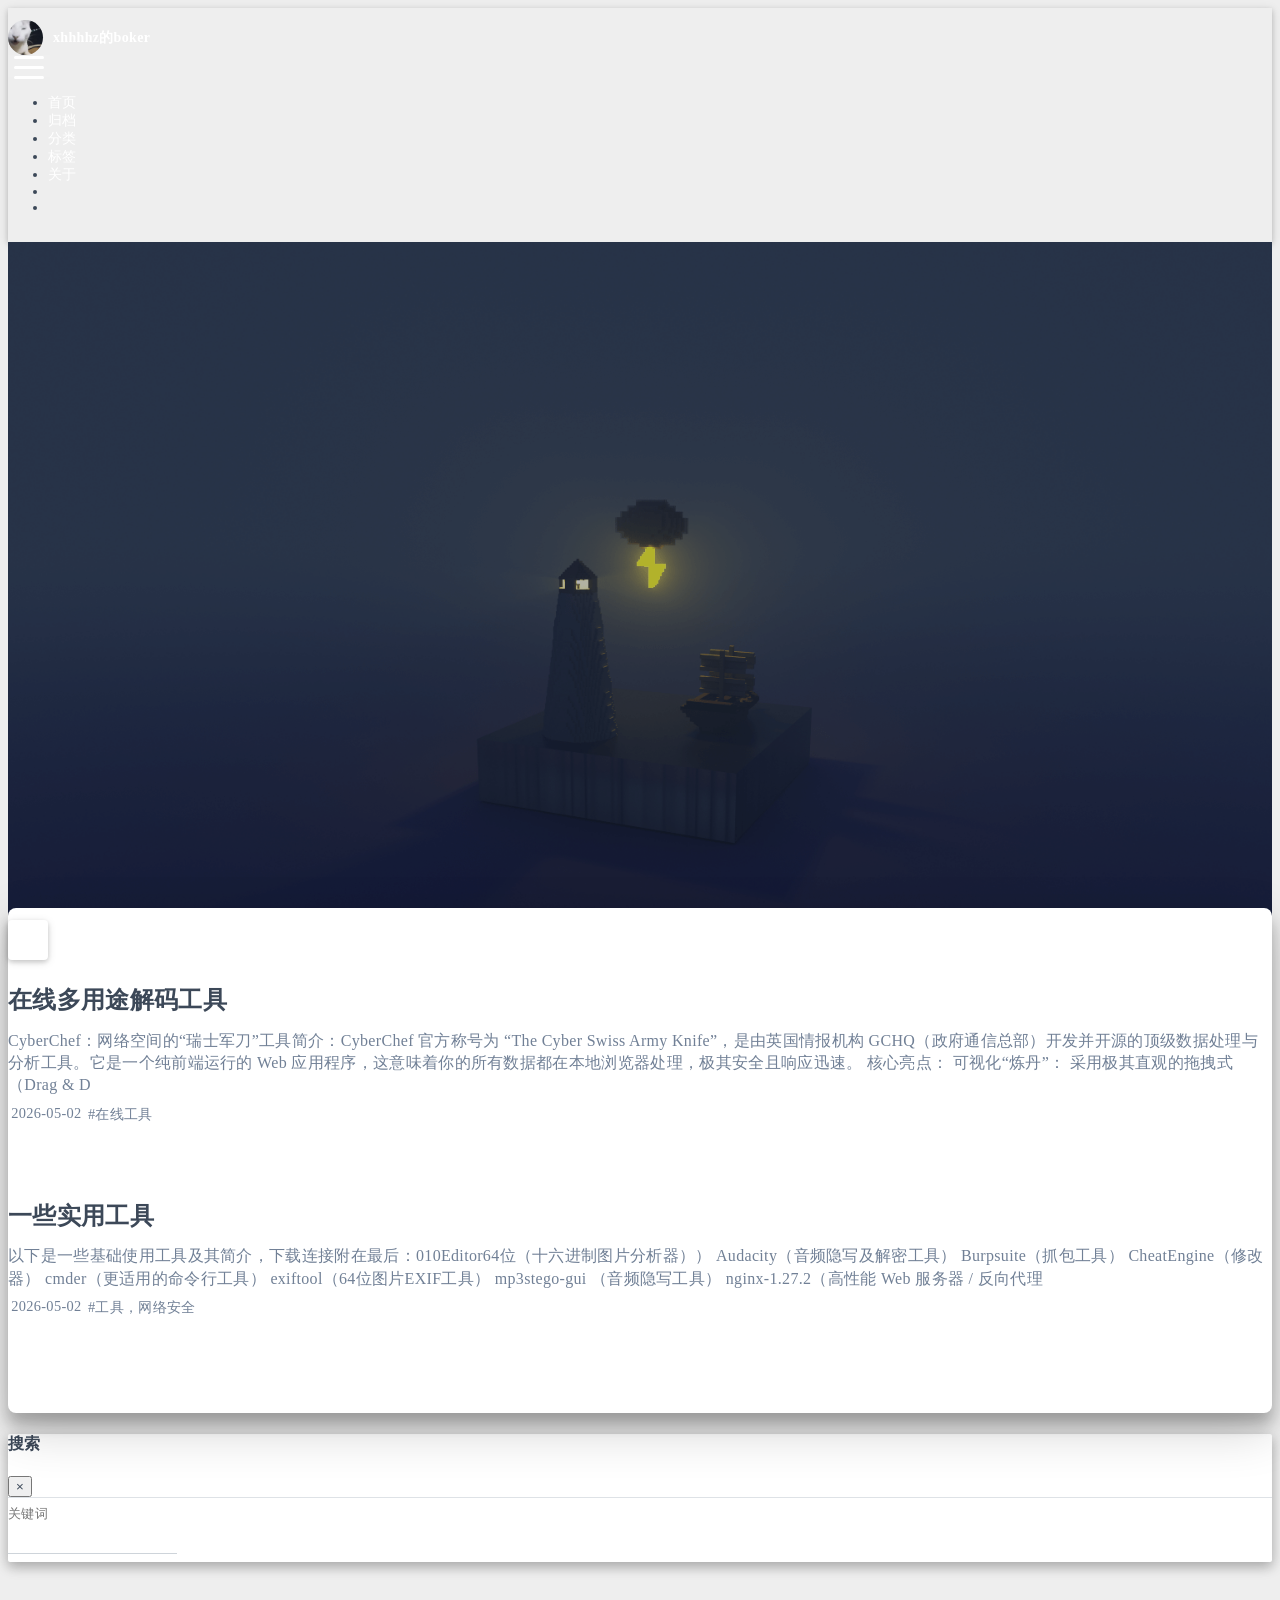
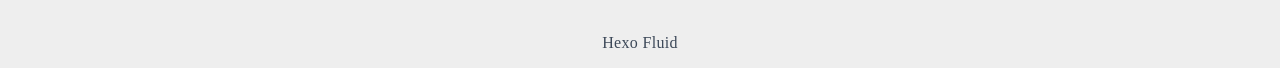
<file: index.html>
<!DOCTYPE html>
<html lang="zh-CN" data-default-color-scheme=auto>



<head>
  <meta charset="UTF-8">

  <link rel="apple-touch-icon" sizes="76x76" href="/img/fluid.png">
  <link rel="icon" href="/img/fluid.png">
  

  <meta name="viewport" content="width=device-width, initial-scale=1.0, maximum-scale=5.0, shrink-to-fit=no">
  <meta http-equiv="x-ua-compatible" content="ie=edge">
  
  <meta name="theme-color" content="#2f4154">
  <meta name="author" content="xhhhhz">
  <meta name="keywords" content="">
  
    <meta property="og:type" content="website">
<meta property="og:title" content="xhhhhz的boker">
<meta property="og:url" content="http://example.com/index.html">
<meta property="og:site_name" content="xhhhhz的boker">
<meta property="og:locale" content="zh_CN">
<meta property="article:author" content="xhhhhz">
<meta name="twitter:card" content="summary_large_image">
  
  
  
  <title>xhhhhz的boker</title>

  <link  rel="stylesheet" href="https://lib.baomitu.com/twitter-bootstrap/4.6.1/css/bootstrap.min.css" />





<!-- 主题依赖的图标库，不要自行修改 -->
<!-- Do not modify the link that theme dependent icons -->

<link rel="stylesheet" href="//at.alicdn.com/t/c/font_1749284_5i9bdhy70f8.css">



<link rel="stylesheet" href="//at.alicdn.com/t/c/font_1736178_k526ubmyhba.css">


<link  rel="stylesheet" href="/css/main.css" />


  <link id="highlight-css" rel="stylesheet" href="/css/highlight.css" />
  
    <link id="highlight-css-dark" rel="stylesheet" href="/css/highlight-dark.css" />
  



  
<link rel="stylesheet" href="/css/custom.css">



  <script id="fluid-configs">
    var Fluid = window.Fluid || {};
    Fluid.ctx = Object.assign({}, Fluid.ctx)
    var CONFIG = {"hostname":"example.com","root":"/","version":"1.9.9","typing":{"enable":true,"typeSpeed":70,"cursorChar":"_","loop":false,"scope":[]},"anchorjs":{"enable":true,"element":"h1,h2,h3,h4,h5,h6","placement":"left","visible":"hover","icon":""},"progressbar":{"enable":true,"height_px":3,"color":"#29d","options":{"showSpinner":false,"trickleSpeed":100}},"code_language":{"enable":true,"default":"TEXT"},"copy_btn":true,"image_caption":{"enable":true},"image_zoom":{"enable":true,"img_url_replace":["",""]},"toc":{"enable":true,"expand_all":true,"placement":"right","headingSelector":"h1,h2,h3,h4,h5,h6","collapseDepth":0},"lazyload":{"enable":true,"loading_img":"/img/loading.gif","onlypost":false,"offset_factor":2},"web_analytics":{"enable":false,"follow_dnt":true,"baidu":null,"google":{"measurement_id":null},"tencent":{"sid":null,"cid":null},"leancloud":{"app_id":null,"app_key":null,"server_url":null,"path":"window.location.pathname","ignore_local":false},"openkounter":{"server_url":"https://open-kounter.mintimate.cn","path":"window.location.pathname","ignore_local":false},"umami":{"src":null,"website_id":null,"domains":null,"start_time":"2024-01-01T00:00:00.000Z","token":null,"api_server":null}},"search_path":"/local-search.xml","include_content_in_search":true};

    if (CONFIG.web_analytics.follow_dnt) {
      var dntVal = navigator.doNotTrack || window.doNotTrack || navigator.msDoNotTrack;
      Fluid.ctx.dnt = dntVal && (dntVal.startsWith('1') || dntVal.startsWith('yes') || dntVal.startsWith('on'));
    }
  </script>
  <script  src="/js/utils.js" ></script>
  <script  src="/js/color-schema.js" ></script>
  


  
<meta name="generator" content="Hexo 7.3.0"></head>


<body>
  

  <header>
    

<div class="header-inner" style="height: 100vh;">
  <nav id="navbar" class="navbar fixed-top  navbar-expand-lg navbar-dark scrolling-navbar">
  <div class="container">
    <a class="navbar-brand" href="/">
      <strong>xhhhhz的boker</strong>
    </a>

    <button id="navbar-toggler-btn" class="navbar-toggler" type="button" data-toggle="collapse"
            data-target="#navbarSupportedContent"
            aria-controls="navbarSupportedContent" aria-expanded="false" aria-label="Toggle navigation">
      <div class="animated-icon"><span></span><span></span><span></span></div>
    </button>

    <!-- Collapsible content (desktop) -->
    <div class="collapse navbar-collapse" id="navbarSupportedContent">
      <ul class="navbar-nav ml-auto text-center">
        
          
          
          
          
            <li class="nav-item">
              <a class="nav-link" href="/" target="_self">
                <i class="iconfont icon-home-fill"></i>
                <span>首页</span>
              </a>
            </li>
          
        
          
          
          
          
            <li class="nav-item">
              <a class="nav-link" href="/archives/" target="_self">
                <i class="iconfont icon-archive-fill"></i>
                <span>归档</span>
              </a>
            </li>
          
        
          
          
          
          
            <li class="nav-item">
              <a class="nav-link" href="/categories/" target="_self">
                <i class="iconfont icon-category-fill"></i>
                <span>分类</span>
              </a>
            </li>
          
        
          
          
          
          
            <li class="nav-item">
              <a class="nav-link" href="/tags/" target="_self">
                <i class="iconfont icon-tags-fill"></i>
                <span>标签</span>
              </a>
            </li>
          
        
          
          
          
          
            <li class="nav-item">
              <a class="nav-link" href="/about/" target="_self">
                <i class="iconfont icon-user-fill"></i>
                <span>关于</span>
              </a>
            </li>
          
        
        
          <li class="nav-item" id="search-btn">
            <a class="nav-link" target="_self" href="javascript:;" data-toggle="modal" data-target="#modalSearch" aria-label="Search">
              <i class="iconfont icon-search"></i>
            </a>
          </li>
          
        
        
          <li class="nav-item" id="color-toggle-btn">
            <a class="nav-link" target="_self" href="javascript:;" aria-label="Color Toggle">
              <i class="iconfont icon-dark" id="color-toggle-icon"></i>
            </a>
          </li>
        
      </ul>
    </div>
  </div>
</nav>

<!-- Mobile grid menu overlay -->
<div id="mobile-grid-menu" class="d-lg-none">
  <div class="mobile-grid-menu-inner">
    <div class="container">
      <div class="row">
        
          
          
          
          
            <div class="col-4 mobile-grid-cell">
              <a href="/" target="_self">
                <div class="mobile-grid-item">
                  <i class="iconfont icon-home-fill"></i>
                  <span>首页</span>
                </div>
              </a>
            </div>
          
        
          
          
          
          
            <div class="col-4 mobile-grid-cell">
              <a href="/archives/" target="_self">
                <div class="mobile-grid-item">
                  <i class="iconfont icon-archive-fill"></i>
                  <span>归档</span>
                </div>
              </a>
            </div>
          
        
          
          
          
          
            <div class="col-4 mobile-grid-cell">
              <a href="/categories/" target="_self">
                <div class="mobile-grid-item">
                  <i class="iconfont icon-category-fill"></i>
                  <span>分类</span>
                </div>
              </a>
            </div>
          
        
          
          
          
          
            <div class="col-4 mobile-grid-cell">
              <a href="/tags/" target="_self">
                <div class="mobile-grid-item">
                  <i class="iconfont icon-tags-fill"></i>
                  <span>标签</span>
                </div>
              </a>
            </div>
          
        
          
          
          
          
            <div class="col-4 mobile-grid-cell">
              <a href="/about/" target="_self">
                <div class="mobile-grid-item">
                  <i class="iconfont icon-user-fill"></i>
                  <span>关于</span>
                </div>
              </a>
            </div>
          
        
        
          <div class="col-4 mobile-grid-cell" id="mobile-search-btn">
            <a href="javascript:;" data-toggle="modal" data-target="#modalSearch" aria-label="Search">
              <div class="mobile-grid-item">
                <i class="iconfont icon-search"></i>
                <span>搜索</span>
              </div>
            </a>
          </div>
        
        
          <div class="col-4 mobile-grid-cell" id="mobile-color-toggle-btn"
               data-label-light="开灯"
               data-label-dark="关灯">
            <a href="javascript:;" aria-label="Color Toggle">
              <div class="mobile-grid-item">
                <i class="iconfont icon-dark" id="mobile-color-toggle-icon"></i>
                <span id="mobile-color-toggle-label">关灯</span>
              </div>
            </a>
          </div>
        
      </div>
    </div>
  </div>
</div>

  

<div id="banner" class="banner" parallax=true
     style="background: url('/img/default.png') no-repeat center center; background-size: cover;">
  <div class="full-bg-img">
    <div class="mask flex-center" style="background-color: rgba(0, 0, 0, 0.3)">
      <div class="banner-text text-center fade-in-up">
        <div class="h2">
          
            <span id="subtitle" data-typed-text="Start now, no more hesitation."></span>
          
        </div>

        
      </div>

      
        <div class="scroll-down-bar">
          <i class="iconfont icon-arrowdown"></i>
        </div>
      
    </div>
  </div>
</div>



</div>

  </header>

  <main>
    
      <div class="container nopadding-x-md">
        <div id="board"
          style="margin-top: 0">
          
          <div class="container">
            <div class="row">
              <div class="col-12 col-md-10 m-auto">
                

<h1 style="display: none">xhhhhz的boker</h1>

  <div class="row mx-auto index-card">
    
    
    <article class="col-12 col-md-12 mx-auto index-info">
      <h2 class="index-header">
        
        <a href="/2026/05/02/%E5%9C%A8%E7%BA%BF%E5%A4%9A%E7%94%A8%E9%80%94%E8%A7%A3%E7%A0%81%E5%B7%A5%E5%85%B7/" target="_self">
          在线多用途解码工具
        </a>
      </h2>

      
      <a class="index-excerpt index-excerpt__noimg" href="/2026/05/02/%E5%9C%A8%E7%BA%BF%E5%A4%9A%E7%94%A8%E9%80%94%E8%A7%A3%E7%A0%81%E5%B7%A5%E5%85%B7/" target="_self">
        <div>
          CyberChef：网络空间的“瑞士军刀”工具简介：CyberChef 官方称号为 “The Cyber Swiss Army Knife”，是由英国情报机构 GCHQ（政府通信总部）开发并开源的顶级数据处理与分析工具。它是一个纯前端运行的 Web 应用程序，这意味着你的所有数据都在本地浏览器处理，极其安全且响应迅速。 核心亮点：  可视化“炼丹”： 采用极其直观的拖拽式（Drag &amp; D
        </div>
      </a>

      <div class="index-btm post-metas">
        
          <div class="post-meta mr-3">
            <i class="iconfont icon-date"></i>
            <time datetime="2026-05-02 19:48" pubdate>
              2026-05-02
            </time>
          </div>
        
        
        
          <div class="post-meta">
            <i class="iconfont icon-tags"></i>
            
              <a href="/tags/%E5%9C%A8%E7%BA%BF%E5%B7%A5%E5%85%B7/">#在线工具</a>
            
          </div>
        
      </div>
    </article>
  </div>

  <div class="row mx-auto index-card">
    
    
    <article class="col-12 col-md-12 mx-auto index-info">
      <h2 class="index-header">
        
        <a href="/2026/05/02/%E4%B8%80%E4%BA%9B%E5%AE%9E%E7%94%A8%E5%B7%A5%E5%85%B7/" target="_self">
          一些实用工具
        </a>
      </h2>

      
      <a class="index-excerpt index-excerpt__noimg" href="/2026/05/02/%E4%B8%80%E4%BA%9B%E5%AE%9E%E7%94%A8%E5%B7%A5%E5%85%B7/" target="_self">
        <div>
          以下是一些基础使用工具及其简介，下载连接附在最后：010Editor64位（十六进制图片分析器）） Audacity（音频隐写及解密工具） Burpsuite（抓包工具） CheatEngine（修改器） cmder（更适用的命令行工具） exiftool（64位图片EXIF工具） mp3stego-gui （音频隐写工具） nginx-1.27.2（高性能 Web 服务器 &#x2F; 反向代理
        </div>
      </a>

      <div class="index-btm post-metas">
        
          <div class="post-meta mr-3">
            <i class="iconfont icon-date"></i>
            <time datetime="2026-05-02 16:50" pubdate>
              2026-05-02
            </time>
          </div>
        
        
        
          <div class="post-meta">
            <i class="iconfont icon-tags"></i>
            
              <a href="/tags/%E5%B7%A5%E5%85%B7%EF%BC%8C%E7%BD%91%E7%BB%9C%E5%AE%89%E5%85%A8/">#工具，网络安全</a>
            
          </div>
        
      </div>
    </article>
  </div>





              </div>
            </div>
          </div>
        </div>
      </div>
    

    
      <a id="scroll-top-button" aria-label="TOP" href="#" role="button">
        <i class="iconfont icon-arrowup" aria-hidden="true"></i>
      </a>
    

    
      <div class="modal fade" id="modalSearch" tabindex="-1" role="dialog" aria-labelledby="ModalLabel"
     aria-hidden="true">
  <div class="modal-dialog modal-dialog-scrollable modal-lg" role="document">
    <div class="modal-content">
      <div class="modal-header text-center">
        <h4 class="modal-title w-100 font-weight-bold">搜索</h4>
        <button type="button" id="local-search-close" class="close" data-dismiss="modal" aria-label="Close">
          <span aria-hidden="true">&times;</span>
        </button>
      </div>
      <div class="modal-body mx-3">
        <div class="md-form mb-5">
          <input type="text" id="local-search-input" class="form-control validate">
          <label data-error="x" data-success="v" for="local-search-input">关键词</label>
        </div>
        <div class="list-group" id="local-search-result"></div>
      </div>
    </div>
  </div>
</div>

    

    
  </main>

  <footer>
    <div class="footer-inner">
  
    <div class="footer-content">
       <a href="https://hexo.io" target="_blank" rel="nofollow noopener"><span>Hexo</span></a> <i class="iconfont icon-love"></i> <a href="https://github.com/fluid-dev/hexo-theme-fluid" target="_blank" rel="nofollow noopener"><span>Fluid</span></a> 
    </div>
  
  
  
</div>

  </footer>

  <!-- Scripts -->
  
  <script  src="https://lib.baomitu.com/nprogress/0.2.0/nprogress.min.js" ></script>
  <link  rel="stylesheet" href="https://lib.baomitu.com/nprogress/0.2.0/nprogress.min.css" />

  <script>
    NProgress.configure({"showSpinner":false,"trickleSpeed":100})
    NProgress.start()
    window.addEventListener('load', function() {
      NProgress.done();
    })
  </script>


<script  src="https://lib.baomitu.com/jquery/3.6.4/jquery.min.js" ></script>
<script  src="https://lib.baomitu.com/twitter-bootstrap/4.6.1/js/bootstrap.min.js" ></script>
<script  src="/js/events.js" ></script>
<script  src="/js/plugins.js" ></script>


  <script  src="https://lib.baomitu.com/typed.js/2.0.12/typed.min.js" ></script>
  <script>
    (function (window, document) {
      var typing = Fluid.plugins.typing;
      var subtitle = document.getElementById('subtitle');
      if (!subtitle || !typing) {
        return;
      }
      var text = subtitle.getAttribute('data-typed-text');
      
        typing(text);
      
    })(window, document);
  </script>




  
    <script  src="/js/img-lazyload.js" ></script>
  




  <script  src="/js/local-search.js" ></script>





<!-- 主题的启动项，将它保持在最底部 -->
<!-- the boot of the theme, keep it at the bottom -->
<script  src="/js/boot.js" ></script>


  

  <noscript>
    <div class="noscript-warning">博客在允许 JavaScript 运行的环境下浏览效果更佳</div>
  </noscript>
</body>
</html>
</file>
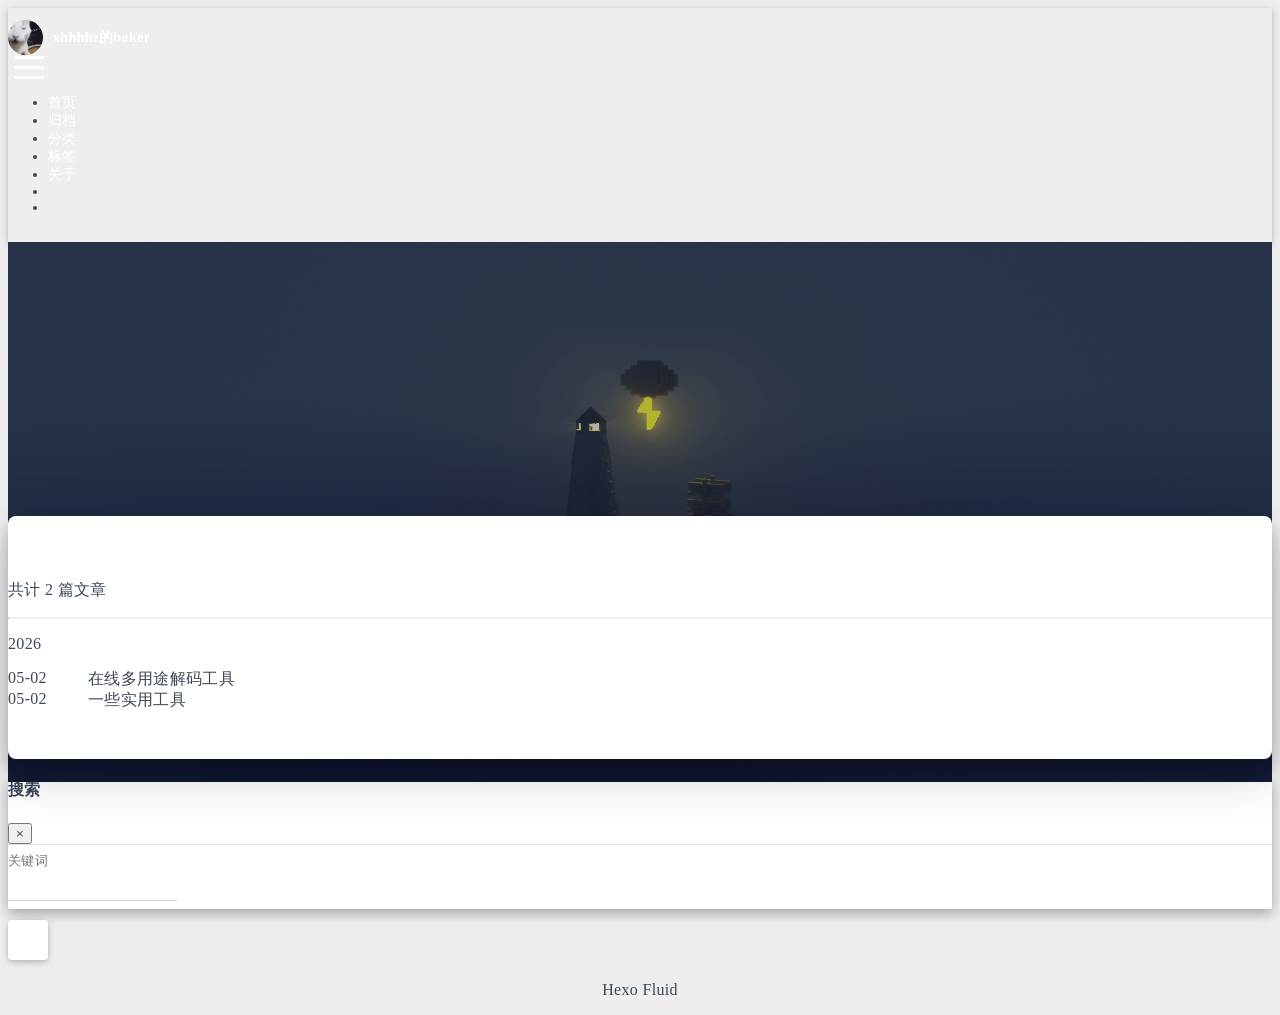
<file: archives/index.html>
<!DOCTYPE html>
<html lang="zh-CN" data-default-color-scheme=auto>



<head>
  <meta charset="UTF-8">

  <link rel="apple-touch-icon" sizes="76x76" href="/img/fluid.png">
  <link rel="icon" href="/img/fluid.png">
  

  <meta name="viewport" content="width=device-width, initial-scale=1.0, maximum-scale=5.0, shrink-to-fit=no">
  <meta http-equiv="x-ua-compatible" content="ie=edge">
  
  <meta name="theme-color" content="#2f4154">
  <meta name="author" content="xhhhhz">
  <meta name="keywords" content="">
  
    <meta property="og:type" content="website">
<meta property="og:title" content="归档">
<meta property="og:url" content="http://example.com/archives/index.html">
<meta property="og:site_name" content="xhhhhz的boker">
<meta property="og:locale" content="zh_CN">
<meta property="article:author" content="xhhhhz">
<meta name="twitter:card" content="summary_large_image">
  
  
  
  <title>归档 - xhhhhz的boker</title>

  <link  rel="stylesheet" href="https://lib.baomitu.com/twitter-bootstrap/4.6.1/css/bootstrap.min.css" />





<!-- 主题依赖的图标库，不要自行修改 -->
<!-- Do not modify the link that theme dependent icons -->

<link rel="stylesheet" href="//at.alicdn.com/t/c/font_1749284_5i9bdhy70f8.css">



<link rel="stylesheet" href="//at.alicdn.com/t/c/font_1736178_k526ubmyhba.css">


<link  rel="stylesheet" href="/css/main.css" />


  <link id="highlight-css" rel="stylesheet" href="/css/highlight.css" />
  
    <link id="highlight-css-dark" rel="stylesheet" href="/css/highlight-dark.css" />
  



  
<link rel="stylesheet" href="/css/custom.css">



  <script id="fluid-configs">
    var Fluid = window.Fluid || {};
    Fluid.ctx = Object.assign({}, Fluid.ctx)
    var CONFIG = {"hostname":"example.com","root":"/","version":"1.9.9","typing":{"enable":true,"typeSpeed":70,"cursorChar":"_","loop":false,"scope":[]},"anchorjs":{"enable":true,"element":"h1,h2,h3,h4,h5,h6","placement":"left","visible":"hover","icon":""},"progressbar":{"enable":true,"height_px":3,"color":"#29d","options":{"showSpinner":false,"trickleSpeed":100}},"code_language":{"enable":true,"default":"TEXT"},"copy_btn":true,"image_caption":{"enable":true},"image_zoom":{"enable":true,"img_url_replace":["",""]},"toc":{"enable":true,"expand_all":true,"placement":"right","headingSelector":"h1,h2,h3,h4,h5,h6","collapseDepth":0},"lazyload":{"enable":true,"loading_img":"/img/loading.gif","onlypost":false,"offset_factor":2},"web_analytics":{"enable":false,"follow_dnt":true,"baidu":null,"google":{"measurement_id":null},"tencent":{"sid":null,"cid":null},"leancloud":{"app_id":null,"app_key":null,"server_url":null,"path":"window.location.pathname","ignore_local":false},"openkounter":{"server_url":"https://open-kounter.mintimate.cn","path":"window.location.pathname","ignore_local":false},"umami":{"src":null,"website_id":null,"domains":null,"start_time":"2024-01-01T00:00:00.000Z","token":null,"api_server":null}},"search_path":"/local-search.xml","include_content_in_search":true};

    if (CONFIG.web_analytics.follow_dnt) {
      var dntVal = navigator.doNotTrack || window.doNotTrack || navigator.msDoNotTrack;
      Fluid.ctx.dnt = dntVal && (dntVal.startsWith('1') || dntVal.startsWith('yes') || dntVal.startsWith('on'));
    }
  </script>
  <script  src="/js/utils.js" ></script>
  <script  src="/js/color-schema.js" ></script>
  


  
<meta name="generator" content="Hexo 7.3.0"></head>


<body>
  

  <header>
    

<div class="header-inner" style="height: 60vh;">
  <nav id="navbar" class="navbar fixed-top  navbar-expand-lg navbar-dark scrolling-navbar">
  <div class="container">
    <a class="navbar-brand" href="/">
      <strong>xhhhhz的boker</strong>
    </a>

    <button id="navbar-toggler-btn" class="navbar-toggler" type="button" data-toggle="collapse"
            data-target="#navbarSupportedContent"
            aria-controls="navbarSupportedContent" aria-expanded="false" aria-label="Toggle navigation">
      <div class="animated-icon"><span></span><span></span><span></span></div>
    </button>

    <!-- Collapsible content (desktop) -->
    <div class="collapse navbar-collapse" id="navbarSupportedContent">
      <ul class="navbar-nav ml-auto text-center">
        
          
          
          
          
            <li class="nav-item">
              <a class="nav-link" href="/" target="_self">
                <i class="iconfont icon-home-fill"></i>
                <span>首页</span>
              </a>
            </li>
          
        
          
          
          
          
            <li class="nav-item">
              <a class="nav-link" href="/archives/" target="_self">
                <i class="iconfont icon-archive-fill"></i>
                <span>归档</span>
              </a>
            </li>
          
        
          
          
          
          
            <li class="nav-item">
              <a class="nav-link" href="/categories/" target="_self">
                <i class="iconfont icon-category-fill"></i>
                <span>分类</span>
              </a>
            </li>
          
        
          
          
          
          
            <li class="nav-item">
              <a class="nav-link" href="/tags/" target="_self">
                <i class="iconfont icon-tags-fill"></i>
                <span>标签</span>
              </a>
            </li>
          
        
          
          
          
          
            <li class="nav-item">
              <a class="nav-link" href="/about/" target="_self">
                <i class="iconfont icon-user-fill"></i>
                <span>关于</span>
              </a>
            </li>
          
        
        
          <li class="nav-item" id="search-btn">
            <a class="nav-link" target="_self" href="javascript:;" data-toggle="modal" data-target="#modalSearch" aria-label="Search">
              <i class="iconfont icon-search"></i>
            </a>
          </li>
          
        
        
          <li class="nav-item" id="color-toggle-btn">
            <a class="nav-link" target="_self" href="javascript:;" aria-label="Color Toggle">
              <i class="iconfont icon-dark" id="color-toggle-icon"></i>
            </a>
          </li>
        
      </ul>
    </div>
  </div>
</nav>

<!-- Mobile grid menu overlay -->
<div id="mobile-grid-menu" class="d-lg-none">
  <div class="mobile-grid-menu-inner">
    <div class="container">
      <div class="row">
        
          
          
          
          
            <div class="col-4 mobile-grid-cell">
              <a href="/" target="_self">
                <div class="mobile-grid-item">
                  <i class="iconfont icon-home-fill"></i>
                  <span>首页</span>
                </div>
              </a>
            </div>
          
        
          
          
          
          
            <div class="col-4 mobile-grid-cell">
              <a href="/archives/" target="_self">
                <div class="mobile-grid-item">
                  <i class="iconfont icon-archive-fill"></i>
                  <span>归档</span>
                </div>
              </a>
            </div>
          
        
          
          
          
          
            <div class="col-4 mobile-grid-cell">
              <a href="/categories/" target="_self">
                <div class="mobile-grid-item">
                  <i class="iconfont icon-category-fill"></i>
                  <span>分类</span>
                </div>
              </a>
            </div>
          
        
          
          
          
          
            <div class="col-4 mobile-grid-cell">
              <a href="/tags/" target="_self">
                <div class="mobile-grid-item">
                  <i class="iconfont icon-tags-fill"></i>
                  <span>标签</span>
                </div>
              </a>
            </div>
          
        
          
          
          
          
            <div class="col-4 mobile-grid-cell">
              <a href="/about/" target="_self">
                <div class="mobile-grid-item">
                  <i class="iconfont icon-user-fill"></i>
                  <span>关于</span>
                </div>
              </a>
            </div>
          
        
        
          <div class="col-4 mobile-grid-cell" id="mobile-search-btn">
            <a href="javascript:;" data-toggle="modal" data-target="#modalSearch" aria-label="Search">
              <div class="mobile-grid-item">
                <i class="iconfont icon-search"></i>
                <span>搜索</span>
              </div>
            </a>
          </div>
        
        
          <div class="col-4 mobile-grid-cell" id="mobile-color-toggle-btn"
               data-label-light="开灯"
               data-label-dark="关灯">
            <a href="javascript:;" aria-label="Color Toggle">
              <div class="mobile-grid-item">
                <i class="iconfont icon-dark" id="mobile-color-toggle-icon"></i>
                <span id="mobile-color-toggle-label">关灯</span>
              </div>
            </a>
          </div>
        
      </div>
    </div>
  </div>
</div>

  

<div id="banner" class="banner" parallax=true
     style="background: url('/img/default.png') no-repeat center center; background-size: cover;">
  <div class="full-bg-img">
    <div class="mask flex-center" style="background-color: rgba(0, 0, 0, 0.3)">
      <div class="banner-text text-center fade-in-up">
        <div class="h2">
          
            <span id="subtitle" data-typed-text="归档"></span>
          
        </div>

        
      </div>

      
    </div>
  </div>
</div>



</div>

  </header>

  <main>
    
      <div class="container nopadding-x-md">
        <div id="board"
          >
          
          <div class="container">
            <div class="row">
              <div class="col-12 col-md-10 m-auto">
                

<div class="list-group">
  <p class="h4">共计 2 篇文章</p>
  <hr>
  
  
    
      
      <p class="h5">2026</p>
    
    <a href="/2026/05/02/%E5%9C%A8%E7%BA%BF%E5%A4%9A%E7%94%A8%E9%80%94%E8%A7%A3%E7%A0%81%E5%B7%A5%E5%85%B7/" class="list-group-item list-group-item-action">
      <time>05-02</time>
      <div class="list-group-item-title">在线多用途解码工具</div>
    </a>
  
    
    <a href="/2026/05/02/%E4%B8%80%E4%BA%9B%E5%AE%9E%E7%94%A8%E5%B7%A5%E5%85%B7/" class="list-group-item list-group-item-action">
      <time>05-02</time>
      <div class="list-group-item-title">一些实用工具</div>
    </a>
  
</div>





              </div>
            </div>
          </div>
        </div>
      </div>
    

    
      <a id="scroll-top-button" aria-label="TOP" href="#" role="button">
        <i class="iconfont icon-arrowup" aria-hidden="true"></i>
      </a>
    

    
      <div class="modal fade" id="modalSearch" tabindex="-1" role="dialog" aria-labelledby="ModalLabel"
     aria-hidden="true">
  <div class="modal-dialog modal-dialog-scrollable modal-lg" role="document">
    <div class="modal-content">
      <div class="modal-header text-center">
        <h4 class="modal-title w-100 font-weight-bold">搜索</h4>
        <button type="button" id="local-search-close" class="close" data-dismiss="modal" aria-label="Close">
          <span aria-hidden="true">&times;</span>
        </button>
      </div>
      <div class="modal-body mx-3">
        <div class="md-form mb-5">
          <input type="text" id="local-search-input" class="form-control validate">
          <label data-error="x" data-success="v" for="local-search-input">关键词</label>
        </div>
        <div class="list-group" id="local-search-result"></div>
      </div>
    </div>
  </div>
</div>

    

    
  </main>

  <footer>
    <div class="footer-inner">
  
    <div class="footer-content">
       <a href="https://hexo.io" target="_blank" rel="nofollow noopener"><span>Hexo</span></a> <i class="iconfont icon-love"></i> <a href="https://github.com/fluid-dev/hexo-theme-fluid" target="_blank" rel="nofollow noopener"><span>Fluid</span></a> 
    </div>
  
  
  
</div>

  </footer>

  <!-- Scripts -->
  
  <script  src="https://lib.baomitu.com/nprogress/0.2.0/nprogress.min.js" ></script>
  <link  rel="stylesheet" href="https://lib.baomitu.com/nprogress/0.2.0/nprogress.min.css" />

  <script>
    NProgress.configure({"showSpinner":false,"trickleSpeed":100})
    NProgress.start()
    window.addEventListener('load', function() {
      NProgress.done();
    })
  </script>


<script  src="https://lib.baomitu.com/jquery/3.6.4/jquery.min.js" ></script>
<script  src="https://lib.baomitu.com/twitter-bootstrap/4.6.1/js/bootstrap.min.js" ></script>
<script  src="/js/events.js" ></script>
<script  src="/js/plugins.js" ></script>


  <script  src="https://lib.baomitu.com/typed.js/2.0.12/typed.min.js" ></script>
  <script>
    (function (window, document) {
      var typing = Fluid.plugins.typing;
      var subtitle = document.getElementById('subtitle');
      if (!subtitle || !typing) {
        return;
      }
      var text = subtitle.getAttribute('data-typed-text');
      
        typing(text);
      
    })(window, document);
  </script>




  
    <script  src="/js/img-lazyload.js" ></script>
  




  <script  src="/js/local-search.js" ></script>





<!-- 主题的启动项，将它保持在最底部 -->
<!-- the boot of the theme, keep it at the bottom -->
<script  src="/js/boot.js" ></script>


  

  <noscript>
    <div class="noscript-warning">博客在允许 JavaScript 运行的环境下浏览效果更佳</div>
  </noscript>
</body>
</html>
</file>
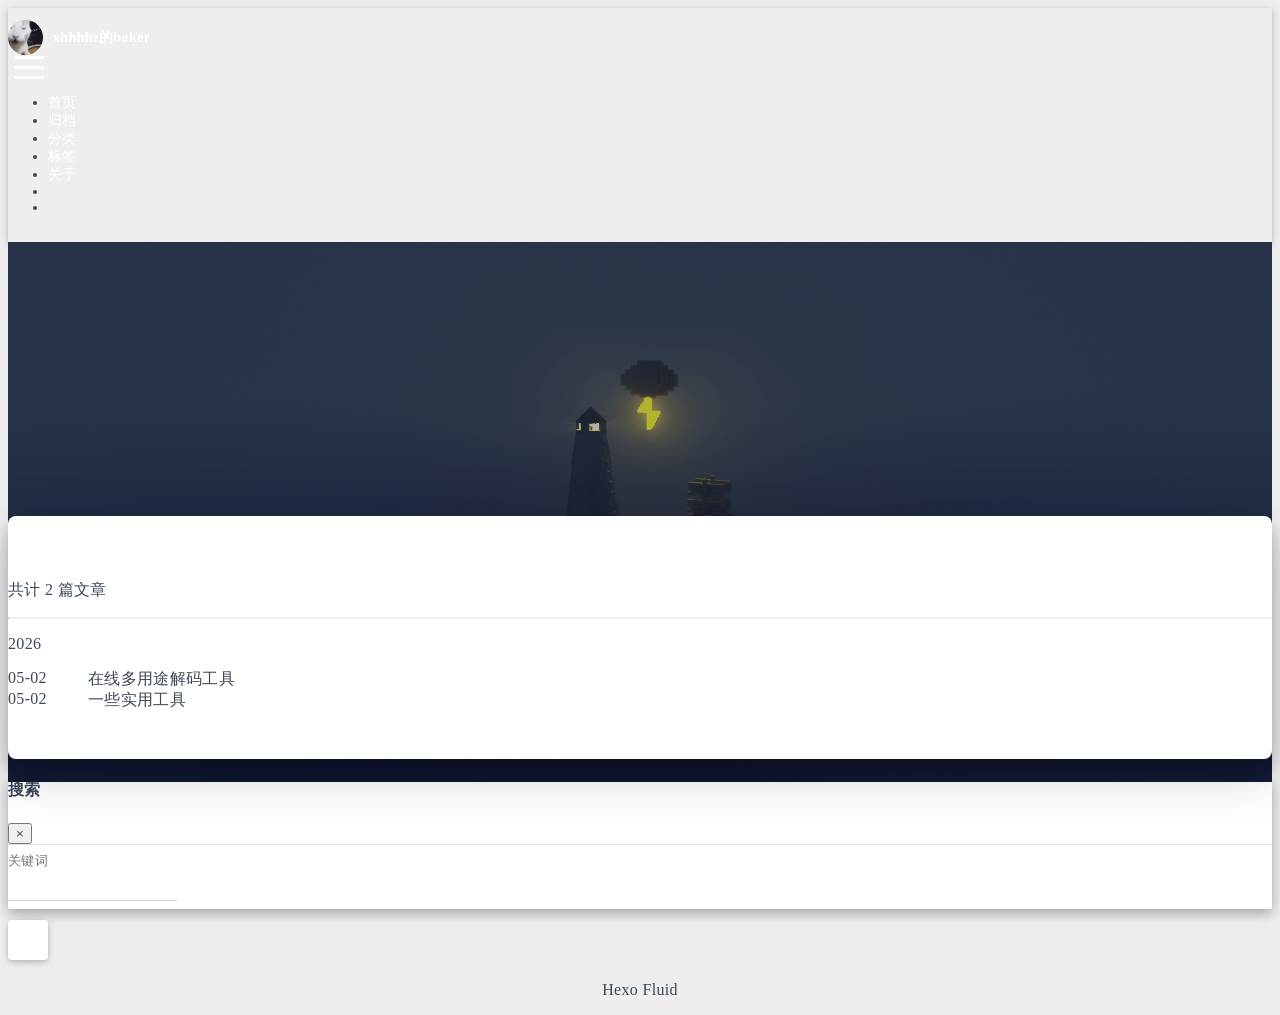
<file: archives/2026/index.html>
<!DOCTYPE html>
<html lang="zh-CN" data-default-color-scheme=auto>



<head>
  <meta charset="UTF-8">

  <link rel="apple-touch-icon" sizes="76x76" href="/img/fluid.png">
  <link rel="icon" href="/img/fluid.png">
  

  <meta name="viewport" content="width=device-width, initial-scale=1.0, maximum-scale=5.0, shrink-to-fit=no">
  <meta http-equiv="x-ua-compatible" content="ie=edge">
  
  <meta name="theme-color" content="#2f4154">
  <meta name="author" content="xhhhhz">
  <meta name="keywords" content="">
  
    <meta property="og:type" content="website">
<meta property="og:title" content="归档">
<meta property="og:url" content="http://example.com/archives/2026/index.html">
<meta property="og:site_name" content="xhhhhz的boker">
<meta property="og:locale" content="zh_CN">
<meta property="article:author" content="xhhhhz">
<meta name="twitter:card" content="summary_large_image">
  
  
  
  <title>归档 - xhhhhz的boker</title>

  <link  rel="stylesheet" href="https://lib.baomitu.com/twitter-bootstrap/4.6.1/css/bootstrap.min.css" />





<!-- 主题依赖的图标库，不要自行修改 -->
<!-- Do not modify the link that theme dependent icons -->

<link rel="stylesheet" href="//at.alicdn.com/t/c/font_1749284_5i9bdhy70f8.css">



<link rel="stylesheet" href="//at.alicdn.com/t/c/font_1736178_k526ubmyhba.css">


<link  rel="stylesheet" href="/css/main.css" />


  <link id="highlight-css" rel="stylesheet" href="/css/highlight.css" />
  
    <link id="highlight-css-dark" rel="stylesheet" href="/css/highlight-dark.css" />
  



  
<link rel="stylesheet" href="/css/custom.css">



  <script id="fluid-configs">
    var Fluid = window.Fluid || {};
    Fluid.ctx = Object.assign({}, Fluid.ctx)
    var CONFIG = {"hostname":"example.com","root":"/","version":"1.9.9","typing":{"enable":true,"typeSpeed":70,"cursorChar":"_","loop":false,"scope":[]},"anchorjs":{"enable":true,"element":"h1,h2,h3,h4,h5,h6","placement":"left","visible":"hover","icon":""},"progressbar":{"enable":true,"height_px":3,"color":"#29d","options":{"showSpinner":false,"trickleSpeed":100}},"code_language":{"enable":true,"default":"TEXT"},"copy_btn":true,"image_caption":{"enable":true},"image_zoom":{"enable":true,"img_url_replace":["",""]},"toc":{"enable":true,"expand_all":true,"placement":"right","headingSelector":"h1,h2,h3,h4,h5,h6","collapseDepth":0},"lazyload":{"enable":true,"loading_img":"/img/loading.gif","onlypost":false,"offset_factor":2},"web_analytics":{"enable":false,"follow_dnt":true,"baidu":null,"google":{"measurement_id":null},"tencent":{"sid":null,"cid":null},"leancloud":{"app_id":null,"app_key":null,"server_url":null,"path":"window.location.pathname","ignore_local":false},"openkounter":{"server_url":"https://open-kounter.mintimate.cn","path":"window.location.pathname","ignore_local":false},"umami":{"src":null,"website_id":null,"domains":null,"start_time":"2024-01-01T00:00:00.000Z","token":null,"api_server":null}},"search_path":"/local-search.xml","include_content_in_search":true};

    if (CONFIG.web_analytics.follow_dnt) {
      var dntVal = navigator.doNotTrack || window.doNotTrack || navigator.msDoNotTrack;
      Fluid.ctx.dnt = dntVal && (dntVal.startsWith('1') || dntVal.startsWith('yes') || dntVal.startsWith('on'));
    }
  </script>
  <script  src="/js/utils.js" ></script>
  <script  src="/js/color-schema.js" ></script>
  


  
<meta name="generator" content="Hexo 7.3.0"></head>


<body>
  

  <header>
    

<div class="header-inner" style="height: 60vh;">
  <nav id="navbar" class="navbar fixed-top  navbar-expand-lg navbar-dark scrolling-navbar">
  <div class="container">
    <a class="navbar-brand" href="/">
      <strong>xhhhhz的boker</strong>
    </a>

    <button id="navbar-toggler-btn" class="navbar-toggler" type="button" data-toggle="collapse"
            data-target="#navbarSupportedContent"
            aria-controls="navbarSupportedContent" aria-expanded="false" aria-label="Toggle navigation">
      <div class="animated-icon"><span></span><span></span><span></span></div>
    </button>

    <!-- Collapsible content (desktop) -->
    <div class="collapse navbar-collapse" id="navbarSupportedContent">
      <ul class="navbar-nav ml-auto text-center">
        
          
          
          
          
            <li class="nav-item">
              <a class="nav-link" href="/" target="_self">
                <i class="iconfont icon-home-fill"></i>
                <span>首页</span>
              </a>
            </li>
          
        
          
          
          
          
            <li class="nav-item">
              <a class="nav-link" href="/archives/" target="_self">
                <i class="iconfont icon-archive-fill"></i>
                <span>归档</span>
              </a>
            </li>
          
        
          
          
          
          
            <li class="nav-item">
              <a class="nav-link" href="/categories/" target="_self">
                <i class="iconfont icon-category-fill"></i>
                <span>分类</span>
              </a>
            </li>
          
        
          
          
          
          
            <li class="nav-item">
              <a class="nav-link" href="/tags/" target="_self">
                <i class="iconfont icon-tags-fill"></i>
                <span>标签</span>
              </a>
            </li>
          
        
          
          
          
          
            <li class="nav-item">
              <a class="nav-link" href="/about/" target="_self">
                <i class="iconfont icon-user-fill"></i>
                <span>关于</span>
              </a>
            </li>
          
        
        
          <li class="nav-item" id="search-btn">
            <a class="nav-link" target="_self" href="javascript:;" data-toggle="modal" data-target="#modalSearch" aria-label="Search">
              <i class="iconfont icon-search"></i>
            </a>
          </li>
          
        
        
          <li class="nav-item" id="color-toggle-btn">
            <a class="nav-link" target="_self" href="javascript:;" aria-label="Color Toggle">
              <i class="iconfont icon-dark" id="color-toggle-icon"></i>
            </a>
          </li>
        
      </ul>
    </div>
  </div>
</nav>

<!-- Mobile grid menu overlay -->
<div id="mobile-grid-menu" class="d-lg-none">
  <div class="mobile-grid-menu-inner">
    <div class="container">
      <div class="row">
        
          
          
          
          
            <div class="col-4 mobile-grid-cell">
              <a href="/" target="_self">
                <div class="mobile-grid-item">
                  <i class="iconfont icon-home-fill"></i>
                  <span>首页</span>
                </div>
              </a>
            </div>
          
        
          
          
          
          
            <div class="col-4 mobile-grid-cell">
              <a href="/archives/" target="_self">
                <div class="mobile-grid-item">
                  <i class="iconfont icon-archive-fill"></i>
                  <span>归档</span>
                </div>
              </a>
            </div>
          
        
          
          
          
          
            <div class="col-4 mobile-grid-cell">
              <a href="/categories/" target="_self">
                <div class="mobile-grid-item">
                  <i class="iconfont icon-category-fill"></i>
                  <span>分类</span>
                </div>
              </a>
            </div>
          
        
          
          
          
          
            <div class="col-4 mobile-grid-cell">
              <a href="/tags/" target="_self">
                <div class="mobile-grid-item">
                  <i class="iconfont icon-tags-fill"></i>
                  <span>标签</span>
                </div>
              </a>
            </div>
          
        
          
          
          
          
            <div class="col-4 mobile-grid-cell">
              <a href="/about/" target="_self">
                <div class="mobile-grid-item">
                  <i class="iconfont icon-user-fill"></i>
                  <span>关于</span>
                </div>
              </a>
            </div>
          
        
        
          <div class="col-4 mobile-grid-cell" id="mobile-search-btn">
            <a href="javascript:;" data-toggle="modal" data-target="#modalSearch" aria-label="Search">
              <div class="mobile-grid-item">
                <i class="iconfont icon-search"></i>
                <span>搜索</span>
              </div>
            </a>
          </div>
        
        
          <div class="col-4 mobile-grid-cell" id="mobile-color-toggle-btn"
               data-label-light="开灯"
               data-label-dark="关灯">
            <a href="javascript:;" aria-label="Color Toggle">
              <div class="mobile-grid-item">
                <i class="iconfont icon-dark" id="mobile-color-toggle-icon"></i>
                <span id="mobile-color-toggle-label">关灯</span>
              </div>
            </a>
          </div>
        
      </div>
    </div>
  </div>
</div>

  

<div id="banner" class="banner" parallax=true
     style="background: url('/img/default.png') no-repeat center center; background-size: cover;">
  <div class="full-bg-img">
    <div class="mask flex-center" style="background-color: rgba(0, 0, 0, 0.3)">
      <div class="banner-text text-center fade-in-up">
        <div class="h2">
          
            <span id="subtitle" data-typed-text="归档"></span>
          
        </div>

        
      </div>

      
    </div>
  </div>
</div>



</div>

  </header>

  <main>
    
      <div class="container nopadding-x-md">
        <div id="board"
          >
          
          <div class="container">
            <div class="row">
              <div class="col-12 col-md-10 m-auto">
                

<div class="list-group">
  <p class="h4">共计 2 篇文章</p>
  <hr>
  
  
    
      
      <p class="h5">2026</p>
    
    <a href="/2026/05/02/%E5%9C%A8%E7%BA%BF%E5%A4%9A%E7%94%A8%E9%80%94%E8%A7%A3%E7%A0%81%E5%B7%A5%E5%85%B7/" class="list-group-item list-group-item-action">
      <time>05-02</time>
      <div class="list-group-item-title">在线多用途解码工具</div>
    </a>
  
    
    <a href="/2026/05/02/%E4%B8%80%E4%BA%9B%E5%AE%9E%E7%94%A8%E5%B7%A5%E5%85%B7/" class="list-group-item list-group-item-action">
      <time>05-02</time>
      <div class="list-group-item-title">一些实用工具</div>
    </a>
  
</div>





              </div>
            </div>
          </div>
        </div>
      </div>
    

    
      <a id="scroll-top-button" aria-label="TOP" href="#" role="button">
        <i class="iconfont icon-arrowup" aria-hidden="true"></i>
      </a>
    

    
      <div class="modal fade" id="modalSearch" tabindex="-1" role="dialog" aria-labelledby="ModalLabel"
     aria-hidden="true">
  <div class="modal-dialog modal-dialog-scrollable modal-lg" role="document">
    <div class="modal-content">
      <div class="modal-header text-center">
        <h4 class="modal-title w-100 font-weight-bold">搜索</h4>
        <button type="button" id="local-search-close" class="close" data-dismiss="modal" aria-label="Close">
          <span aria-hidden="true">&times;</span>
        </button>
      </div>
      <div class="modal-body mx-3">
        <div class="md-form mb-5">
          <input type="text" id="local-search-input" class="form-control validate">
          <label data-error="x" data-success="v" for="local-search-input">关键词</label>
        </div>
        <div class="list-group" id="local-search-result"></div>
      </div>
    </div>
  </div>
</div>

    

    
  </main>

  <footer>
    <div class="footer-inner">
  
    <div class="footer-content">
       <a href="https://hexo.io" target="_blank" rel="nofollow noopener"><span>Hexo</span></a> <i class="iconfont icon-love"></i> <a href="https://github.com/fluid-dev/hexo-theme-fluid" target="_blank" rel="nofollow noopener"><span>Fluid</span></a> 
    </div>
  
  
  
</div>

  </footer>

  <!-- Scripts -->
  
  <script  src="https://lib.baomitu.com/nprogress/0.2.0/nprogress.min.js" ></script>
  <link  rel="stylesheet" href="https://lib.baomitu.com/nprogress/0.2.0/nprogress.min.css" />

  <script>
    NProgress.configure({"showSpinner":false,"trickleSpeed":100})
    NProgress.start()
    window.addEventListener('load', function() {
      NProgress.done();
    })
  </script>


<script  src="https://lib.baomitu.com/jquery/3.6.4/jquery.min.js" ></script>
<script  src="https://lib.baomitu.com/twitter-bootstrap/4.6.1/js/bootstrap.min.js" ></script>
<script  src="/js/events.js" ></script>
<script  src="/js/plugins.js" ></script>


  <script  src="https://lib.baomitu.com/typed.js/2.0.12/typed.min.js" ></script>
  <script>
    (function (window, document) {
      var typing = Fluid.plugins.typing;
      var subtitle = document.getElementById('subtitle');
      if (!subtitle || !typing) {
        return;
      }
      var text = subtitle.getAttribute('data-typed-text');
      
        typing(text);
      
    })(window, document);
  </script>




  
    <script  src="/js/img-lazyload.js" ></script>
  




  <script  src="/js/local-search.js" ></script>





<!-- 主题的启动项，将它保持在最底部 -->
<!-- the boot of the theme, keep it at the bottom -->
<script  src="/js/boot.js" ></script>


  

  <noscript>
    <div class="noscript-warning">博客在允许 JavaScript 运行的环境下浏览效果更佳</div>
  </noscript>
</body>
</html>
</file>
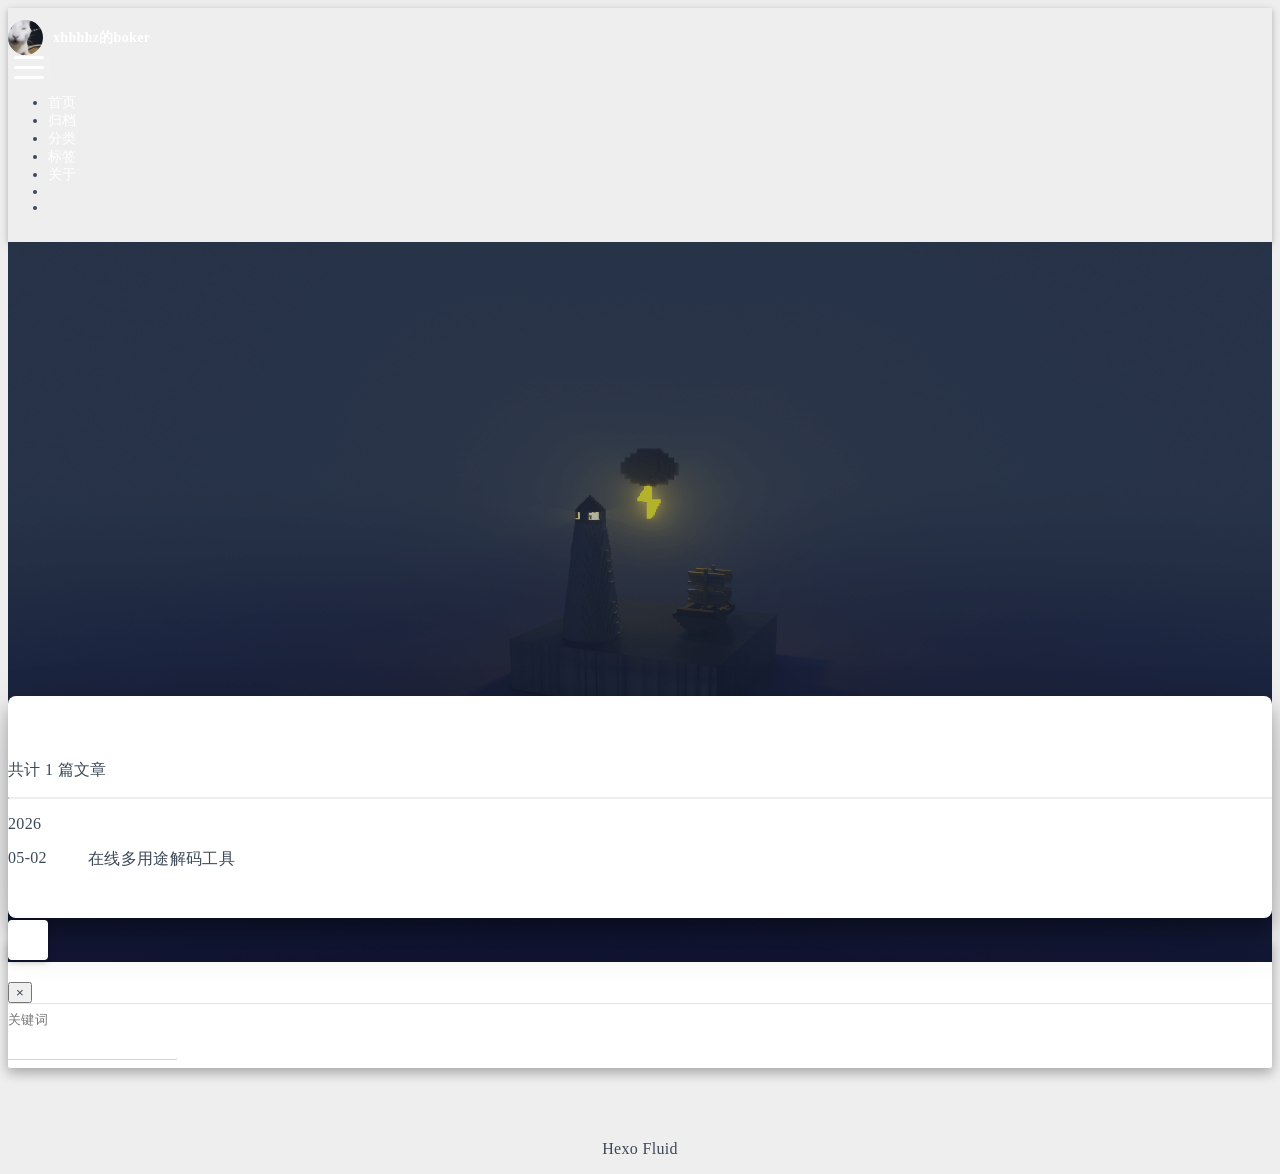
<file: tags/在线工具/index.html>
<!DOCTYPE html>
<html lang="zh-CN" data-default-color-scheme=auto>



<head>
  <meta charset="UTF-8">

  <link rel="apple-touch-icon" sizes="76x76" href="/img/fluid.png">
  <link rel="icon" href="/img/fluid.png">
  

  <meta name="viewport" content="width=device-width, initial-scale=1.0, maximum-scale=5.0, shrink-to-fit=no">
  <meta http-equiv="x-ua-compatible" content="ie=edge">
  
  <meta name="theme-color" content="#2f4154">
  <meta name="author" content="xhhhhz">
  <meta name="keywords" content="">
  
    <meta property="og:type" content="website">
<meta property="og:title" content="标签 - 在线工具">
<meta property="og:url" content="http://example.com/tags/%E5%9C%A8%E7%BA%BF%E5%B7%A5%E5%85%B7/index.html">
<meta property="og:site_name" content="xhhhhz的boker">
<meta property="og:locale" content="zh_CN">
<meta property="article:author" content="xhhhhz">
<meta name="twitter:card" content="summary_large_image">
  
  
  
  <title>标签 - 在线工具 - xhhhhz的boker</title>

  <link  rel="stylesheet" href="https://lib.baomitu.com/twitter-bootstrap/4.6.1/css/bootstrap.min.css" />





<!-- 主题依赖的图标库，不要自行修改 -->
<!-- Do not modify the link that theme dependent icons -->

<link rel="stylesheet" href="//at.alicdn.com/t/c/font_1749284_5i9bdhy70f8.css">



<link rel="stylesheet" href="//at.alicdn.com/t/c/font_1736178_k526ubmyhba.css">


<link  rel="stylesheet" href="/css/main.css" />


  <link id="highlight-css" rel="stylesheet" href="/css/highlight.css" />
  
    <link id="highlight-css-dark" rel="stylesheet" href="/css/highlight-dark.css" />
  



  
<link rel="stylesheet" href="/css/custom.css">



  <script id="fluid-configs">
    var Fluid = window.Fluid || {};
    Fluid.ctx = Object.assign({}, Fluid.ctx)
    var CONFIG = {"hostname":"example.com","root":"/","version":"1.9.9","typing":{"enable":true,"typeSpeed":70,"cursorChar":"_","loop":false,"scope":[]},"anchorjs":{"enable":true,"element":"h1,h2,h3,h4,h5,h6","placement":"left","visible":"hover","icon":""},"progressbar":{"enable":true,"height_px":3,"color":"#29d","options":{"showSpinner":false,"trickleSpeed":100}},"code_language":{"enable":true,"default":"TEXT"},"copy_btn":true,"image_caption":{"enable":true},"image_zoom":{"enable":true,"img_url_replace":["",""]},"toc":{"enable":true,"expand_all":true,"placement":"right","headingSelector":"h1,h2,h3,h4,h5,h6","collapseDepth":0},"lazyload":{"enable":true,"loading_img":"/img/loading.gif","onlypost":false,"offset_factor":2},"web_analytics":{"enable":false,"follow_dnt":true,"baidu":null,"google":{"measurement_id":null},"tencent":{"sid":null,"cid":null},"leancloud":{"app_id":null,"app_key":null,"server_url":null,"path":"window.location.pathname","ignore_local":false},"openkounter":{"server_url":"https://open-kounter.mintimate.cn","path":"window.location.pathname","ignore_local":false},"umami":{"src":null,"website_id":null,"domains":null,"start_time":"2024-01-01T00:00:00.000Z","token":null,"api_server":null}},"search_path":"/local-search.xml","include_content_in_search":true};

    if (CONFIG.web_analytics.follow_dnt) {
      var dntVal = navigator.doNotTrack || window.doNotTrack || navigator.msDoNotTrack;
      Fluid.ctx.dnt = dntVal && (dntVal.startsWith('1') || dntVal.startsWith('yes') || dntVal.startsWith('on'));
    }
  </script>
  <script  src="/js/utils.js" ></script>
  <script  src="/js/color-schema.js" ></script>
  


  
<meta name="generator" content="Hexo 7.3.0"></head>


<body>
  

  <header>
    

<div class="header-inner" style="height: 80vh;">
  <nav id="navbar" class="navbar fixed-top  navbar-expand-lg navbar-dark scrolling-navbar">
  <div class="container">
    <a class="navbar-brand" href="/">
      <strong>xhhhhz的boker</strong>
    </a>

    <button id="navbar-toggler-btn" class="navbar-toggler" type="button" data-toggle="collapse"
            data-target="#navbarSupportedContent"
            aria-controls="navbarSupportedContent" aria-expanded="false" aria-label="Toggle navigation">
      <div class="animated-icon"><span></span><span></span><span></span></div>
    </button>

    <!-- Collapsible content (desktop) -->
    <div class="collapse navbar-collapse" id="navbarSupportedContent">
      <ul class="navbar-nav ml-auto text-center">
        
          
          
          
          
            <li class="nav-item">
              <a class="nav-link" href="/" target="_self">
                <i class="iconfont icon-home-fill"></i>
                <span>首页</span>
              </a>
            </li>
          
        
          
          
          
          
            <li class="nav-item">
              <a class="nav-link" href="/archives/" target="_self">
                <i class="iconfont icon-archive-fill"></i>
                <span>归档</span>
              </a>
            </li>
          
        
          
          
          
          
            <li class="nav-item">
              <a class="nav-link" href="/categories/" target="_self">
                <i class="iconfont icon-category-fill"></i>
                <span>分类</span>
              </a>
            </li>
          
        
          
          
          
          
            <li class="nav-item">
              <a class="nav-link" href="/tags/" target="_self">
                <i class="iconfont icon-tags-fill"></i>
                <span>标签</span>
              </a>
            </li>
          
        
          
          
          
          
            <li class="nav-item">
              <a class="nav-link" href="/about/" target="_self">
                <i class="iconfont icon-user-fill"></i>
                <span>关于</span>
              </a>
            </li>
          
        
        
          <li class="nav-item" id="search-btn">
            <a class="nav-link" target="_self" href="javascript:;" data-toggle="modal" data-target="#modalSearch" aria-label="Search">
              <i class="iconfont icon-search"></i>
            </a>
          </li>
          
        
        
          <li class="nav-item" id="color-toggle-btn">
            <a class="nav-link" target="_self" href="javascript:;" aria-label="Color Toggle">
              <i class="iconfont icon-dark" id="color-toggle-icon"></i>
            </a>
          </li>
        
      </ul>
    </div>
  </div>
</nav>

<!-- Mobile grid menu overlay -->
<div id="mobile-grid-menu" class="d-lg-none">
  <div class="mobile-grid-menu-inner">
    <div class="container">
      <div class="row">
        
          
          
          
          
            <div class="col-4 mobile-grid-cell">
              <a href="/" target="_self">
                <div class="mobile-grid-item">
                  <i class="iconfont icon-home-fill"></i>
                  <span>首页</span>
                </div>
              </a>
            </div>
          
        
          
          
          
          
            <div class="col-4 mobile-grid-cell">
              <a href="/archives/" target="_self">
                <div class="mobile-grid-item">
                  <i class="iconfont icon-archive-fill"></i>
                  <span>归档</span>
                </div>
              </a>
            </div>
          
        
          
          
          
          
            <div class="col-4 mobile-grid-cell">
              <a href="/categories/" target="_self">
                <div class="mobile-grid-item">
                  <i class="iconfont icon-category-fill"></i>
                  <span>分类</span>
                </div>
              </a>
            </div>
          
        
          
          
          
          
            <div class="col-4 mobile-grid-cell">
              <a href="/tags/" target="_self">
                <div class="mobile-grid-item">
                  <i class="iconfont icon-tags-fill"></i>
                  <span>标签</span>
                </div>
              </a>
            </div>
          
        
          
          
          
          
            <div class="col-4 mobile-grid-cell">
              <a href="/about/" target="_self">
                <div class="mobile-grid-item">
                  <i class="iconfont icon-user-fill"></i>
                  <span>关于</span>
                </div>
              </a>
            </div>
          
        
        
          <div class="col-4 mobile-grid-cell" id="mobile-search-btn">
            <a href="javascript:;" data-toggle="modal" data-target="#modalSearch" aria-label="Search">
              <div class="mobile-grid-item">
                <i class="iconfont icon-search"></i>
                <span>搜索</span>
              </div>
            </a>
          </div>
        
        
          <div class="col-4 mobile-grid-cell" id="mobile-color-toggle-btn"
               data-label-light="开灯"
               data-label-dark="关灯">
            <a href="javascript:;" aria-label="Color Toggle">
              <div class="mobile-grid-item">
                <i class="iconfont icon-dark" id="mobile-color-toggle-icon"></i>
                <span id="mobile-color-toggle-label">关灯</span>
              </div>
            </a>
          </div>
        
      </div>
    </div>
  </div>
</div>

  

<div id="banner" class="banner" parallax=true
     style="background: url('/img/default.png') no-repeat center center; background-size: cover;">
  <div class="full-bg-img">
    <div class="mask flex-center" style="background-color: rgba(0, 0, 0, 0.3)">
      <div class="banner-text text-center fade-in-up">
        <div class="h2">
          
            <span id="subtitle" data-typed-text="标签 - 在线工具"></span>
          
        </div>

        
      </div>

      
        <div class="scroll-down-bar">
          <i class="iconfont icon-arrowdown"></i>
        </div>
      
    </div>
  </div>
</div>



</div>

  </header>

  <main>
    
      <div class="container nopadding-x-md">
        <div id="board"
          >
          
          <div class="container">
            <div class="row">
              <div class="col-12 col-md-10 m-auto">
                

<div class="list-group">
  <p class="h4">共计 1 篇文章</p>
  <hr>
  
  
    
      
      <p class="h5">2026</p>
    
    <a href="/2026/05/02/%E5%9C%A8%E7%BA%BF%E5%A4%9A%E7%94%A8%E9%80%94%E8%A7%A3%E7%A0%81%E5%B7%A5%E5%85%B7/" class="list-group-item list-group-item-action">
      <time>05-02</time>
      <div class="list-group-item-title">在线多用途解码工具</div>
    </a>
  
</div>





              </div>
            </div>
          </div>
        </div>
      </div>
    

    
      <a id="scroll-top-button" aria-label="TOP" href="#" role="button">
        <i class="iconfont icon-arrowup" aria-hidden="true"></i>
      </a>
    

    
      <div class="modal fade" id="modalSearch" tabindex="-1" role="dialog" aria-labelledby="ModalLabel"
     aria-hidden="true">
  <div class="modal-dialog modal-dialog-scrollable modal-lg" role="document">
    <div class="modal-content">
      <div class="modal-header text-center">
        <h4 class="modal-title w-100 font-weight-bold">搜索</h4>
        <button type="button" id="local-search-close" class="close" data-dismiss="modal" aria-label="Close">
          <span aria-hidden="true">&times;</span>
        </button>
      </div>
      <div class="modal-body mx-3">
        <div class="md-form mb-5">
          <input type="text" id="local-search-input" class="form-control validate">
          <label data-error="x" data-success="v" for="local-search-input">关键词</label>
        </div>
        <div class="list-group" id="local-search-result"></div>
      </div>
    </div>
  </div>
</div>

    

    
  </main>

  <footer>
    <div class="footer-inner">
  
    <div class="footer-content">
       <a href="https://hexo.io" target="_blank" rel="nofollow noopener"><span>Hexo</span></a> <i class="iconfont icon-love"></i> <a href="https://github.com/fluid-dev/hexo-theme-fluid" target="_blank" rel="nofollow noopener"><span>Fluid</span></a> 
    </div>
  
  
  
</div>

  </footer>

  <!-- Scripts -->
  
  <script  src="https://lib.baomitu.com/nprogress/0.2.0/nprogress.min.js" ></script>
  <link  rel="stylesheet" href="https://lib.baomitu.com/nprogress/0.2.0/nprogress.min.css" />

  <script>
    NProgress.configure({"showSpinner":false,"trickleSpeed":100})
    NProgress.start()
    window.addEventListener('load', function() {
      NProgress.done();
    })
  </script>


<script  src="https://lib.baomitu.com/jquery/3.6.4/jquery.min.js" ></script>
<script  src="https://lib.baomitu.com/twitter-bootstrap/4.6.1/js/bootstrap.min.js" ></script>
<script  src="/js/events.js" ></script>
<script  src="/js/plugins.js" ></script>


  <script  src="https://lib.baomitu.com/typed.js/2.0.12/typed.min.js" ></script>
  <script>
    (function (window, document) {
      var typing = Fluid.plugins.typing;
      var subtitle = document.getElementById('subtitle');
      if (!subtitle || !typing) {
        return;
      }
      var text = subtitle.getAttribute('data-typed-text');
      
        typing(text);
      
    })(window, document);
  </script>




  
    <script  src="/js/img-lazyload.js" ></script>
  




  <script  src="/js/local-search.js" ></script>





<!-- 主题的启动项，将它保持在最底部 -->
<!-- the boot of the theme, keep it at the bottom -->
<script  src="/js/boot.js" ></script>


  

  <noscript>
    <div class="noscript-warning">博客在允许 JavaScript 运行的环境下浏览效果更佳</div>
  </noscript>
</body>
</html>
</file>
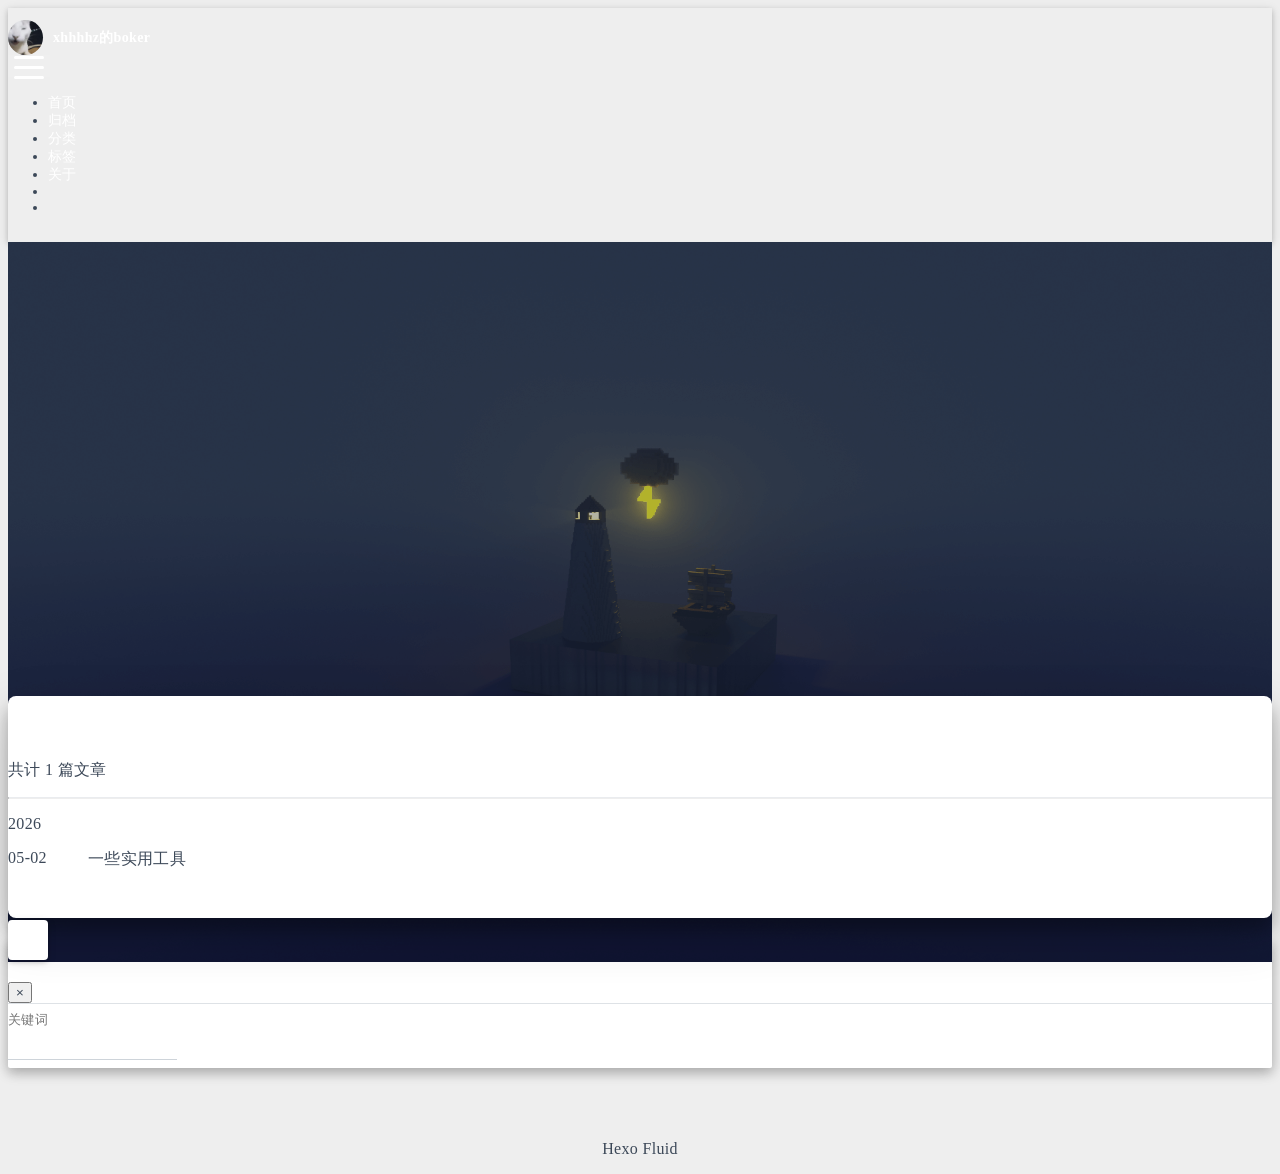
<file: tags/工具，网络安全/index.html>
<!DOCTYPE html>
<html lang="zh-CN" data-default-color-scheme=auto>



<head>
  <meta charset="UTF-8">

  <link rel="apple-touch-icon" sizes="76x76" href="/img/fluid.png">
  <link rel="icon" href="/img/fluid.png">
  

  <meta name="viewport" content="width=device-width, initial-scale=1.0, maximum-scale=5.0, shrink-to-fit=no">
  <meta http-equiv="x-ua-compatible" content="ie=edge">
  
  <meta name="theme-color" content="#2f4154">
  <meta name="author" content="xhhhhz">
  <meta name="keywords" content="">
  
    <meta property="og:type" content="website">
<meta property="og:title" content="标签 - 工具，网络安全">
<meta property="og:url" content="http://example.com/tags/%E5%B7%A5%E5%85%B7%EF%BC%8C%E7%BD%91%E7%BB%9C%E5%AE%89%E5%85%A8/index.html">
<meta property="og:site_name" content="xhhhhz的boker">
<meta property="og:locale" content="zh_CN">
<meta property="article:author" content="xhhhhz">
<meta name="twitter:card" content="summary_large_image">
  
  
  
  <title>标签 - 工具，网络安全 - xhhhhz的boker</title>

  <link  rel="stylesheet" href="https://lib.baomitu.com/twitter-bootstrap/4.6.1/css/bootstrap.min.css" />





<!-- 主题依赖的图标库，不要自行修改 -->
<!-- Do not modify the link that theme dependent icons -->

<link rel="stylesheet" href="//at.alicdn.com/t/c/font_1749284_5i9bdhy70f8.css">



<link rel="stylesheet" href="//at.alicdn.com/t/c/font_1736178_k526ubmyhba.css">


<link  rel="stylesheet" href="/css/main.css" />


  <link id="highlight-css" rel="stylesheet" href="/css/highlight.css" />
  
    <link id="highlight-css-dark" rel="stylesheet" href="/css/highlight-dark.css" />
  



  
<link rel="stylesheet" href="/css/custom.css">



  <script id="fluid-configs">
    var Fluid = window.Fluid || {};
    Fluid.ctx = Object.assign({}, Fluid.ctx)
    var CONFIG = {"hostname":"example.com","root":"/","version":"1.9.9","typing":{"enable":true,"typeSpeed":70,"cursorChar":"_","loop":false,"scope":[]},"anchorjs":{"enable":true,"element":"h1,h2,h3,h4,h5,h6","placement":"left","visible":"hover","icon":""},"progressbar":{"enable":true,"height_px":3,"color":"#29d","options":{"showSpinner":false,"trickleSpeed":100}},"code_language":{"enable":true,"default":"TEXT"},"copy_btn":true,"image_caption":{"enable":true},"image_zoom":{"enable":true,"img_url_replace":["",""]},"toc":{"enable":true,"expand_all":true,"placement":"right","headingSelector":"h1,h2,h3,h4,h5,h6","collapseDepth":0},"lazyload":{"enable":true,"loading_img":"/img/loading.gif","onlypost":false,"offset_factor":2},"web_analytics":{"enable":false,"follow_dnt":true,"baidu":null,"google":{"measurement_id":null},"tencent":{"sid":null,"cid":null},"leancloud":{"app_id":null,"app_key":null,"server_url":null,"path":"window.location.pathname","ignore_local":false},"openkounter":{"server_url":"https://open-kounter.mintimate.cn","path":"window.location.pathname","ignore_local":false},"umami":{"src":null,"website_id":null,"domains":null,"start_time":"2024-01-01T00:00:00.000Z","token":null,"api_server":null}},"search_path":"/local-search.xml","include_content_in_search":true};

    if (CONFIG.web_analytics.follow_dnt) {
      var dntVal = navigator.doNotTrack || window.doNotTrack || navigator.msDoNotTrack;
      Fluid.ctx.dnt = dntVal && (dntVal.startsWith('1') || dntVal.startsWith('yes') || dntVal.startsWith('on'));
    }
  </script>
  <script  src="/js/utils.js" ></script>
  <script  src="/js/color-schema.js" ></script>
  


  
<meta name="generator" content="Hexo 7.3.0"></head>


<body>
  

  <header>
    

<div class="header-inner" style="height: 80vh;">
  <nav id="navbar" class="navbar fixed-top  navbar-expand-lg navbar-dark scrolling-navbar">
  <div class="container">
    <a class="navbar-brand" href="/">
      <strong>xhhhhz的boker</strong>
    </a>

    <button id="navbar-toggler-btn" class="navbar-toggler" type="button" data-toggle="collapse"
            data-target="#navbarSupportedContent"
            aria-controls="navbarSupportedContent" aria-expanded="false" aria-label="Toggle navigation">
      <div class="animated-icon"><span></span><span></span><span></span></div>
    </button>

    <!-- Collapsible content (desktop) -->
    <div class="collapse navbar-collapse" id="navbarSupportedContent">
      <ul class="navbar-nav ml-auto text-center">
        
          
          
          
          
            <li class="nav-item">
              <a class="nav-link" href="/" target="_self">
                <i class="iconfont icon-home-fill"></i>
                <span>首页</span>
              </a>
            </li>
          
        
          
          
          
          
            <li class="nav-item">
              <a class="nav-link" href="/archives/" target="_self">
                <i class="iconfont icon-archive-fill"></i>
                <span>归档</span>
              </a>
            </li>
          
        
          
          
          
          
            <li class="nav-item">
              <a class="nav-link" href="/categories/" target="_self">
                <i class="iconfont icon-category-fill"></i>
                <span>分类</span>
              </a>
            </li>
          
        
          
          
          
          
            <li class="nav-item">
              <a class="nav-link" href="/tags/" target="_self">
                <i class="iconfont icon-tags-fill"></i>
                <span>标签</span>
              </a>
            </li>
          
        
          
          
          
          
            <li class="nav-item">
              <a class="nav-link" href="/about/" target="_self">
                <i class="iconfont icon-user-fill"></i>
                <span>关于</span>
              </a>
            </li>
          
        
        
          <li class="nav-item" id="search-btn">
            <a class="nav-link" target="_self" href="javascript:;" data-toggle="modal" data-target="#modalSearch" aria-label="Search">
              <i class="iconfont icon-search"></i>
            </a>
          </li>
          
        
        
          <li class="nav-item" id="color-toggle-btn">
            <a class="nav-link" target="_self" href="javascript:;" aria-label="Color Toggle">
              <i class="iconfont icon-dark" id="color-toggle-icon"></i>
            </a>
          </li>
        
      </ul>
    </div>
  </div>
</nav>

<!-- Mobile grid menu overlay -->
<div id="mobile-grid-menu" class="d-lg-none">
  <div class="mobile-grid-menu-inner">
    <div class="container">
      <div class="row">
        
          
          
          
          
            <div class="col-4 mobile-grid-cell">
              <a href="/" target="_self">
                <div class="mobile-grid-item">
                  <i class="iconfont icon-home-fill"></i>
                  <span>首页</span>
                </div>
              </a>
            </div>
          
        
          
          
          
          
            <div class="col-4 mobile-grid-cell">
              <a href="/archives/" target="_self">
                <div class="mobile-grid-item">
                  <i class="iconfont icon-archive-fill"></i>
                  <span>归档</span>
                </div>
              </a>
            </div>
          
        
          
          
          
          
            <div class="col-4 mobile-grid-cell">
              <a href="/categories/" target="_self">
                <div class="mobile-grid-item">
                  <i class="iconfont icon-category-fill"></i>
                  <span>分类</span>
                </div>
              </a>
            </div>
          
        
          
          
          
          
            <div class="col-4 mobile-grid-cell">
              <a href="/tags/" target="_self">
                <div class="mobile-grid-item">
                  <i class="iconfont icon-tags-fill"></i>
                  <span>标签</span>
                </div>
              </a>
            </div>
          
        
          
          
          
          
            <div class="col-4 mobile-grid-cell">
              <a href="/about/" target="_self">
                <div class="mobile-grid-item">
                  <i class="iconfont icon-user-fill"></i>
                  <span>关于</span>
                </div>
              </a>
            </div>
          
        
        
          <div class="col-4 mobile-grid-cell" id="mobile-search-btn">
            <a href="javascript:;" data-toggle="modal" data-target="#modalSearch" aria-label="Search">
              <div class="mobile-grid-item">
                <i class="iconfont icon-search"></i>
                <span>搜索</span>
              </div>
            </a>
          </div>
        
        
          <div class="col-4 mobile-grid-cell" id="mobile-color-toggle-btn"
               data-label-light="开灯"
               data-label-dark="关灯">
            <a href="javascript:;" aria-label="Color Toggle">
              <div class="mobile-grid-item">
                <i class="iconfont icon-dark" id="mobile-color-toggle-icon"></i>
                <span id="mobile-color-toggle-label">关灯</span>
              </div>
            </a>
          </div>
        
      </div>
    </div>
  </div>
</div>

  

<div id="banner" class="banner" parallax=true
     style="background: url('/img/default.png') no-repeat center center; background-size: cover;">
  <div class="full-bg-img">
    <div class="mask flex-center" style="background-color: rgba(0, 0, 0, 0.3)">
      <div class="banner-text text-center fade-in-up">
        <div class="h2">
          
            <span id="subtitle" data-typed-text="标签 - 工具，网络安全"></span>
          
        </div>

        
      </div>

      
        <div class="scroll-down-bar">
          <i class="iconfont icon-arrowdown"></i>
        </div>
      
    </div>
  </div>
</div>



</div>

  </header>

  <main>
    
      <div class="container nopadding-x-md">
        <div id="board"
          >
          
          <div class="container">
            <div class="row">
              <div class="col-12 col-md-10 m-auto">
                

<div class="list-group">
  <p class="h4">共计 1 篇文章</p>
  <hr>
  
  
    
      
      <p class="h5">2026</p>
    
    <a href="/2026/05/02/%E4%B8%80%E4%BA%9B%E5%AE%9E%E7%94%A8%E5%B7%A5%E5%85%B7/" class="list-group-item list-group-item-action">
      <time>05-02</time>
      <div class="list-group-item-title">一些实用工具</div>
    </a>
  
</div>





              </div>
            </div>
          </div>
        </div>
      </div>
    

    
      <a id="scroll-top-button" aria-label="TOP" href="#" role="button">
        <i class="iconfont icon-arrowup" aria-hidden="true"></i>
      </a>
    

    
      <div class="modal fade" id="modalSearch" tabindex="-1" role="dialog" aria-labelledby="ModalLabel"
     aria-hidden="true">
  <div class="modal-dialog modal-dialog-scrollable modal-lg" role="document">
    <div class="modal-content">
      <div class="modal-header text-center">
        <h4 class="modal-title w-100 font-weight-bold">搜索</h4>
        <button type="button" id="local-search-close" class="close" data-dismiss="modal" aria-label="Close">
          <span aria-hidden="true">&times;</span>
        </button>
      </div>
      <div class="modal-body mx-3">
        <div class="md-form mb-5">
          <input type="text" id="local-search-input" class="form-control validate">
          <label data-error="x" data-success="v" for="local-search-input">关键词</label>
        </div>
        <div class="list-group" id="local-search-result"></div>
      </div>
    </div>
  </div>
</div>

    

    
  </main>

  <footer>
    <div class="footer-inner">
  
    <div class="footer-content">
       <a href="https://hexo.io" target="_blank" rel="nofollow noopener"><span>Hexo</span></a> <i class="iconfont icon-love"></i> <a href="https://github.com/fluid-dev/hexo-theme-fluid" target="_blank" rel="nofollow noopener"><span>Fluid</span></a> 
    </div>
  
  
  
</div>

  </footer>

  <!-- Scripts -->
  
  <script  src="https://lib.baomitu.com/nprogress/0.2.0/nprogress.min.js" ></script>
  <link  rel="stylesheet" href="https://lib.baomitu.com/nprogress/0.2.0/nprogress.min.css" />

  <script>
    NProgress.configure({"showSpinner":false,"trickleSpeed":100})
    NProgress.start()
    window.addEventListener('load', function() {
      NProgress.done();
    })
  </script>


<script  src="https://lib.baomitu.com/jquery/3.6.4/jquery.min.js" ></script>
<script  src="https://lib.baomitu.com/twitter-bootstrap/4.6.1/js/bootstrap.min.js" ></script>
<script  src="/js/events.js" ></script>
<script  src="/js/plugins.js" ></script>


  <script  src="https://lib.baomitu.com/typed.js/2.0.12/typed.min.js" ></script>
  <script>
    (function (window, document) {
      var typing = Fluid.plugins.typing;
      var subtitle = document.getElementById('subtitle');
      if (!subtitle || !typing) {
        return;
      }
      var text = subtitle.getAttribute('data-typed-text');
      
        typing(text);
      
    })(window, document);
  </script>




  
    <script  src="/js/img-lazyload.js" ></script>
  




  <script  src="/js/local-search.js" ></script>





<!-- 主题的启动项，将它保持在最底部 -->
<!-- the boot of the theme, keep it at the bottom -->
<script  src="/js/boot.js" ></script>


  

  <noscript>
    <div class="noscript-warning">博客在允许 JavaScript 运行的环境下浏览效果更佳</div>
  </noscript>
</body>
</html>
</file>
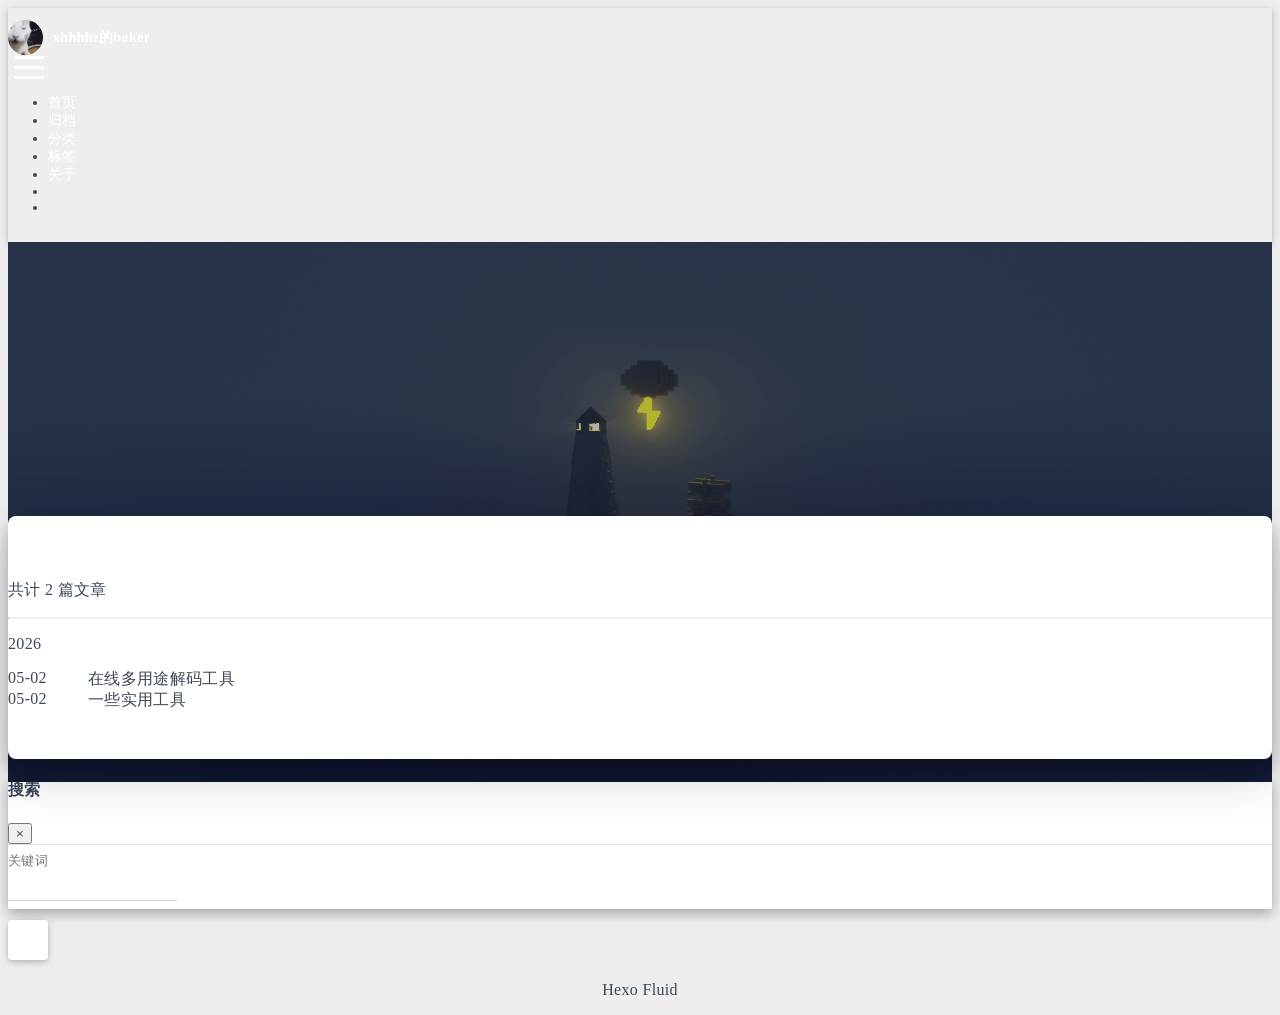
<file: archives/2026/05/index.html>
<!DOCTYPE html>
<html lang="zh-CN" data-default-color-scheme=auto>



<head>
  <meta charset="UTF-8">

  <link rel="apple-touch-icon" sizes="76x76" href="/img/fluid.png">
  <link rel="icon" href="/img/fluid.png">
  

  <meta name="viewport" content="width=device-width, initial-scale=1.0, maximum-scale=5.0, shrink-to-fit=no">
  <meta http-equiv="x-ua-compatible" content="ie=edge">
  
  <meta name="theme-color" content="#2f4154">
  <meta name="author" content="xhhhhz">
  <meta name="keywords" content="">
  
    <meta property="og:type" content="website">
<meta property="og:title" content="归档">
<meta property="og:url" content="http://example.com/archives/2026/05/index.html">
<meta property="og:site_name" content="xhhhhz的boker">
<meta property="og:locale" content="zh_CN">
<meta property="article:author" content="xhhhhz">
<meta name="twitter:card" content="summary_large_image">
  
  
  
  <title>归档 - xhhhhz的boker</title>

  <link  rel="stylesheet" href="https://lib.baomitu.com/twitter-bootstrap/4.6.1/css/bootstrap.min.css" />





<!-- 主题依赖的图标库，不要自行修改 -->
<!-- Do not modify the link that theme dependent icons -->

<link rel="stylesheet" href="//at.alicdn.com/t/c/font_1749284_5i9bdhy70f8.css">



<link rel="stylesheet" href="//at.alicdn.com/t/c/font_1736178_k526ubmyhba.css">


<link  rel="stylesheet" href="/css/main.css" />


  <link id="highlight-css" rel="stylesheet" href="/css/highlight.css" />
  
    <link id="highlight-css-dark" rel="stylesheet" href="/css/highlight-dark.css" />
  



  
<link rel="stylesheet" href="/css/custom.css">



  <script id="fluid-configs">
    var Fluid = window.Fluid || {};
    Fluid.ctx = Object.assign({}, Fluid.ctx)
    var CONFIG = {"hostname":"example.com","root":"/","version":"1.9.9","typing":{"enable":true,"typeSpeed":70,"cursorChar":"_","loop":false,"scope":[]},"anchorjs":{"enable":true,"element":"h1,h2,h3,h4,h5,h6","placement":"left","visible":"hover","icon":""},"progressbar":{"enable":true,"height_px":3,"color":"#29d","options":{"showSpinner":false,"trickleSpeed":100}},"code_language":{"enable":true,"default":"TEXT"},"copy_btn":true,"image_caption":{"enable":true},"image_zoom":{"enable":true,"img_url_replace":["",""]},"toc":{"enable":true,"expand_all":true,"placement":"right","headingSelector":"h1,h2,h3,h4,h5,h6","collapseDepth":0},"lazyload":{"enable":true,"loading_img":"/img/loading.gif","onlypost":false,"offset_factor":2},"web_analytics":{"enable":false,"follow_dnt":true,"baidu":null,"google":{"measurement_id":null},"tencent":{"sid":null,"cid":null},"leancloud":{"app_id":null,"app_key":null,"server_url":null,"path":"window.location.pathname","ignore_local":false},"openkounter":{"server_url":"https://open-kounter.mintimate.cn","path":"window.location.pathname","ignore_local":false},"umami":{"src":null,"website_id":null,"domains":null,"start_time":"2024-01-01T00:00:00.000Z","token":null,"api_server":null}},"search_path":"/local-search.xml","include_content_in_search":true};

    if (CONFIG.web_analytics.follow_dnt) {
      var dntVal = navigator.doNotTrack || window.doNotTrack || navigator.msDoNotTrack;
      Fluid.ctx.dnt = dntVal && (dntVal.startsWith('1') || dntVal.startsWith('yes') || dntVal.startsWith('on'));
    }
  </script>
  <script  src="/js/utils.js" ></script>
  <script  src="/js/color-schema.js" ></script>
  


  
<meta name="generator" content="Hexo 7.3.0"></head>


<body>
  

  <header>
    

<div class="header-inner" style="height: 60vh;">
  <nav id="navbar" class="navbar fixed-top  navbar-expand-lg navbar-dark scrolling-navbar">
  <div class="container">
    <a class="navbar-brand" href="/">
      <strong>xhhhhz的boker</strong>
    </a>

    <button id="navbar-toggler-btn" class="navbar-toggler" type="button" data-toggle="collapse"
            data-target="#navbarSupportedContent"
            aria-controls="navbarSupportedContent" aria-expanded="false" aria-label="Toggle navigation">
      <div class="animated-icon"><span></span><span></span><span></span></div>
    </button>

    <!-- Collapsible content (desktop) -->
    <div class="collapse navbar-collapse" id="navbarSupportedContent">
      <ul class="navbar-nav ml-auto text-center">
        
          
          
          
          
            <li class="nav-item">
              <a class="nav-link" href="/" target="_self">
                <i class="iconfont icon-home-fill"></i>
                <span>首页</span>
              </a>
            </li>
          
        
          
          
          
          
            <li class="nav-item">
              <a class="nav-link" href="/archives/" target="_self">
                <i class="iconfont icon-archive-fill"></i>
                <span>归档</span>
              </a>
            </li>
          
        
          
          
          
          
            <li class="nav-item">
              <a class="nav-link" href="/categories/" target="_self">
                <i class="iconfont icon-category-fill"></i>
                <span>分类</span>
              </a>
            </li>
          
        
          
          
          
          
            <li class="nav-item">
              <a class="nav-link" href="/tags/" target="_self">
                <i class="iconfont icon-tags-fill"></i>
                <span>标签</span>
              </a>
            </li>
          
        
          
          
          
          
            <li class="nav-item">
              <a class="nav-link" href="/about/" target="_self">
                <i class="iconfont icon-user-fill"></i>
                <span>关于</span>
              </a>
            </li>
          
        
        
          <li class="nav-item" id="search-btn">
            <a class="nav-link" target="_self" href="javascript:;" data-toggle="modal" data-target="#modalSearch" aria-label="Search">
              <i class="iconfont icon-search"></i>
            </a>
          </li>
          
        
        
          <li class="nav-item" id="color-toggle-btn">
            <a class="nav-link" target="_self" href="javascript:;" aria-label="Color Toggle">
              <i class="iconfont icon-dark" id="color-toggle-icon"></i>
            </a>
          </li>
        
      </ul>
    </div>
  </div>
</nav>

<!-- Mobile grid menu overlay -->
<div id="mobile-grid-menu" class="d-lg-none">
  <div class="mobile-grid-menu-inner">
    <div class="container">
      <div class="row">
        
          
          
          
          
            <div class="col-4 mobile-grid-cell">
              <a href="/" target="_self">
                <div class="mobile-grid-item">
                  <i class="iconfont icon-home-fill"></i>
                  <span>首页</span>
                </div>
              </a>
            </div>
          
        
          
          
          
          
            <div class="col-4 mobile-grid-cell">
              <a href="/archives/" target="_self">
                <div class="mobile-grid-item">
                  <i class="iconfont icon-archive-fill"></i>
                  <span>归档</span>
                </div>
              </a>
            </div>
          
        
          
          
          
          
            <div class="col-4 mobile-grid-cell">
              <a href="/categories/" target="_self">
                <div class="mobile-grid-item">
                  <i class="iconfont icon-category-fill"></i>
                  <span>分类</span>
                </div>
              </a>
            </div>
          
        
          
          
          
          
            <div class="col-4 mobile-grid-cell">
              <a href="/tags/" target="_self">
                <div class="mobile-grid-item">
                  <i class="iconfont icon-tags-fill"></i>
                  <span>标签</span>
                </div>
              </a>
            </div>
          
        
          
          
          
          
            <div class="col-4 mobile-grid-cell">
              <a href="/about/" target="_self">
                <div class="mobile-grid-item">
                  <i class="iconfont icon-user-fill"></i>
                  <span>关于</span>
                </div>
              </a>
            </div>
          
        
        
          <div class="col-4 mobile-grid-cell" id="mobile-search-btn">
            <a href="javascript:;" data-toggle="modal" data-target="#modalSearch" aria-label="Search">
              <div class="mobile-grid-item">
                <i class="iconfont icon-search"></i>
                <span>搜索</span>
              </div>
            </a>
          </div>
        
        
          <div class="col-4 mobile-grid-cell" id="mobile-color-toggle-btn"
               data-label-light="开灯"
               data-label-dark="关灯">
            <a href="javascript:;" aria-label="Color Toggle">
              <div class="mobile-grid-item">
                <i class="iconfont icon-dark" id="mobile-color-toggle-icon"></i>
                <span id="mobile-color-toggle-label">关灯</span>
              </div>
            </a>
          </div>
        
      </div>
    </div>
  </div>
</div>

  

<div id="banner" class="banner" parallax=true
     style="background: url('/img/default.png') no-repeat center center; background-size: cover;">
  <div class="full-bg-img">
    <div class="mask flex-center" style="background-color: rgba(0, 0, 0, 0.3)">
      <div class="banner-text text-center fade-in-up">
        <div class="h2">
          
            <span id="subtitle" data-typed-text="归档"></span>
          
        </div>

        
      </div>

      
    </div>
  </div>
</div>



</div>

  </header>

  <main>
    
      <div class="container nopadding-x-md">
        <div id="board"
          >
          
          <div class="container">
            <div class="row">
              <div class="col-12 col-md-10 m-auto">
                

<div class="list-group">
  <p class="h4">共计 2 篇文章</p>
  <hr>
  
  
    
      
      <p class="h5">2026</p>
    
    <a href="/2026/05/02/%E5%9C%A8%E7%BA%BF%E5%A4%9A%E7%94%A8%E9%80%94%E8%A7%A3%E7%A0%81%E5%B7%A5%E5%85%B7/" class="list-group-item list-group-item-action">
      <time>05-02</time>
      <div class="list-group-item-title">在线多用途解码工具</div>
    </a>
  
    
    <a href="/2026/05/02/%E4%B8%80%E4%BA%9B%E5%AE%9E%E7%94%A8%E5%B7%A5%E5%85%B7/" class="list-group-item list-group-item-action">
      <time>05-02</time>
      <div class="list-group-item-title">一些实用工具</div>
    </a>
  
</div>





              </div>
            </div>
          </div>
        </div>
      </div>
    

    
      <a id="scroll-top-button" aria-label="TOP" href="#" role="button">
        <i class="iconfont icon-arrowup" aria-hidden="true"></i>
      </a>
    

    
      <div class="modal fade" id="modalSearch" tabindex="-1" role="dialog" aria-labelledby="ModalLabel"
     aria-hidden="true">
  <div class="modal-dialog modal-dialog-scrollable modal-lg" role="document">
    <div class="modal-content">
      <div class="modal-header text-center">
        <h4 class="modal-title w-100 font-weight-bold">搜索</h4>
        <button type="button" id="local-search-close" class="close" data-dismiss="modal" aria-label="Close">
          <span aria-hidden="true">&times;</span>
        </button>
      </div>
      <div class="modal-body mx-3">
        <div class="md-form mb-5">
          <input type="text" id="local-search-input" class="form-control validate">
          <label data-error="x" data-success="v" for="local-search-input">关键词</label>
        </div>
        <div class="list-group" id="local-search-result"></div>
      </div>
    </div>
  </div>
</div>

    

    
  </main>

  <footer>
    <div class="footer-inner">
  
    <div class="footer-content">
       <a href="https://hexo.io" target="_blank" rel="nofollow noopener"><span>Hexo</span></a> <i class="iconfont icon-love"></i> <a href="https://github.com/fluid-dev/hexo-theme-fluid" target="_blank" rel="nofollow noopener"><span>Fluid</span></a> 
    </div>
  
  
  
</div>

  </footer>

  <!-- Scripts -->
  
  <script  src="https://lib.baomitu.com/nprogress/0.2.0/nprogress.min.js" ></script>
  <link  rel="stylesheet" href="https://lib.baomitu.com/nprogress/0.2.0/nprogress.min.css" />

  <script>
    NProgress.configure({"showSpinner":false,"trickleSpeed":100})
    NProgress.start()
    window.addEventListener('load', function() {
      NProgress.done();
    })
  </script>


<script  src="https://lib.baomitu.com/jquery/3.6.4/jquery.min.js" ></script>
<script  src="https://lib.baomitu.com/twitter-bootstrap/4.6.1/js/bootstrap.min.js" ></script>
<script  src="/js/events.js" ></script>
<script  src="/js/plugins.js" ></script>


  <script  src="https://lib.baomitu.com/typed.js/2.0.12/typed.min.js" ></script>
  <script>
    (function (window, document) {
      var typing = Fluid.plugins.typing;
      var subtitle = document.getElementById('subtitle');
      if (!subtitle || !typing) {
        return;
      }
      var text = subtitle.getAttribute('data-typed-text');
      
        typing(text);
      
    })(window, document);
  </script>




  
    <script  src="/js/img-lazyload.js" ></script>
  




  <script  src="/js/local-search.js" ></script>





<!-- 主题的启动项，将它保持在最底部 -->
<!-- the boot of the theme, keep it at the bottom -->
<script  src="/js/boot.js" ></script>


  

  <noscript>
    <div class="noscript-warning">博客在允许 JavaScript 运行的环境下浏览效果更佳</div>
  </noscript>
</body>
</html>
</file>
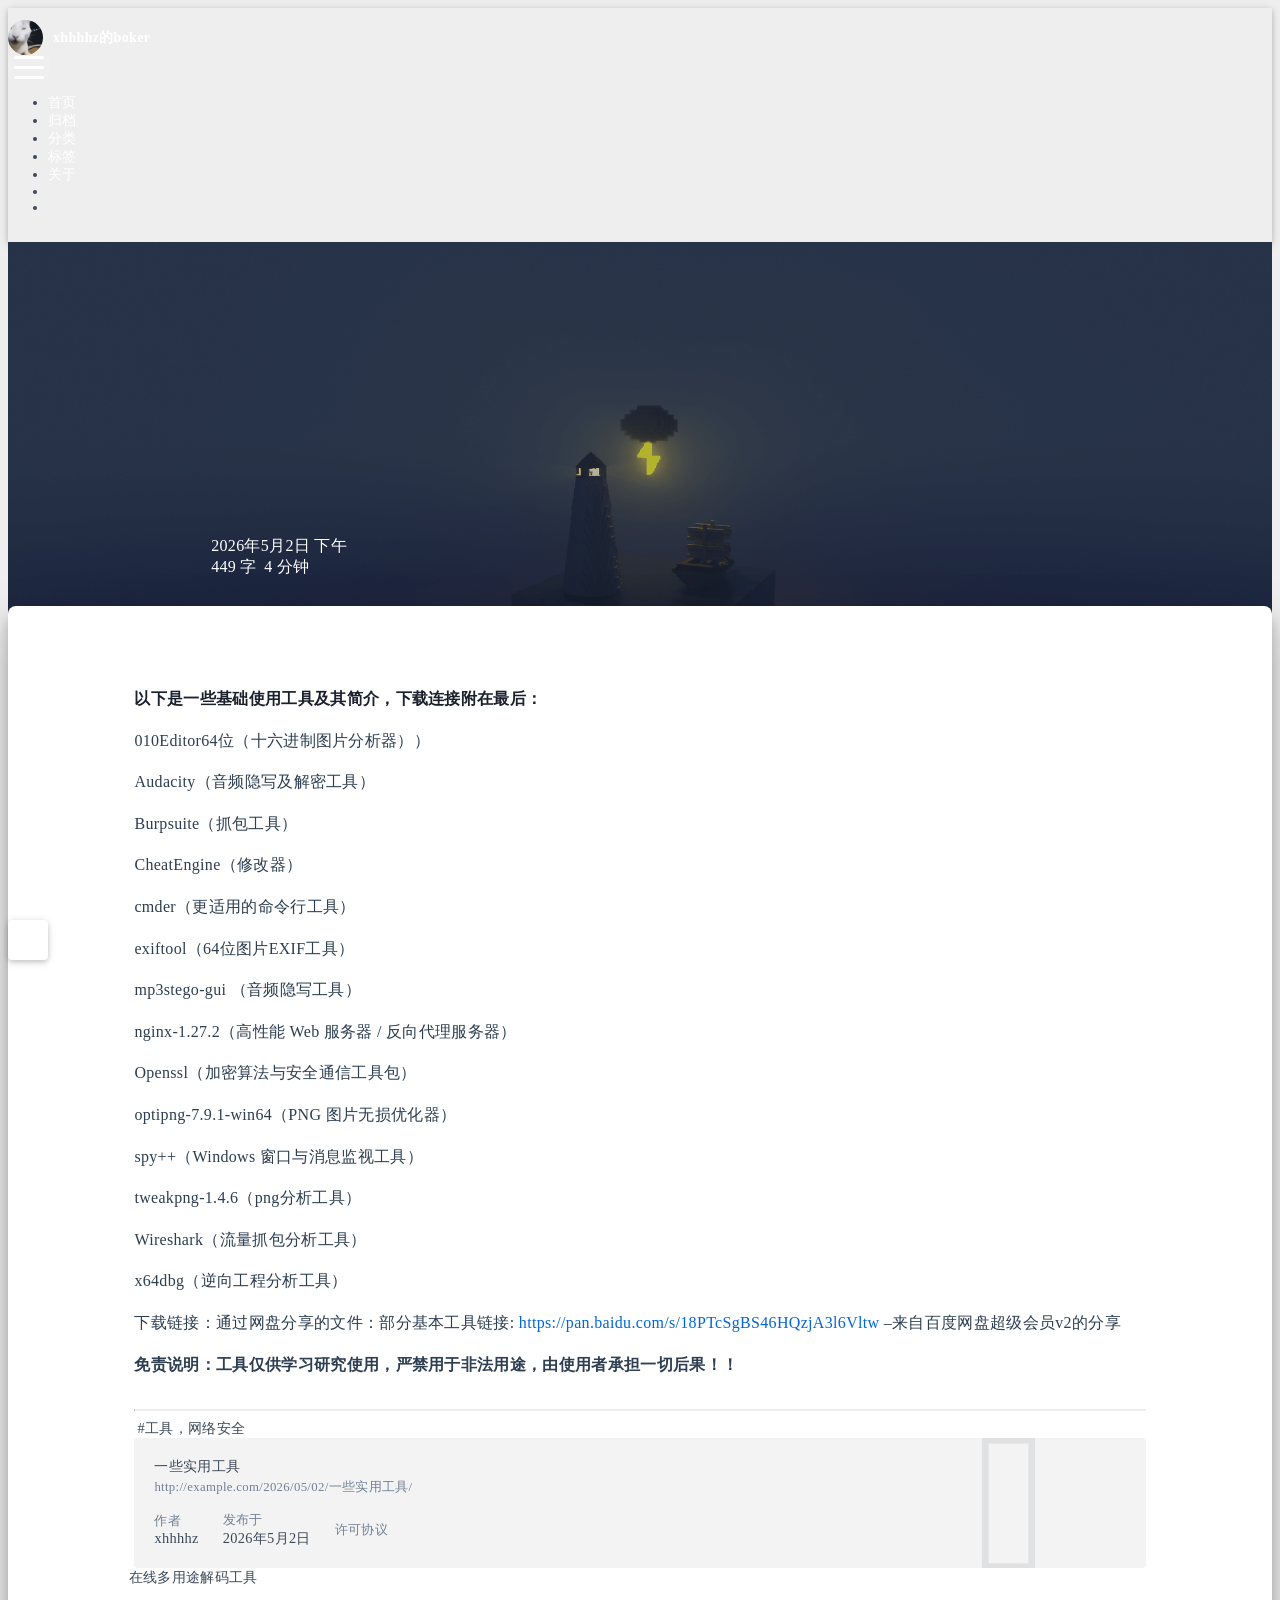
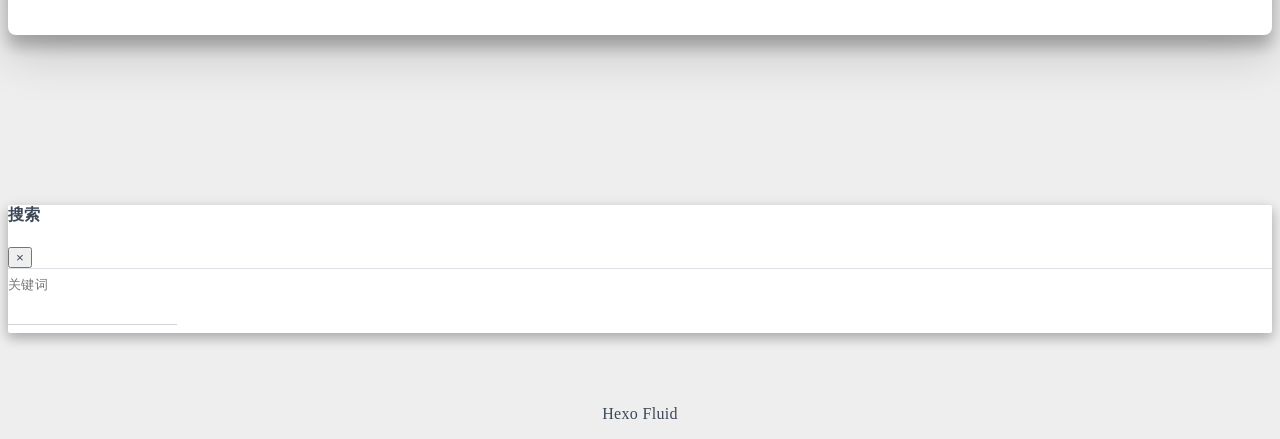
<file: 2026/05/02/一些实用工具/index.html>
<!DOCTYPE html>
<html lang="zh-CN" data-default-color-scheme=auto>



<head>
  <meta charset="UTF-8">

  <link rel="apple-touch-icon" sizes="76x76" href="/img/fluid.png">
  <link rel="icon" href="/img/fluid.png">
  

  <meta name="viewport" content="width=device-width, initial-scale=1.0, maximum-scale=5.0, shrink-to-fit=no">
  <meta http-equiv="x-ua-compatible" content="ie=edge">
  
  <meta name="theme-color" content="#2f4154">
  <meta name="author" content="xhhhhz">
  <meta name="keywords" content="">
  
    <meta name="description" content="以下是一些基础使用工具及其简介，下载连接附在最后：010Editor64位（十六进制图片分析器）） Audacity（音频隐写及解密工具） Burpsuite（抓包工具） CheatEngine（修改器） cmder（更适用的命令行工具） exiftool（64位图片EXIF工具） mp3stego-gui （音频隐写工具） nginx-1.27.2（高性能 Web 服务器 &#x2F; 反向代理">
<meta property="og:type" content="article">
<meta property="og:title" content="一些实用工具">
<meta property="og:url" content="http://example.com/2026/05/02/%E4%B8%80%E4%BA%9B%E5%AE%9E%E7%94%A8%E5%B7%A5%E5%85%B7/index.html">
<meta property="og:site_name" content="xhhhhz的boker">
<meta property="og:description" content="以下是一些基础使用工具及其简介，下载连接附在最后：010Editor64位（十六进制图片分析器）） Audacity（音频隐写及解密工具） Burpsuite（抓包工具） CheatEngine（修改器） cmder（更适用的命令行工具） exiftool（64位图片EXIF工具） mp3stego-gui （音频隐写工具） nginx-1.27.2（高性能 Web 服务器 &#x2F; 反向代理">
<meta property="og:locale" content="zh_CN">
<meta property="article:published_time" content="2026-05-02T08:50:50.000Z">
<meta property="article:modified_time" content="2026-05-02T11:33:07.603Z">
<meta property="article:author" content="xhhhhz">
<meta property="article:tag" content="工具，网络安全">
<meta name="twitter:card" content="summary_large_image">
  
  
  
  <title>一些实用工具 - xhhhhz的boker</title>

  <link  rel="stylesheet" href="https://lib.baomitu.com/twitter-bootstrap/4.6.1/css/bootstrap.min.css" />



  <link  rel="stylesheet" href="https://lib.baomitu.com/github-markdown-css/4.0.0/github-markdown.min.css" />

  <link  rel="stylesheet" href="https://lib.baomitu.com/hint.css/2.7.0/hint.min.css" />

  <link  rel="stylesheet" href="https://lib.baomitu.com/fancybox/3.5.7/jquery.fancybox.min.css" />



<!-- 主题依赖的图标库，不要自行修改 -->
<!-- Do not modify the link that theme dependent icons -->

<link rel="stylesheet" href="//at.alicdn.com/t/c/font_1749284_5i9bdhy70f8.css">



<link rel="stylesheet" href="//at.alicdn.com/t/c/font_1736178_k526ubmyhba.css">


<link  rel="stylesheet" href="/css/main.css" />


  <link id="highlight-css" rel="stylesheet" href="/css/highlight.css" />
  
    <link id="highlight-css-dark" rel="stylesheet" href="/css/highlight-dark.css" />
  



  
<link rel="stylesheet" href="/css/custom.css">



  <script id="fluid-configs">
    var Fluid = window.Fluid || {};
    Fluid.ctx = Object.assign({}, Fluid.ctx)
    var CONFIG = {"hostname":"example.com","root":"/","version":"1.9.9","typing":{"enable":true,"typeSpeed":70,"cursorChar":"_","loop":false,"scope":[]},"anchorjs":{"enable":true,"element":"h1,h2,h3,h4,h5,h6","placement":"left","visible":"hover","icon":""},"progressbar":{"enable":true,"height_px":3,"color":"#29d","options":{"showSpinner":false,"trickleSpeed":100}},"code_language":{"enable":true,"default":"TEXT"},"copy_btn":true,"image_caption":{"enable":true},"image_zoom":{"enable":true,"img_url_replace":["",""]},"toc":{"enable":true,"expand_all":true,"placement":"right","headingSelector":"h1,h2,h3,h4,h5,h6","collapseDepth":0},"lazyload":{"enable":true,"loading_img":"/img/loading.gif","onlypost":false,"offset_factor":2},"web_analytics":{"enable":false,"follow_dnt":true,"baidu":null,"google":{"measurement_id":null},"tencent":{"sid":null,"cid":null},"leancloud":{"app_id":null,"app_key":null,"server_url":null,"path":"window.location.pathname","ignore_local":false},"openkounter":{"server_url":"https://open-kounter.mintimate.cn","path":"window.location.pathname","ignore_local":false},"umami":{"src":null,"website_id":null,"domains":null,"start_time":"2024-01-01T00:00:00.000Z","token":null,"api_server":null}},"search_path":"/local-search.xml","include_content_in_search":true};

    if (CONFIG.web_analytics.follow_dnt) {
      var dntVal = navigator.doNotTrack || window.doNotTrack || navigator.msDoNotTrack;
      Fluid.ctx.dnt = dntVal && (dntVal.startsWith('1') || dntVal.startsWith('yes') || dntVal.startsWith('on'));
    }
  </script>
  <script  src="/js/utils.js" ></script>
  <script  src="/js/color-schema.js" ></script>
  


  
<meta name="generator" content="Hexo 7.3.0"></head>


<body>
  

  <header>
    

<div class="header-inner" style="height: 70vh;">
  <nav id="navbar" class="navbar fixed-top  navbar-expand-lg navbar-dark scrolling-navbar">
  <div class="container">
    <a class="navbar-brand" href="/">
      <strong>xhhhhz的boker</strong>
    </a>

    <button id="navbar-toggler-btn" class="navbar-toggler" type="button" data-toggle="collapse"
            data-target="#navbarSupportedContent"
            aria-controls="navbarSupportedContent" aria-expanded="false" aria-label="Toggle navigation">
      <div class="animated-icon"><span></span><span></span><span></span></div>
    </button>

    <!-- Collapsible content (desktop) -->
    <div class="collapse navbar-collapse" id="navbarSupportedContent">
      <ul class="navbar-nav ml-auto text-center">
        
          
          
          
          
            <li class="nav-item">
              <a class="nav-link" href="/" target="_self">
                <i class="iconfont icon-home-fill"></i>
                <span>首页</span>
              </a>
            </li>
          
        
          
          
          
          
            <li class="nav-item">
              <a class="nav-link" href="/archives/" target="_self">
                <i class="iconfont icon-archive-fill"></i>
                <span>归档</span>
              </a>
            </li>
          
        
          
          
          
          
            <li class="nav-item">
              <a class="nav-link" href="/categories/" target="_self">
                <i class="iconfont icon-category-fill"></i>
                <span>分类</span>
              </a>
            </li>
          
        
          
          
          
          
            <li class="nav-item">
              <a class="nav-link" href="/tags/" target="_self">
                <i class="iconfont icon-tags-fill"></i>
                <span>标签</span>
              </a>
            </li>
          
        
          
          
          
          
            <li class="nav-item">
              <a class="nav-link" href="/about/" target="_self">
                <i class="iconfont icon-user-fill"></i>
                <span>关于</span>
              </a>
            </li>
          
        
        
          <li class="nav-item" id="search-btn">
            <a class="nav-link" target="_self" href="javascript:;" data-toggle="modal" data-target="#modalSearch" aria-label="Search">
              <i class="iconfont icon-search"></i>
            </a>
          </li>
          
        
        
          <li class="nav-item" id="color-toggle-btn">
            <a class="nav-link" target="_self" href="javascript:;" aria-label="Color Toggle">
              <i class="iconfont icon-dark" id="color-toggle-icon"></i>
            </a>
          </li>
        
      </ul>
    </div>
  </div>
</nav>

<!-- Mobile grid menu overlay -->
<div id="mobile-grid-menu" class="d-lg-none">
  <div class="mobile-grid-menu-inner">
    <div class="container">
      <div class="row">
        
          
          
          
          
            <div class="col-4 mobile-grid-cell">
              <a href="/" target="_self">
                <div class="mobile-grid-item">
                  <i class="iconfont icon-home-fill"></i>
                  <span>首页</span>
                </div>
              </a>
            </div>
          
        
          
          
          
          
            <div class="col-4 mobile-grid-cell">
              <a href="/archives/" target="_self">
                <div class="mobile-grid-item">
                  <i class="iconfont icon-archive-fill"></i>
                  <span>归档</span>
                </div>
              </a>
            </div>
          
        
          
          
          
          
            <div class="col-4 mobile-grid-cell">
              <a href="/categories/" target="_self">
                <div class="mobile-grid-item">
                  <i class="iconfont icon-category-fill"></i>
                  <span>分类</span>
                </div>
              </a>
            </div>
          
        
          
          
          
          
            <div class="col-4 mobile-grid-cell">
              <a href="/tags/" target="_self">
                <div class="mobile-grid-item">
                  <i class="iconfont icon-tags-fill"></i>
                  <span>标签</span>
                </div>
              </a>
            </div>
          
        
          
          
          
          
            <div class="col-4 mobile-grid-cell">
              <a href="/about/" target="_self">
                <div class="mobile-grid-item">
                  <i class="iconfont icon-user-fill"></i>
                  <span>关于</span>
                </div>
              </a>
            </div>
          
        
        
          <div class="col-4 mobile-grid-cell" id="mobile-search-btn">
            <a href="javascript:;" data-toggle="modal" data-target="#modalSearch" aria-label="Search">
              <div class="mobile-grid-item">
                <i class="iconfont icon-search"></i>
                <span>搜索</span>
              </div>
            </a>
          </div>
        
        
          <div class="col-4 mobile-grid-cell" id="mobile-color-toggle-btn"
               data-label-light="开灯"
               data-label-dark="关灯">
            <a href="javascript:;" aria-label="Color Toggle">
              <div class="mobile-grid-item">
                <i class="iconfont icon-dark" id="mobile-color-toggle-icon"></i>
                <span id="mobile-color-toggle-label">关灯</span>
              </div>
            </a>
          </div>
        
      </div>
    </div>
  </div>
</div>

  

<div id="banner" class="banner" parallax=true
     style="background: url('/img/default.png') no-repeat center center; background-size: cover;">
  <div class="full-bg-img">
    <div class="mask flex-center" style="background-color: rgba(0, 0, 0, 0.3)">
      <div class="banner-text text-center fade-in-up">
        <div class="h2">
          
            <span id="subtitle" data-typed-text="一些实用工具"></span>
          
        </div>

        
          
  <div class="mt-3">
    
    
      <span class="post-meta">
        <i class="iconfont icon-date-fill" aria-hidden="true"></i>
        <time datetime="2026-05-02 16:50" pubdate>
          2026年5月2日 下午
        </time>
      </span>
    
  </div>

  <div class="mt-1">
    
      <span class="post-meta mr-2">
        <i class="iconfont icon-chart"></i>
        
          449 字
        
      </span>
    

    
      <span class="post-meta mr-2">
        <i class="iconfont icon-clock-fill"></i>
        
        
        
          4 分钟
        
      </span>
    

    
    
  </div>


        
      </div>

      
    </div>
  </div>
</div>



</div>

  </header>

  <main>
    
      

<div class="container-fluid nopadding-x">
  <div class="row nomargin-x">
    <div class="side-col d-none d-lg-block col-lg-2">
      

    </div>

    <div class="col-lg-8 nopadding-x-md">
      <div class="container nopadding-x-md" id="board-ctn">
        <div id="board">
          <article class="post-content mx-auto">
            <h1 id="seo-header">一些实用工具</h1>
            
            
              <div class="markdown-body">
                
                <h4 id="以下是一些基础使用工具及其简介，下载连接附在最后："><a href="#以下是一些基础使用工具及其简介，下载连接附在最后：" class="headerlink" title="以下是一些基础使用工具及其简介，下载连接附在最后："></a>以下是一些基础使用工具及其简介，下载连接附在最后：</h4><p>010Editor64位（十六进制图片分析器））</p>
<p>Audacity（音频隐写及解密工具）</p>
<p>Burpsuite（抓包工具）</p>
<p>CheatEngine（修改器）</p>
<p>cmder（更适用的命令行工具）</p>
<p>exiftool（64位图片EXIF工具）</p>
<p>mp3stego-gui （音频隐写工具）</p>
<p>nginx-1.27.2（高性能 Web 服务器 &#x2F; 反向代理服务器）</p>
<p>Openssl（加密算法与安全通信工具包）</p>
<p>optipng-7.9.1-win64（PNG 图片无损优化器）</p>
<p>spy++（Windows 窗口与消息监视工具）</p>
<p>tweakpng-1.4.6（png分析工具）</p>
<p>Wireshark（流量抓包分析工具）</p>
<p>x64dbg（逆向工程分析工具）</p>
<p>下载链接：通过网盘分享的文件：部分基本工具链接: <a target="_blank" rel="noopener" href="https://pan.baidu.com/s/18PTcSgBS46HQzjA3l6Vltw">https://pan.baidu.com/s/18PTcSgBS46HQzjA3l6Vltw</a> –来自百度网盘超级会员v2的分享</p>
<p><strong>免责说明：工具仅供学习研究使用，严禁用于非法用途，由使用者承担一切后果！！</strong></p>

                
              </div>
            
            <hr/>
            <div>
              <div class="post-metas my-3">
  
  
    <div class="post-meta">
      <i class="iconfont icon-tags"></i>
      
        <a href="/tags/%E5%B7%A5%E5%85%B7%EF%BC%8C%E7%BD%91%E7%BB%9C%E5%AE%89%E5%85%A8/" class="print-no-link">#工具，网络安全</a>
      
    </div>
  
</div>


              
  

  <div class="license-box my-3">
    <div class="license-title">
      <div>一些实用工具</div>
      <div>http://example.com/2026/05/02/一些实用工具/</div>
    </div>
    <div class="license-meta">
      
        <div class="license-meta-item">
          <div>作者</div>
          <div>xhhhhz</div>
        </div>
      
      
        <div class="license-meta-item license-meta-date">
          <div>发布于</div>
          <div>2026年5月2日</div>
        </div>
      
      
      
        <div class="license-meta-item">
          <div>许可协议</div>
          <div>
            
              
              
                <a class="print-no-link" target="_blank" href="https://creativecommons.org/licenses/by/4.0/">
                  <span class="hint--top hint--rounded" aria-label="BY - 署名">
                    <i class="iconfont icon-cc-by"></i>
                  </span>
                </a>
              
            
          </div>
        </div>
      
    </div>
    <div class="license-icon iconfont"></div>
  </div>



              
                <div class="post-prevnext my-3">
                  <article class="post-prev col-6">
                    
                    
                      <a href="/2026/05/02/%E5%9C%A8%E7%BA%BF%E5%A4%9A%E7%94%A8%E9%80%94%E8%A7%A3%E7%A0%81%E5%B7%A5%E5%85%B7/" title="在线多用途解码工具">
                        <i class="iconfont icon-arrowleft"></i>
                        <span class="hidden-mobile">在线多用途解码工具</span>
                        <span class="visible-mobile">上一篇</span>
                      </a>
                    
                  </article>
                  <article class="post-next col-6">
                    
                    
                  </article>
                </div>
              
            </div>

            
          </article>
        </div>
      </div>
    </div>

    <div class="side-col d-none d-lg-block col-lg-2">
      
  <aside class="sidebar" style="margin-left: -1rem">
    <div id="toc">
  <p class="toc-header">
    <i class="iconfont icon-list"></i>
    <span>目录</span>
  </p>
  <div class="toc-body" id="toc-body"></div>
</div>



  </aside>


    </div>
  </div>
</div>





  



  



  



  



  







    

    
      <a id="scroll-top-button" aria-label="TOP" href="#" role="button">
        <i class="iconfont icon-arrowup" aria-hidden="true"></i>
      </a>
    

    
      <div class="modal fade" id="modalSearch" tabindex="-1" role="dialog" aria-labelledby="ModalLabel"
     aria-hidden="true">
  <div class="modal-dialog modal-dialog-scrollable modal-lg" role="document">
    <div class="modal-content">
      <div class="modal-header text-center">
        <h4 class="modal-title w-100 font-weight-bold">搜索</h4>
        <button type="button" id="local-search-close" class="close" data-dismiss="modal" aria-label="Close">
          <span aria-hidden="true">&times;</span>
        </button>
      </div>
      <div class="modal-body mx-3">
        <div class="md-form mb-5">
          <input type="text" id="local-search-input" class="form-control validate">
          <label data-error="x" data-success="v" for="local-search-input">关键词</label>
        </div>
        <div class="list-group" id="local-search-result"></div>
      </div>
    </div>
  </div>
</div>

    

    
  </main>

  <footer>
    <div class="footer-inner">
  
    <div class="footer-content">
       <a href="https://hexo.io" target="_blank" rel="nofollow noopener"><span>Hexo</span></a> <i class="iconfont icon-love"></i> <a href="https://github.com/fluid-dev/hexo-theme-fluid" target="_blank" rel="nofollow noopener"><span>Fluid</span></a> 
    </div>
  
  
  
</div>

  </footer>

  <!-- Scripts -->
  
  <script  src="https://lib.baomitu.com/nprogress/0.2.0/nprogress.min.js" ></script>
  <link  rel="stylesheet" href="https://lib.baomitu.com/nprogress/0.2.0/nprogress.min.css" />

  <script>
    NProgress.configure({"showSpinner":false,"trickleSpeed":100})
    NProgress.start()
    window.addEventListener('load', function() {
      NProgress.done();
    })
  </script>


<script  src="https://lib.baomitu.com/jquery/3.6.4/jquery.min.js" ></script>
<script  src="https://lib.baomitu.com/twitter-bootstrap/4.6.1/js/bootstrap.min.js" ></script>
<script  src="/js/events.js" ></script>
<script  src="/js/plugins.js" ></script>


  <script  src="https://lib.baomitu.com/typed.js/2.0.12/typed.min.js" ></script>
  <script>
    (function (window, document) {
      var typing = Fluid.plugins.typing;
      var subtitle = document.getElementById('subtitle');
      if (!subtitle || !typing) {
        return;
      }
      var text = subtitle.getAttribute('data-typed-text');
      
        typing(text);
      
    })(window, document);
  </script>




  
    <script  src="/js/img-lazyload.js" ></script>
  




  
<script>
  Fluid.utils.createScript('https://lib.baomitu.com/tocbot/4.20.1/tocbot.min.js', function() {
    var toc = jQuery('#toc');
    if (toc.length === 0 || !window.tocbot) { return; }
    var boardCtn = jQuery('#board-ctn');
    var boardTop = boardCtn.offset().top;

    function isExpandAllEnabled() {
      return CONFIG.toc && CONFIG.toc.expand_all === true;
    }
    function expandAllToc() {
      if (!isExpandAllEnabled()) { return; }
      jQuery('#toc-body .tocbot-is-collapsed').removeClass('tocbot-is-collapsed');
    }
    function updateTocToggle($li, $childList) {
      var $toggle = $li.children('.toc-toggle');
      if ($toggle.length === 0) { return; }
      var collapsed = $childList.hasClass('tocbot-is-collapsed');
      $toggle
        .toggleClass('toc-toggle-collapsed', collapsed)
        .toggleClass('toc-toggle-expanded', !collapsed);
    }
    function bindTocToggle() {
      if (!isExpandAllEnabled()) { return; }
      jQuery('#toc-body .toc-list-item').each(function() {
        var $li = jQuery(this);
        var $childList = $li.children('ol');
        if ($childList.length === 0) {
          if ($li.children('.toc-toggle').length === 0) {
            $li.prepend('<span class="toc-toggle toc-toggle-placeholder" aria-hidden="true">›</span>');
          }
          return;
        }

        if ($li.children('.toc-toggle').length === 0) {
          $li.prepend('<span class="toc-toggle toc-toggle-expanded" aria-hidden="true">›</span>');
        }
        updateTocToggle($li, $childList);
      });
      jQuery('#toc-body').off('click.tocToggle').on('click.tocToggle', '.toc-toggle', function(e) {
        e.preventDefault();
        e.stopPropagation();
        var $li = jQuery(this).parent('.toc-list-item');
        var $childList = $li.children('ol');
        if ($childList.length === 0) { return; }
        $childList.toggleClass('tocbot-is-collapsed');
        updateTocToggle($li, $childList);
      });
      if (!window.__tocToggleObserver) {
        window.__tocToggleObserver = new MutationObserver(function(mutations) {
          mutations.forEach(function(mutation) {
            if (mutation.type !== 'attributes' || mutation.attributeName !== 'class') { return; }
            var $list = jQuery(mutation.target);
            var $li = $list.parent('.toc-list-item');
            if ($li.length === 0) { return; }
            updateTocToggle($li, $list);
          });
        });
        jQuery('#toc-body ol').each(function() {
          window.__tocToggleObserver.observe(this, { attributes: true });
        });
      }
    }
    var tocConfig = Object.assign({
      tocSelector     : '#toc-body',
      contentSelector : '.markdown-body',
      linkClass       : 'tocbot-link',
      activeLinkClass : 'tocbot-active-link',
      listClass       : 'tocbot-list',
      isCollapsedClass: 'tocbot-is-collapsed',
      collapsibleClass: 'tocbot-is-collapsible',
      scrollSmooth    : true,
      includeTitleTags: true,
      headingsOffset  : -boardTop,
    }, CONFIG.toc);
    if (isExpandAllEnabled()) {
      tocConfig.collapseDepth = 6;
    }
    window.tocbot.init(tocConfig);
    if (toc.find('.toc-list-item').length > 0) {
      toc.css('visibility', 'visible');
    }
    expandAllToc();
    bindTocToggle();

    Fluid.events.registerRefreshCallback(function() {
      if ('tocbot' in window) {
        tocbot.refresh();
        var toc = jQuery('#toc');
        if (toc.length === 0 || !tocbot) {
          return;
        }
        if (toc.find('.toc-list-item').length > 0) {
          toc.css('visibility', 'visible');
        }
        expandAllToc();
        bindTocToggle();
      }
    });
  });
</script>


  <script src=https://lib.baomitu.com/clipboard.js/2.0.11/clipboard.min.js></script>

  <script>Fluid.plugins.codeWidget();</script>


  
<script>
  Fluid.utils.createScript('https://lib.baomitu.com/anchor-js/5.0.0/anchor.min.js', function() {
    window.anchors.options = {
      placement: CONFIG.anchorjs.placement,
      visible  : CONFIG.anchorjs.visible
    };
    if (CONFIG.anchorjs.icon) {
      window.anchors.options.icon = CONFIG.anchorjs.icon;
    }
    var el = (CONFIG.anchorjs.element || 'h1,h2,h3,h4,h5,h6').split(',');
    var res = [];
    for (var item of el) {
      res.push('.markdown-body > ' + item.trim());
    }
    if (CONFIG.anchorjs.placement === 'left') {
      window.anchors.options.class = 'anchorjs-link-left';
    }
    window.anchors.add(res.join(', '));

    Fluid.events.registerRefreshCallback(function() {
      if ('anchors' in window) {
        anchors.removeAll();
        var el = (CONFIG.anchorjs.element || 'h1,h2,h3,h4,h5,h6').split(',');
        var res = [];
        for (var item of el) {
          res.push('.markdown-body > ' + item.trim());
        }
        if (CONFIG.anchorjs.placement === 'left') {
          anchors.options.class = 'anchorjs-link-left';
        }
        anchors.add(res.join(', '));
      }
    });
  });
</script>


  
<script>
  Fluid.utils.createScript('https://lib.baomitu.com/fancybox/3.5.7/jquery.fancybox.min.js', function() {
    Fluid.plugins.fancyBox();
  });
</script>


  <script>Fluid.plugins.imageCaption();</script>

  <script  src="/js/local-search.js" ></script>





<!-- 主题的启动项，将它保持在最底部 -->
<!-- the boot of the theme, keep it at the bottom -->
<script  src="/js/boot.js" ></script>


  

  <noscript>
    <div class="noscript-warning">博客在允许 JavaScript 运行的环境下浏览效果更佳</div>
  </noscript>
</body>
</html>
</file>
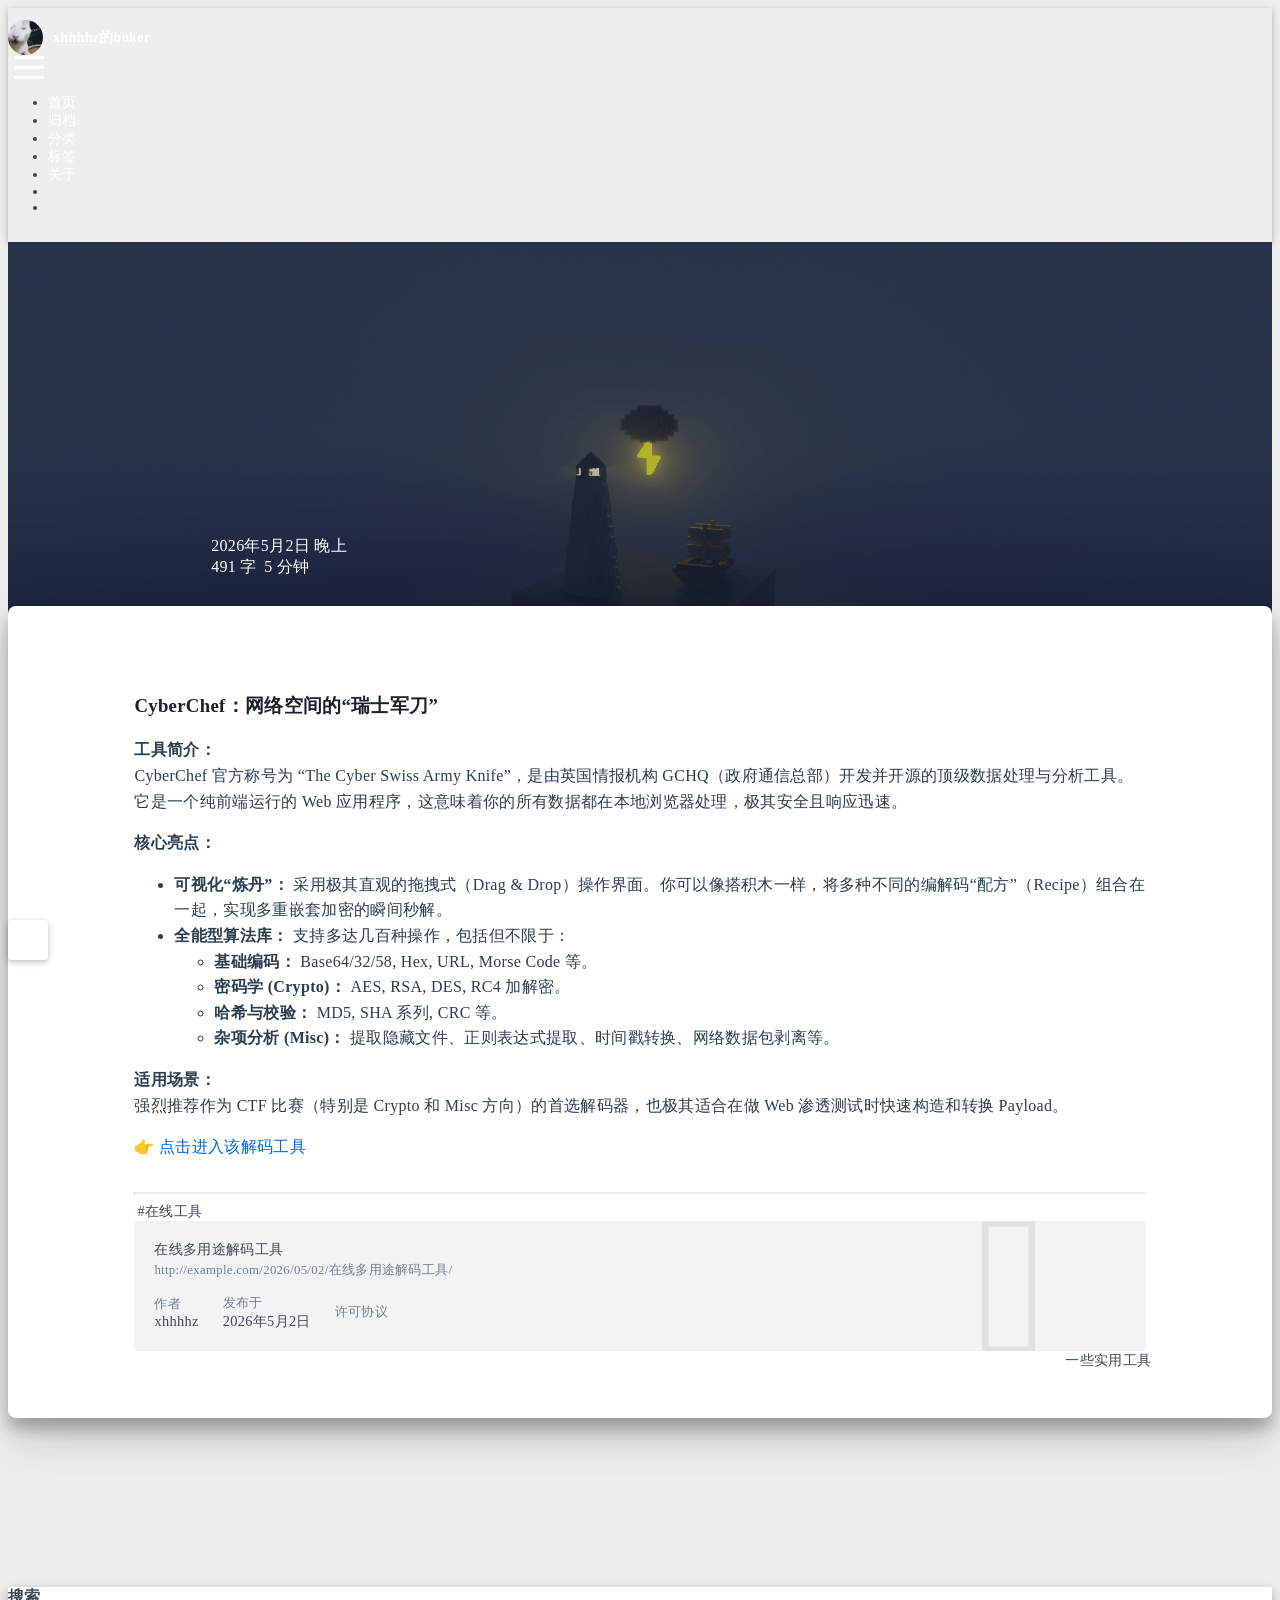
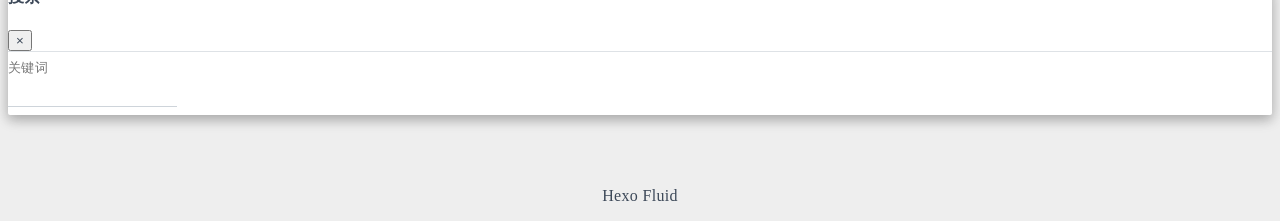
<file: 2026/05/02/在线多用途解码工具/index.html>
<!DOCTYPE html>
<html lang="zh-CN" data-default-color-scheme=auto>



<head>
  <meta charset="UTF-8">

  <link rel="apple-touch-icon" sizes="76x76" href="/img/fluid.png">
  <link rel="icon" href="/img/fluid.png">
  

  <meta name="viewport" content="width=device-width, initial-scale=1.0, maximum-scale=5.0, shrink-to-fit=no">
  <meta http-equiv="x-ua-compatible" content="ie=edge">
  
  <meta name="theme-color" content="#2f4154">
  <meta name="author" content="xhhhhz">
  <meta name="keywords" content="">
  
    <meta name="description" content="CyberChef：网络空间的“瑞士军刀”工具简介：CyberChef 官方称号为 “The Cyber Swiss Army Knife”，是由英国情报机构 GCHQ（政府通信总部）开发并开源的顶级数据处理与分析工具。它是一个纯前端运行的 Web 应用程序，这意味着你的所有数据都在本地浏览器处理，极其安全且响应迅速。 核心亮点：  可视化“炼丹”： 采用极其直观的拖拽式（Drag &amp; D">
<meta property="og:type" content="article">
<meta property="og:title" content="在线多用途解码工具">
<meta property="og:url" content="http://example.com/2026/05/02/%E5%9C%A8%E7%BA%BF%E5%A4%9A%E7%94%A8%E9%80%94%E8%A7%A3%E7%A0%81%E5%B7%A5%E5%85%B7/index.html">
<meta property="og:site_name" content="xhhhhz的boker">
<meta property="og:description" content="CyberChef：网络空间的“瑞士军刀”工具简介：CyberChef 官方称号为 “The Cyber Swiss Army Knife”，是由英国情报机构 GCHQ（政府通信总部）开发并开源的顶级数据处理与分析工具。它是一个纯前端运行的 Web 应用程序，这意味着你的所有数据都在本地浏览器处理，极其安全且响应迅速。 核心亮点：  可视化“炼丹”： 采用极其直观的拖拽式（Drag &amp; D">
<meta property="og:locale" content="zh_CN">
<meta property="article:published_time" content="2026-05-02T11:48:43.000Z">
<meta property="article:modified_time" content="2026-05-02T12:11:52.811Z">
<meta property="article:author" content="xhhhhz">
<meta property="article:tag" content="在线工具">
<meta name="twitter:card" content="summary_large_image">
  
  
  
  <title>在线多用途解码工具 - xhhhhz的boker</title>

  <link  rel="stylesheet" href="https://lib.baomitu.com/twitter-bootstrap/4.6.1/css/bootstrap.min.css" />



  <link  rel="stylesheet" href="https://lib.baomitu.com/github-markdown-css/4.0.0/github-markdown.min.css" />

  <link  rel="stylesheet" href="https://lib.baomitu.com/hint.css/2.7.0/hint.min.css" />

  <link  rel="stylesheet" href="https://lib.baomitu.com/fancybox/3.5.7/jquery.fancybox.min.css" />



<!-- 主题依赖的图标库，不要自行修改 -->
<!-- Do not modify the link that theme dependent icons -->

<link rel="stylesheet" href="//at.alicdn.com/t/c/font_1749284_5i9bdhy70f8.css">



<link rel="stylesheet" href="//at.alicdn.com/t/c/font_1736178_k526ubmyhba.css">


<link  rel="stylesheet" href="/css/main.css" />


  <link id="highlight-css" rel="stylesheet" href="/css/highlight.css" />
  
    <link id="highlight-css-dark" rel="stylesheet" href="/css/highlight-dark.css" />
  



  
<link rel="stylesheet" href="/css/custom.css">



  <script id="fluid-configs">
    var Fluid = window.Fluid || {};
    Fluid.ctx = Object.assign({}, Fluid.ctx)
    var CONFIG = {"hostname":"example.com","root":"/","version":"1.9.9","typing":{"enable":true,"typeSpeed":70,"cursorChar":"_","loop":false,"scope":[]},"anchorjs":{"enable":true,"element":"h1,h2,h3,h4,h5,h6","placement":"left","visible":"hover","icon":""},"progressbar":{"enable":true,"height_px":3,"color":"#29d","options":{"showSpinner":false,"trickleSpeed":100}},"code_language":{"enable":true,"default":"TEXT"},"copy_btn":true,"image_caption":{"enable":true},"image_zoom":{"enable":true,"img_url_replace":["",""]},"toc":{"enable":true,"expand_all":true,"placement":"right","headingSelector":"h1,h2,h3,h4,h5,h6","collapseDepth":0},"lazyload":{"enable":true,"loading_img":"/img/loading.gif","onlypost":false,"offset_factor":2},"web_analytics":{"enable":false,"follow_dnt":true,"baidu":null,"google":{"measurement_id":null},"tencent":{"sid":null,"cid":null},"leancloud":{"app_id":null,"app_key":null,"server_url":null,"path":"window.location.pathname","ignore_local":false},"openkounter":{"server_url":"https://open-kounter.mintimate.cn","path":"window.location.pathname","ignore_local":false},"umami":{"src":null,"website_id":null,"domains":null,"start_time":"2024-01-01T00:00:00.000Z","token":null,"api_server":null}},"search_path":"/local-search.xml","include_content_in_search":true};

    if (CONFIG.web_analytics.follow_dnt) {
      var dntVal = navigator.doNotTrack || window.doNotTrack || navigator.msDoNotTrack;
      Fluid.ctx.dnt = dntVal && (dntVal.startsWith('1') || dntVal.startsWith('yes') || dntVal.startsWith('on'));
    }
  </script>
  <script  src="/js/utils.js" ></script>
  <script  src="/js/color-schema.js" ></script>
  


  
<meta name="generator" content="Hexo 7.3.0"></head>


<body>
  

  <header>
    

<div class="header-inner" style="height: 70vh;">
  <nav id="navbar" class="navbar fixed-top  navbar-expand-lg navbar-dark scrolling-navbar">
  <div class="container">
    <a class="navbar-brand" href="/">
      <strong>xhhhhz的boker</strong>
    </a>

    <button id="navbar-toggler-btn" class="navbar-toggler" type="button" data-toggle="collapse"
            data-target="#navbarSupportedContent"
            aria-controls="navbarSupportedContent" aria-expanded="false" aria-label="Toggle navigation">
      <div class="animated-icon"><span></span><span></span><span></span></div>
    </button>

    <!-- Collapsible content (desktop) -->
    <div class="collapse navbar-collapse" id="navbarSupportedContent">
      <ul class="navbar-nav ml-auto text-center">
        
          
          
          
          
            <li class="nav-item">
              <a class="nav-link" href="/" target="_self">
                <i class="iconfont icon-home-fill"></i>
                <span>首页</span>
              </a>
            </li>
          
        
          
          
          
          
            <li class="nav-item">
              <a class="nav-link" href="/archives/" target="_self">
                <i class="iconfont icon-archive-fill"></i>
                <span>归档</span>
              </a>
            </li>
          
        
          
          
          
          
            <li class="nav-item">
              <a class="nav-link" href="/categories/" target="_self">
                <i class="iconfont icon-category-fill"></i>
                <span>分类</span>
              </a>
            </li>
          
        
          
          
          
          
            <li class="nav-item">
              <a class="nav-link" href="/tags/" target="_self">
                <i class="iconfont icon-tags-fill"></i>
                <span>标签</span>
              </a>
            </li>
          
        
          
          
          
          
            <li class="nav-item">
              <a class="nav-link" href="/about/" target="_self">
                <i class="iconfont icon-user-fill"></i>
                <span>关于</span>
              </a>
            </li>
          
        
        
          <li class="nav-item" id="search-btn">
            <a class="nav-link" target="_self" href="javascript:;" data-toggle="modal" data-target="#modalSearch" aria-label="Search">
              <i class="iconfont icon-search"></i>
            </a>
          </li>
          
        
        
          <li class="nav-item" id="color-toggle-btn">
            <a class="nav-link" target="_self" href="javascript:;" aria-label="Color Toggle">
              <i class="iconfont icon-dark" id="color-toggle-icon"></i>
            </a>
          </li>
        
      </ul>
    </div>
  </div>
</nav>

<!-- Mobile grid menu overlay -->
<div id="mobile-grid-menu" class="d-lg-none">
  <div class="mobile-grid-menu-inner">
    <div class="container">
      <div class="row">
        
          
          
          
          
            <div class="col-4 mobile-grid-cell">
              <a href="/" target="_self">
                <div class="mobile-grid-item">
                  <i class="iconfont icon-home-fill"></i>
                  <span>首页</span>
                </div>
              </a>
            </div>
          
        
          
          
          
          
            <div class="col-4 mobile-grid-cell">
              <a href="/archives/" target="_self">
                <div class="mobile-grid-item">
                  <i class="iconfont icon-archive-fill"></i>
                  <span>归档</span>
                </div>
              </a>
            </div>
          
        
          
          
          
          
            <div class="col-4 mobile-grid-cell">
              <a href="/categories/" target="_self">
                <div class="mobile-grid-item">
                  <i class="iconfont icon-category-fill"></i>
                  <span>分类</span>
                </div>
              </a>
            </div>
          
        
          
          
          
          
            <div class="col-4 mobile-grid-cell">
              <a href="/tags/" target="_self">
                <div class="mobile-grid-item">
                  <i class="iconfont icon-tags-fill"></i>
                  <span>标签</span>
                </div>
              </a>
            </div>
          
        
          
          
          
          
            <div class="col-4 mobile-grid-cell">
              <a href="/about/" target="_self">
                <div class="mobile-grid-item">
                  <i class="iconfont icon-user-fill"></i>
                  <span>关于</span>
                </div>
              </a>
            </div>
          
        
        
          <div class="col-4 mobile-grid-cell" id="mobile-search-btn">
            <a href="javascript:;" data-toggle="modal" data-target="#modalSearch" aria-label="Search">
              <div class="mobile-grid-item">
                <i class="iconfont icon-search"></i>
                <span>搜索</span>
              </div>
            </a>
          </div>
        
        
          <div class="col-4 mobile-grid-cell" id="mobile-color-toggle-btn"
               data-label-light="开灯"
               data-label-dark="关灯">
            <a href="javascript:;" aria-label="Color Toggle">
              <div class="mobile-grid-item">
                <i class="iconfont icon-dark" id="mobile-color-toggle-icon"></i>
                <span id="mobile-color-toggle-label">关灯</span>
              </div>
            </a>
          </div>
        
      </div>
    </div>
  </div>
</div>

  

<div id="banner" class="banner" parallax=true
     style="background: url('/img/default.png') no-repeat center center; background-size: cover;">
  <div class="full-bg-img">
    <div class="mask flex-center" style="background-color: rgba(0, 0, 0, 0.3)">
      <div class="banner-text text-center fade-in-up">
        <div class="h2">
          
            <span id="subtitle" data-typed-text="在线多用途解码工具"></span>
          
        </div>

        
          
  <div class="mt-3">
    
    
      <span class="post-meta">
        <i class="iconfont icon-date-fill" aria-hidden="true"></i>
        <time datetime="2026-05-02 19:48" pubdate>
          2026年5月2日 晚上
        </time>
      </span>
    
  </div>

  <div class="mt-1">
    
      <span class="post-meta mr-2">
        <i class="iconfont icon-chart"></i>
        
          491 字
        
      </span>
    

    
      <span class="post-meta mr-2">
        <i class="iconfont icon-clock-fill"></i>
        
        
        
          5 分钟
        
      </span>
    

    
    
  </div>


        
      </div>

      
    </div>
  </div>
</div>



</div>

  </header>

  <main>
    
      

<div class="container-fluid nopadding-x">
  <div class="row nomargin-x">
    <div class="side-col d-none d-lg-block col-lg-2">
      

    </div>

    <div class="col-lg-8 nopadding-x-md">
      <div class="container nopadding-x-md" id="board-ctn">
        <div id="board">
          <article class="post-content mx-auto">
            <h1 id="seo-header">在线多用途解码工具</h1>
            
            
              <div class="markdown-body">
                
                <h3 id="CyberChef：网络空间的“瑞士军刀”"><a href="#CyberChef：网络空间的“瑞士军刀”" class="headerlink" title="CyberChef：网络空间的“瑞士军刀”"></a>CyberChef：网络空间的“瑞士军刀”</h3><p><strong>工具简介：</strong><br>CyberChef 官方称号为 “The Cyber Swiss Army Knife”，是由英国情报机构 GCHQ（政府通信总部）开发并开源的顶级数据处理与分析工具。它是一个纯前端运行的 Web 应用程序，这意味着你的所有数据都在本地浏览器处理，极其安全且响应迅速。</p>
<p><strong>核心亮点：</strong></p>
<ul>
<li><strong>可视化“炼丹”：</strong> 采用极其直观的拖拽式（Drag &amp; Drop）操作界面。你可以像搭积木一样，将多种不同的编解码“配方”（Recipe）组合在一起，实现多重嵌套加密的瞬间秒解。</li>
<li><strong>全能型算法库：</strong> 支持多达几百种操作，包括但不限于：<ul>
<li><strong>基础编码：</strong> Base64&#x2F;32&#x2F;58, Hex, URL, Morse Code 等。</li>
<li><strong>密码学 (Crypto)：</strong> AES, RSA, DES, RC4 加解密。</li>
<li><strong>哈希与校验：</strong> MD5, SHA 系列, CRC 等。</li>
<li><strong>杂项分析 (Misc)：</strong> 提取隐藏文件、正则表达式提取、时间戳转换、网络数据包剥离等。</li>
</ul>
</li>
</ul>
<p><strong>适用场景：</strong><br>强烈推荐作为 CTF 比赛（特别是 Crypto 和 Misc 方向）的首选解码器，也极其适合在做 Web 渗透测试时快速构造和转换 Payload。</p>
<p>👉 <a href="/tools/decoder/CyberChef_v9.39.1%E5%A4%9A%E7%A7%8D%E7%BC%96%E7%A0%81%E5%88%86%E6%9E%90%E5%B7%A5%E5%85%B7/CyberChef_v9.39.1.html">点击进入该解码工具</a></p>

                
              </div>
            
            <hr/>
            <div>
              <div class="post-metas my-3">
  
  
    <div class="post-meta">
      <i class="iconfont icon-tags"></i>
      
        <a href="/tags/%E5%9C%A8%E7%BA%BF%E5%B7%A5%E5%85%B7/" class="print-no-link">#在线工具</a>
      
    </div>
  
</div>


              
  

  <div class="license-box my-3">
    <div class="license-title">
      <div>在线多用途解码工具</div>
      <div>http://example.com/2026/05/02/在线多用途解码工具/</div>
    </div>
    <div class="license-meta">
      
        <div class="license-meta-item">
          <div>作者</div>
          <div>xhhhhz</div>
        </div>
      
      
        <div class="license-meta-item license-meta-date">
          <div>发布于</div>
          <div>2026年5月2日</div>
        </div>
      
      
      
        <div class="license-meta-item">
          <div>许可协议</div>
          <div>
            
              
              
                <a class="print-no-link" target="_blank" href="https://creativecommons.org/licenses/by/4.0/">
                  <span class="hint--top hint--rounded" aria-label="BY - 署名">
                    <i class="iconfont icon-cc-by"></i>
                  </span>
                </a>
              
            
          </div>
        </div>
      
    </div>
    <div class="license-icon iconfont"></div>
  </div>



              
                <div class="post-prevnext my-3">
                  <article class="post-prev col-6">
                    
                    
                  </article>
                  <article class="post-next col-6">
                    
                    
                      <a href="/2026/05/02/%E4%B8%80%E4%BA%9B%E5%AE%9E%E7%94%A8%E5%B7%A5%E5%85%B7/" title="一些实用工具">
                        <span class="hidden-mobile">一些实用工具</span>
                        <span class="visible-mobile">下一篇</span>
                        <i class="iconfont icon-arrowright"></i>
                      </a>
                    
                  </article>
                </div>
              
            </div>

            
          </article>
        </div>
      </div>
    </div>

    <div class="side-col d-none d-lg-block col-lg-2">
      
  <aside class="sidebar" style="margin-left: -1rem">
    <div id="toc">
  <p class="toc-header">
    <i class="iconfont icon-list"></i>
    <span>目录</span>
  </p>
  <div class="toc-body" id="toc-body"></div>
</div>



  </aside>


    </div>
  </div>
</div>





  



  



  



  



  







    

    
      <a id="scroll-top-button" aria-label="TOP" href="#" role="button">
        <i class="iconfont icon-arrowup" aria-hidden="true"></i>
      </a>
    

    
      <div class="modal fade" id="modalSearch" tabindex="-1" role="dialog" aria-labelledby="ModalLabel"
     aria-hidden="true">
  <div class="modal-dialog modal-dialog-scrollable modal-lg" role="document">
    <div class="modal-content">
      <div class="modal-header text-center">
        <h4 class="modal-title w-100 font-weight-bold">搜索</h4>
        <button type="button" id="local-search-close" class="close" data-dismiss="modal" aria-label="Close">
          <span aria-hidden="true">&times;</span>
        </button>
      </div>
      <div class="modal-body mx-3">
        <div class="md-form mb-5">
          <input type="text" id="local-search-input" class="form-control validate">
          <label data-error="x" data-success="v" for="local-search-input">关键词</label>
        </div>
        <div class="list-group" id="local-search-result"></div>
      </div>
    </div>
  </div>
</div>

    

    
  </main>

  <footer>
    <div class="footer-inner">
  
    <div class="footer-content">
       <a href="https://hexo.io" target="_blank" rel="nofollow noopener"><span>Hexo</span></a> <i class="iconfont icon-love"></i> <a href="https://github.com/fluid-dev/hexo-theme-fluid" target="_blank" rel="nofollow noopener"><span>Fluid</span></a> 
    </div>
  
  
  
</div>

  </footer>

  <!-- Scripts -->
  
  <script  src="https://lib.baomitu.com/nprogress/0.2.0/nprogress.min.js" ></script>
  <link  rel="stylesheet" href="https://lib.baomitu.com/nprogress/0.2.0/nprogress.min.css" />

  <script>
    NProgress.configure({"showSpinner":false,"trickleSpeed":100})
    NProgress.start()
    window.addEventListener('load', function() {
      NProgress.done();
    })
  </script>


<script  src="https://lib.baomitu.com/jquery/3.6.4/jquery.min.js" ></script>
<script  src="https://lib.baomitu.com/twitter-bootstrap/4.6.1/js/bootstrap.min.js" ></script>
<script  src="/js/events.js" ></script>
<script  src="/js/plugins.js" ></script>


  <script  src="https://lib.baomitu.com/typed.js/2.0.12/typed.min.js" ></script>
  <script>
    (function (window, document) {
      var typing = Fluid.plugins.typing;
      var subtitle = document.getElementById('subtitle');
      if (!subtitle || !typing) {
        return;
      }
      var text = subtitle.getAttribute('data-typed-text');
      
        typing(text);
      
    })(window, document);
  </script>




  
    <script  src="/js/img-lazyload.js" ></script>
  




  
<script>
  Fluid.utils.createScript('https://lib.baomitu.com/tocbot/4.20.1/tocbot.min.js', function() {
    var toc = jQuery('#toc');
    if (toc.length === 0 || !window.tocbot) { return; }
    var boardCtn = jQuery('#board-ctn');
    var boardTop = boardCtn.offset().top;

    function isExpandAllEnabled() {
      return CONFIG.toc && CONFIG.toc.expand_all === true;
    }
    function expandAllToc() {
      if (!isExpandAllEnabled()) { return; }
      jQuery('#toc-body .tocbot-is-collapsed').removeClass('tocbot-is-collapsed');
    }
    function updateTocToggle($li, $childList) {
      var $toggle = $li.children('.toc-toggle');
      if ($toggle.length === 0) { return; }
      var collapsed = $childList.hasClass('tocbot-is-collapsed');
      $toggle
        .toggleClass('toc-toggle-collapsed', collapsed)
        .toggleClass('toc-toggle-expanded', !collapsed);
    }
    function bindTocToggle() {
      if (!isExpandAllEnabled()) { return; }
      jQuery('#toc-body .toc-list-item').each(function() {
        var $li = jQuery(this);
        var $childList = $li.children('ol');
        if ($childList.length === 0) {
          if ($li.children('.toc-toggle').length === 0) {
            $li.prepend('<span class="toc-toggle toc-toggle-placeholder" aria-hidden="true">›</span>');
          }
          return;
        }

        if ($li.children('.toc-toggle').length === 0) {
          $li.prepend('<span class="toc-toggle toc-toggle-expanded" aria-hidden="true">›</span>');
        }
        updateTocToggle($li, $childList);
      });
      jQuery('#toc-body').off('click.tocToggle').on('click.tocToggle', '.toc-toggle', function(e) {
        e.preventDefault();
        e.stopPropagation();
        var $li = jQuery(this).parent('.toc-list-item');
        var $childList = $li.children('ol');
        if ($childList.length === 0) { return; }
        $childList.toggleClass('tocbot-is-collapsed');
        updateTocToggle($li, $childList);
      });
      if (!window.__tocToggleObserver) {
        window.__tocToggleObserver = new MutationObserver(function(mutations) {
          mutations.forEach(function(mutation) {
            if (mutation.type !== 'attributes' || mutation.attributeName !== 'class') { return; }
            var $list = jQuery(mutation.target);
            var $li = $list.parent('.toc-list-item');
            if ($li.length === 0) { return; }
            updateTocToggle($li, $list);
          });
        });
        jQuery('#toc-body ol').each(function() {
          window.__tocToggleObserver.observe(this, { attributes: true });
        });
      }
    }
    var tocConfig = Object.assign({
      tocSelector     : '#toc-body',
      contentSelector : '.markdown-body',
      linkClass       : 'tocbot-link',
      activeLinkClass : 'tocbot-active-link',
      listClass       : 'tocbot-list',
      isCollapsedClass: 'tocbot-is-collapsed',
      collapsibleClass: 'tocbot-is-collapsible',
      scrollSmooth    : true,
      includeTitleTags: true,
      headingsOffset  : -boardTop,
    }, CONFIG.toc);
    if (isExpandAllEnabled()) {
      tocConfig.collapseDepth = 6;
    }
    window.tocbot.init(tocConfig);
    if (toc.find('.toc-list-item').length > 0) {
      toc.css('visibility', 'visible');
    }
    expandAllToc();
    bindTocToggle();

    Fluid.events.registerRefreshCallback(function() {
      if ('tocbot' in window) {
        tocbot.refresh();
        var toc = jQuery('#toc');
        if (toc.length === 0 || !tocbot) {
          return;
        }
        if (toc.find('.toc-list-item').length > 0) {
          toc.css('visibility', 'visible');
        }
        expandAllToc();
        bindTocToggle();
      }
    });
  });
</script>


  <script src=https://lib.baomitu.com/clipboard.js/2.0.11/clipboard.min.js></script>

  <script>Fluid.plugins.codeWidget();</script>


  
<script>
  Fluid.utils.createScript('https://lib.baomitu.com/anchor-js/5.0.0/anchor.min.js', function() {
    window.anchors.options = {
      placement: CONFIG.anchorjs.placement,
      visible  : CONFIG.anchorjs.visible
    };
    if (CONFIG.anchorjs.icon) {
      window.anchors.options.icon = CONFIG.anchorjs.icon;
    }
    var el = (CONFIG.anchorjs.element || 'h1,h2,h3,h4,h5,h6').split(',');
    var res = [];
    for (var item of el) {
      res.push('.markdown-body > ' + item.trim());
    }
    if (CONFIG.anchorjs.placement === 'left') {
      window.anchors.options.class = 'anchorjs-link-left';
    }
    window.anchors.add(res.join(', '));

    Fluid.events.registerRefreshCallback(function() {
      if ('anchors' in window) {
        anchors.removeAll();
        var el = (CONFIG.anchorjs.element || 'h1,h2,h3,h4,h5,h6').split(',');
        var res = [];
        for (var item of el) {
          res.push('.markdown-body > ' + item.trim());
        }
        if (CONFIG.anchorjs.placement === 'left') {
          anchors.options.class = 'anchorjs-link-left';
        }
        anchors.add(res.join(', '));
      }
    });
  });
</script>


  
<script>
  Fluid.utils.createScript('https://lib.baomitu.com/fancybox/3.5.7/jquery.fancybox.min.js', function() {
    Fluid.plugins.fancyBox();
  });
</script>


  <script>Fluid.plugins.imageCaption();</script>

  <script  src="/js/local-search.js" ></script>





<!-- 主题的启动项，将它保持在最底部 -->
<!-- the boot of the theme, keep it at the bottom -->
<script  src="/js/boot.js" ></script>


  

  <noscript>
    <div class="noscript-warning">博客在允许 JavaScript 运行的环境下浏览效果更佳</div>
  </noscript>
</body>
</html>
</file>
<file: css/main.css>
.anchorjs-link {
  text-decoration: none !important;
  transition: opacity 0.2s ease-in-out;
}
.markdown-body h1:hover > .anchorjs-link,
h2:hover > .anchorjs-link,
h3:hover > .anchorjs-link,
h4:hover > .anchorjs-link,
h5:hover > .anchorjs-link,
h6:hover > .anchorjs-link {
  opacity: 1;
}
.banner {
  height: 100%;
  position: relative;
  overflow: hidden;
  cursor: default;
}
.banner .mask {
  position: absolute;
  width: 100%;
  height: 100%;
  background-color: rgba(0,0,0,0.3);
}
.banner[parallax="true"] {
  will-change: transform;
  -webkit-transform-style: preserve-3d;
  -webkit-backface-visibility: hidden;
  transition: transform 0.05s ease-out;
}
@media (max-width: 100vh) {
  .header-inner {
    max-height: 100vw;
  }
  #board {
    margin-top: -1rem !important;
  }
}
@media (max-width: 79.99vh) {
  .scroll-down-bar {
    display: none;
  }
}
#board {
  position: relative;
  margin-top: -2rem;
  padding: 3rem 0;
  background-color: var(--board-bg-color);
  transition: background-color 0.2s ease-in-out;
  border-radius: 0.5rem;
  z-index: 3;
  -webkit-box-shadow: 0 12px 15px 0 rgba(0,0,0,0.24), 0 17px 50px 0 rgba(0,0,0,0.19);
  box-shadow: 0 12px 15px 0 rgba(0,0,0,0.24), 0 17px 50px 0 rgba(0,0,0,0.19);
}
.code-widget {
  display: inline-block;
  background-color: transparent;
  font-size: 0.75rem;
  line-height: 1;
  font-weight: bold;
  padding: 0.3rem 0.1rem 0.1rem 0.1rem;
  position: absolute;
  right: 0.45rem;
  top: 0.15rem;
  z-index: 1;
}
.code-widget-light {
  color: #999;
}
.code-widget-dark {
  color: #bababa;
}
.copy-btn {
  cursor: pointer;
  user-select: none;
  -webkit-appearance: none;
  outline: none;
}
.copy-btn > i {
  font-size: 0.75rem !important;
  font-weight: 400;
  margin-right: 0.15rem;
  opacity: 0;
  transition: opacity 0.2s ease-in-out;
}
.markdown-body pre:hover > .copy-btn > i {
  opacity: 0.9;
}
.markdown-body pre:hover > .copy-btn,
.markdown-body pre:not(:hover) > .copy-btn {
  outline: none;
}
.license-box {
  background-color: rgba(27,31,35,0.05);
  transition: background-color 0.2s ease-in-out;
  border-radius: 4px;
  font-size: 0.9rem;
  overflow: hidden;
  padding: 1.25rem;
  position: relative;
  z-index: 1;
}
.license-box .license-icon {
  position: absolute;
  top: 50%;
  left: 100%;
}
.license-box .license-icon::after {
  content: "\e8e4";
  font-size: 12.5rem;
  line-height: 1;
  opacity: 0.1;
  position: relative;
  left: -0.85em;
  bottom: 0.5em;
  z-index: -1;
}
.license-box .license-title {
  margin-bottom: 1rem;
}
.license-box .license-title div:nth-child(1) {
  line-height: 1.2;
  margin-bottom: 0.25rem;
}
.license-box .license-title div:nth-child(2) {
  color: var(--sec-text-color);
  font-size: 0.8rem;
}
.license-box .license-meta {
  align-items: center;
  display: flex;
  flex-wrap: wrap;
  justify-content: flex-start;
}
.license-box .license-meta .license-meta-item {
  align-items: center;
  justify-content: center;
  margin-right: 1.5rem;
}
.license-box .license-meta .license-meta-item div:nth-child(1) {
  color: var(--sec-text-color);
  font-size: 0.8rem;
  font-weight: normal;
}
.license-box .license-meta .license-meta-item i.iconfont {
  font-size: 1rem;
}
@media (max-width: 575px) and (min-width: 425px) {
  .license-box .license-meta .license-meta-item {
    display: flex;
    justify-content: flex-start;
    flex-wrap: wrap;
    font-size: 0.8rem;
    flex: 0 0 50%;
    max-width: 50%;
    margin-right: 0;
  }
  .license-box .license-meta .license-meta-item div:nth-child(1) {
    margin-right: 0.5rem;
  }
  .license-box .license-meta .license-meta-date {
    order: -1;
  }
}
@media (max-width: 424px) {
  .license-box::after {
    top: -65px;
  }
  .license-box .license-meta {
    flex-direction: column;
    align-items: flex-start;
  }
  .license-box .license-meta .license-meta-item {
    display: flex;
    flex-wrap: wrap;
    font-size: 0.8rem;
  }
  .license-box .license-meta .license-meta-item div:nth-child(1) {
    margin-right: 0.5rem;
  }
}
.footer-inner {
  padding: 3rem 0 1rem 0;
  text-align: center;
}
.footer-inner > div:not(:first-child) {
  margin: 0.25rem 0;
  font-size: 0.85rem;
}
.footer-inner .statistics {
  display: flex;
  flex-direction: row;
  justify-content: center;
}
.footer-inner .statistics > span {
  flex: 1;
  margin: 0 0.25rem;
}
.footer-inner .statistics > *:nth-last-child(2):first-child {
  text-align: right;
}
.footer-inner .statistics > *:nth-last-child(2):first-child ~ * {
  text-align: left;
}
.footer-inner .beian {
  display: flex;
  flex-direction: row;
  justify-content: center;
}
.footer-inner .beian > * {
  margin: 0 0.25rem;
}
.footer-inner .beian-police {
  position: relative;
  overflow: hidden;
  display: inline-flex;
  align-items: center;
  justify-content: left;
}
.footer-inner .beian-police img {
  margin-right: 3px;
  width: 1rem;
  height: 1rem;
  margin-bottom: 0.1rem;
}
@media (max-width: 424px) {
  .footer-inner .statistics {
    flex-direction: column;
  }
  .footer-inner .statistics > *:nth-last-child(2):first-child {
    text-align: center;
  }
  .footer-inner .statistics > *:nth-last-child(2):first-child ~ * {
    text-align: center;
  }
  .footer-inner .beian {
    flex-direction: column;
  }
  .footer-inner .beian .beian-police {
    justify-content: center;
  }
  .footer-inner .beian > *:nth-last-child(2):first-child {
    text-align: center;
  }
  .footer-inner .beian > *:nth-last-child(2):first-child ~ * {
    text-align: center;
  }
}
sup > a::before,
.footnote-text::before {
  display: block;
  content: "";
  margin-top: -5rem;
  height: 5rem;
  width: 1px;
  visibility: hidden;
}
sup > a::before,
.footnote-text::before {
  display: inline-block;
}
.footnote-item::before {
  display: block;
  content: "";
  margin-top: -5rem;
  height: 5rem;
  width: 1px;
  visibility: hidden;
}
.footnote-list ol {
  list-style-type: none;
  counter-reset: sectioncounter;
  padding-left: 0.5rem;
  font-size: 0.95rem;
}
.footnote-list ol li:before {
  font-family: "Helvetica Neue", monospace, "Monaco";
  content: "[" counter(sectioncounter) "]";
  counter-increment: sectioncounter;
}
.footnote-list ol li+li {
  margin-top: 0.5rem;
}
.footnote-text {
  padding-left: 0.5em;
}
.navbar {
  background-color: transparent;
  font-size: 0.875rem;
  box-shadow: 0 2px 5px 0 rgba(0,0,0,0.16), 0 2px 10px 0 rgba(0,0,0,0.12);
  -webkit-box-shadow: 0 2px 5px 0 rgba(0,0,0,0.16), 0 2px 10px 0 rgba(0,0,0,0.12);
}
.navbar .navbar-brand {
  color: var(--navbar-text-color);
}
.navbar .navbar-toggler .animated-icon span {
  background-color: var(--navbar-text-color);
}
.navbar .nav-item .nav-link {
  display: block;
  color: var(--navbar-text-color);
  transition: color 0.2s ease-in-out, background-color 0.2s ease-in-out;
}
.navbar .nav-item .nav-link:hover {
  color: var(--link-hover-color);
}
.navbar .nav-item .nav-link:focus {
  color: var(--navbar-text-color);
}
.navbar .nav-item .nav-link i {
  font-size: 0.875rem;
  line-height: inherit;
}
.navbar .nav-item .nav-link i:only-child {
  margin: 0 0.2rem;
}
.navbar .navbar-toggler {
  border-width: 0;
  outline: 0;
}
.navbar.scrolling-navbar {
  will-change: background, padding;
  -webkit-transition: background 0.5s ease-in-out, padding 0.5s ease-in-out;
  transition: background 0.5s ease-in-out, padding 0.5s ease-in-out;
}
@media (min-width: 600px) {
  .navbar.scrolling-navbar {
    padding-top: 12px;
    padding-bottom: 12px;
  }
  .navbar.scrolling-navbar .navbar-nav > li {
    -webkit-transition-duration: 1s;
    transition-duration: 1s;
  }
}
.navbar.scrolling-navbar.top-nav-collapse {
  padding-top: 5px;
  padding-bottom: 5px;
}
.navbar .dropdown-menu {
  font-size: 0.875rem;
  color: var(--navbar-text-color);
  background-color: rgba(0,0,0,0.3);
  border: none;
  min-width: 8rem;
  -webkit-transition: background 0.5s ease-in-out, padding 0.5s ease-in-out;
  transition: background 0.5s ease-in-out, padding 0.5s ease-in-out;
}
@media (max-width: 991.98px) {
  .navbar .dropdown-menu {
    text-align: center;
  }
}
.navbar .dropdown-item {
  color: var(--navbar-text-color);
}
.navbar .dropdown-item:hover,
.navbar .dropdown-item:focus {
  color: var(--link-hover-color);
  background-color: rgba(0,0,0,0.1);
}
@media (min-width: 992px) {
  .navbar .dropdown:hover > .dropdown-menu {
    display: block;
  }
  .navbar .dropdown > .dropdown-toggle:active {
    pointer-events: none;
  }
  .navbar .dropdown-menu {
    top: 95%;
  }
}
.navbar .animated-icon {
  width: 30px;
  height: 20px;
  position: relative;
  margin: 0;
  -webkit-transform: rotate(0deg);
  -moz-transform: rotate(0deg);
  -o-transform: rotate(0deg);
  transform: rotate(0deg);
  -webkit-transition: 0.5s ease-in-out;
  -moz-transition: 0.5s ease-in-out;
  -o-transition: 0.5s ease-in-out;
  transition: 0.5s ease-in-out;
  cursor: pointer;
}
.navbar .animated-icon span {
  display: block;
  position: absolute;
  height: 3px;
  width: 100%;
  border-radius: 9px;
  opacity: 1;
  left: 0;
  -webkit-transform: rotate(0deg);
  -moz-transform: rotate(0deg);
  -o-transform: rotate(0deg);
  transform: rotate(0deg);
  -webkit-transition: 0.25s ease-in-out;
  -moz-transition: 0.25s ease-in-out;
  -o-transition: 0.25s ease-in-out;
  transition: 0.25s ease-in-out;
  background: #fff;
}
.navbar .animated-icon span:nth-child(1) {
  top: 0;
}
.navbar .animated-icon span:nth-child(2) {
  top: 10px;
}
.navbar .animated-icon span:nth-child(3) {
  top: 20px;
}
.navbar .animated-icon.open span:nth-child(1) {
  top: 11px;
  -webkit-transform: rotate(135deg);
  -moz-transform: rotate(135deg);
  -o-transform: rotate(135deg);
  transform: rotate(135deg);
}
.navbar .animated-icon.open span:nth-child(2) {
  opacity: 0;
  left: -60px;
}
.navbar .animated-icon.open span:nth-child(3) {
  top: 11px;
  -webkit-transform: rotate(-135deg);
  -moz-transform: rotate(-135deg);
  -o-transform: rotate(-135deg);
  transform: rotate(-135deg);
}
.navbar .dropdown-collapse,
.top-nav-collapse,
.navbar-col-show {
  background-color: var(--navbar-bg-color);
}
@media (max-width: 767px) {
  .navbar {
    font-size: 1rem;
    line-height: 2.5rem;
  }
}
.banner-text {
  color: var(--subtitle-color);
  max-width: calc(960px - 6rem);
  width: 80%;
  overflow-wrap: break-word;
}
.banner-text .typed-cursor {
  margin: 0 0.2rem;
}
@media (max-width: 767px) {
  #subtitle,
  .typed-cursor {
    font-size: 1.5rem;
  }
}
@media (max-width: 575px) {
  .banner-text {
    font-size: 0.9rem;
  }
  #subtitle,
  .typed-cursor {
    font-size: 1.35rem;
  }
}
#mobile-grid-menu {
  display: block;
  position: fixed;
  top: 0;
  left: 0;
  right: 0;
  bottom: 0;
  z-index: 1029;
  overflow-y: auto;
  -webkit-overflow-scrolling: touch;
  pointer-events: none;
  opacity: 0;
  transform: translateY(-12px);
  transition: opacity 0.18s ease, transform 0.18s ease;
  will-change: opacity, transform;
  background-color: var(--navbar-bg-color);
}
#mobile-grid-menu.show {
  pointer-events: auto;
  opacity: 1;
  transform: translateY(0);
}
#mobile-grid-menu.show .mobile-grid-cell,
#mobile-grid-menu.show .mobile-grid-group-header {
  animation: mobile-grid-cell-in 0.18s ease both;
}
#mobile-grid-menu .mobile-grid-menu-inner {
  padding-top: 70px;
  padding-bottom: 2rem;
}
#mobile-grid-menu .mobile-grid-group-header {
  color: var(--navbar-text-color);
  font-size: 0.8rem;
  opacity: 0.6;
  text-transform: uppercase;
  letter-spacing: 0.05em;
  padding: 1rem 15px 0.4rem;
  border-top: 1px solid rgba(255,255,255,0.1);
  margin-top: 0.5rem;
}
#mobile-grid-menu .mobile-grid-group-header:first-child {
  border-top: none;
  margin-top: 0;
}
#mobile-grid-menu .mobile-grid-group-header i {
  margin-right: 0.3rem;
  font-size: 0.8rem;
}
#mobile-grid-menu .mobile-grid-cell {
  padding: 0.5rem;
}
#mobile-grid-menu .mobile-grid-item {
  display: flex;
  flex-direction: column;
  align-items: center;
  justify-content: center;
  padding: 1rem 0.5rem;
  border-radius: 12px;
  background-color: rgba(255,255,255,0.08);
  transition: background-color 0.2s ease-in-out, transform 0.15s ease-in-out;
  cursor: pointer;
  min-height: 80px;
}
#mobile-grid-menu .mobile-grid-item:hover,
#mobile-grid-menu .mobile-grid-item:active {
  background-color: rgba(255,255,255,0.18);
  transform: scale(0.96);
}
#mobile-grid-menu .mobile-grid-item i {
  font-size: 1.6rem;
  color: var(--navbar-text-color);
  margin-bottom: 0.4rem;
  line-height: 1;
}
#mobile-grid-menu .mobile-grid-item span {
  font-size: 0.78rem;
  color: var(--navbar-text-color);
  text-align: center;
  line-height: 1.2;
  word-break: break-word;
}
#mobile-grid-menu a {
  text-decoration: none;
  color: var(--navbar-text-color);
}
#mobile-grid-menu a:hover {
  color: var(--navbar-text-color);
}
@media (max-width: 991.98px) {
  #navbarSupportedContent {
    display: none !important;
  }
}
.modal-dialog .modal-content {
  background-color: var(--board-bg-color);
  border: 0;
  border-radius: 0.125rem;
  -webkit-box-shadow: 0 5px 11px 0 rgba(0,0,0,0.18), 0 4px 15px 0 rgba(0,0,0,0.15);
  box-shadow: 0 5px 11px 0 rgba(0,0,0,0.18), 0 4px 15px 0 rgba(0,0,0,0.15);
}
.modal-dialog .modal-content .modal-header {
  border-bottom-color: var(--line-color);
  transition: border-bottom-color 0.2s ease-in-out;
}
.close {
  color: var(--text-color);
}
.close:hover {
  color: var(--link-hover-color);
}
.close:focus {
  outline: 0;
}
.modal-dialog .modal-content .modal-header {
  border-top-left-radius: 0.125rem;
  border-top-right-radius: 0.125rem;
  border-bottom: 1px solid #dee2e6;
}
.md-form {
  position: relative;
  margin-top: 1.5rem;
  margin-bottom: 1.5rem;
}
.md-form input[type] {
  -webkit-box-sizing: content-box;
  box-sizing: content-box;
  background-color: transparent;
  border: none;
  border-bottom: 1px solid #ced4da;
  border-radius: 0;
  outline: none;
  -webkit-box-shadow: none;
  box-shadow: none;
  transition: border-color 0.15s ease-in-out, box-shadow 0.15s ease-in-out, -webkit-box-shadow 0.15s ease-in-out;
}
.md-form input[type]:focus:not([readonly]) {
  border-bottom: 1px solid #4285f4;
  -webkit-box-shadow: 0 1px 0 0 #4285f4;
  box-shadow: 0 1px 0 0 #4285f4;
}
.md-form input[type]:focus:not([readonly]) + label {
  color: #4285f4;
}
.md-form input[type].valid,
.md-form input[type]:focus.valid {
  border-bottom: 1px solid #00c851;
  -webkit-box-shadow: 0 1px 0 0 #00c851;
  box-shadow: 0 1px 0 0 #00c851;
}
.md-form input[type].valid + label,
.md-form input[type]:focus.valid + label {
  color: #00c851;
}
.md-form input[type].invalid,
.md-form input[type]:focus.invalid {
  border-bottom: 1px solid #f44336;
  -webkit-box-shadow: 0 1px 0 0 #f44336;
  box-shadow: 0 1px 0 0 #f44336;
}
.md-form input[type].invalid + label,
.md-form input[type]:focus.invalid + label {
  color: #f44336;
}
.md-form input[type].validate {
  margin-bottom: 2.5rem;
}
.md-form input[type].form-control {
  height: auto;
  padding: 0.6rem 0 0.4rem 0;
  margin: 0 0 0.5rem 0;
  color: var(--text-color);
  background-color: transparent;
  border-radius: 0;
}
.md-form label {
  font-size: 0.8rem;
  position: absolute;
  top: -1rem;
  left: 0;
  color: #757575;
  cursor: text;
  transition: color 0.2s ease-out;
}
.modal-open[style] {
  padding-right: 0 !important;
  overflow: auto;
}
.modal-open[style] #navbar[style] {
  padding-right: 1rem !important;
}
#nprogress .bar {
  height: 3px !important;
  background-color: #29d !important;
}
#nprogress .peg {
  box-shadow: 0 0 14px #29d, 0 0 8px #29d !important;
}
@media (max-width: 575px) {
  #nprogress .bar {
    display: none;
  }
}
.noscript-warning {
  background-color: #f55;
  color: #fff;
  font-family: sans-serif;
  font-size: 1rem;
  font-weight: bold;
  position: fixed;
  left: 0;
  bottom: 0;
  text-align: center;
  width: 100%;
  z-index: 99;
}
.pagination {
  margin-top: 3rem;
  justify-content: center;
}
.pagination .space {
  align-self: flex-end;
}
.pagination .page-number,
.pagination .current,
.pagination .extend {
  outline: 0;
  border: 0;
  background-color: transparent;
  font-size: 0.9rem;
  padding: 0.5rem 0.75rem;
  line-height: 1.25;
  border-radius: 0.125rem;
}
.pagination .page-number {
  margin: 0 0.05rem;
}
.pagination .page-number:hover,
.pagination .current {
  transition: background-color 0.2s ease-in-out;
  background-color: var(--link-hover-bg-color);
}
.qr-trigger {
  cursor: pointer;
  position: relative;
}
.qr-trigger:hover .qr-img {
  display: block;
  transition: all 0.3s;
}
.qr-img {
  max-width: 12rem;
  position: absolute;
  right: -5.25rem;
  z-index: 99;
  display: none;
  border-radius: 0.2rem;
  background-color: transparent;
  box-shadow: 0 0 20px -5px rgba(158,158,158,0.2);
}
.scroll-down-bar {
  position: absolute;
  width: 100%;
  height: 6rem;
  text-align: center;
  cursor: pointer;
  bottom: 0;
}
.scroll-down-bar i.iconfont {
  font-size: 2rem;
  font-weight: bold;
  display: inline-block;
  position: relative;
  padding-top: 2rem;
  color: var(--subtitle-color);
  transform: translateZ(0);
  animation: scroll-down 1.5s infinite;
}
#scroll-top-button {
  position: fixed;
  z-index: 99;
  background: var(--board-bg-color);
  transition: background-color 0.2s ease-in-out, bottom 0.3s ease;
  border-radius: 4px;
  min-width: 40px;
  min-height: 40px;
  bottom: -60px;
  outline: none;
  display: flex;
  display: -webkit-flex;
  align-items: center;
  box-shadow: 0 2px 5px 0 rgba(0,0,0,0.16), 0 2px 10px 0 rgba(0,0,0,0.12);
}
#scroll-top-button i {
  font-size: 32px;
  margin: auto;
  color: var(--sec-text-color);
}
#scroll-top-button:hover i,
#scroll-top-button:active i {
  animation-name: scroll-top;
  animation-duration: 1s;
  animation-delay: 0.1s;
  animation-timing-function: ease-in-out;
  animation-iteration-count: infinite;
  animation-fill-mode: forwards;
  animation-direction: alternate;
}
#local-search-result .search-list-title {
  border-left: 3px solid #0d47a1;
}
#local-search-result .search-list-content {
  padding: 0 1.25rem;
}
#local-search-result .search-word {
  color: #ff4500;
}
#toc {
  visibility: hidden;
}
.toc-header {
  margin-bottom: 0.5rem;
  font-weight: bold;
  line-height: 1.2;
}
.toc-header,
.toc-header > i {
  font-size: 1.25rem;
}
.toc-body {
  max-height: 75vh;
  overflow-y: auto;
  overflow: -moz-scrollbars-none;
  -ms-overflow-style: none;
}
.toc-body ol {
  list-style: none;
  padding-inline-start: 1rem;
}
.toc-body::-webkit-scrollbar {
  display: none;
}
.tocbot-list {
  position: relative;
}
.tocbot-list ol {
  list-style: none;
  padding-left: 1rem;
}
.tocbot-list a {
  font-size: 0.95rem;
}
.tocbot-list ol a {
  font-size: 0.85rem;
}
.tocbot-link {
  color: var(--text-color);
}
.toc-toggle {
  display: inline-block;
  width: 0.7rem;
  text-align: center;
  margin-right: 0.15rem;
  cursor: pointer;
  user-select: none;
  color: var(--text-color);
  font-size: 0.9rem;
  line-height: 1;
  transition: transform 0.2s ease-in-out;
}
.toc-toggle.toc-toggle-collapsed {
  transform: rotate(0deg);
}
.toc-toggle.toc-toggle-expanded {
  transform: rotate(90deg);
}
.toc-toggle.toc-toggle-placeholder {
  visibility: hidden;
  pointer-events: none;
  cursor: default;
  transform: none;
}
.tocbot-active-link {
  font-weight: bold;
  color: var(--link-hover-color);
}
.tocbot-is-collapsed {
  max-height: 0;
}
.tocbot-is-collapsible {
  overflow: hidden;
  transition: all 0.3s ease-in-out;
}
.toc-list-item {
  padding: 0.1rem 0;
  display: -webkit-box;
  -webkit-box-orient: vertical;
  -webkit-line-clamp: 2;
  overflow: hidden;
  text-overflow: ellipsis;
}
.toc-list-item.is-active-li::before {
  height: 1rem;
  margin: 0.25rem 0;
  visibility: visible;
}
.toc-list-item::before {
  width: 0.15rem;
  height: 0.2rem;
  position: absolute;
  left: 0.25rem;
  content: "";
  border-radius: 2px;
  margin: 0.65rem 0;
  background: var(--link-hover-color);
  visibility: hidden;
  transition: height 0.1s ease-in-out, margin 0.1s ease-in-out, visibility 0.1s ease-in-out;
}
.sidebar {
  position: -webkit-sticky;
  position: sticky;
  top: 2rem;
  padding: 3rem 0;
}
html {
  font-size: 16px;
  letter-spacing: 0.02em;
}
html,
body {
  height: 100%;
  font-family: var(--font-family-sans-serif);
  overflow-wrap: break-word;
}
body {
  transition: color 0.2s ease-in-out, background-color 0.2s ease-in-out;
  background-color: var(--body-bg-color);
  color: var(--text-color);
  -webkit-font-smoothing: antialiased;
  -moz-osx-font-smoothing: grayscale;
}
body a {
  color: var(--text-color);
  text-decoration: none;
  cursor: pointer;
  transition: color 0.2s ease-in-out, background-color 0.2s ease-in-out;
}
body a:hover {
  color: var(--link-hover-color);
  text-decoration: none;
  transition: color 0.2s ease-in-out, background-color 0.2s ease-in-out;
}
code {
  color: inherit;
}
table {
  font-size: inherit;
  color: var(--post-text-color);
}
img[lazyload] {
  object-fit: cover;
}
*[align="left"] {
  text-align: left;
}
*[align="center"] {
  text-align: center;
}
*[align="right"] {
  text-align: right;
}
::-webkit-scrollbar {
  width: 6px;
  height: 6px;
}
::-webkit-scrollbar-thumb {
  background-color: var(--scrollbar-color);
  border-radius: 6px;
}
::-webkit-scrollbar-thumb:hover {
  background-color: var(--scrollbar-hover-color);
}
::-webkit-scrollbar-corner {
  background-color: transparent;
}
label {
  margin-bottom: 0;
}
i.iconfont {
  font-size: 1em;
  line-height: 1;
}
body.mobile-menu-open {
  overflow: hidden;
}
:root {
  --color-mode: "light";
  --body-bg-color: #eee;
  --board-bg-color: #fff;
  --text-color: #3c4858;
  --sec-text-color: #718096;
  --post-text-color: #2c3e50;
  --post-heading-color: #1a202c;
  --post-link-color: #0366d6;
  --link-hover-color: #30a9de;
  --link-hover-bg-color: #f8f9fa;
  --line-color: #eaecef;
  --navbar-bg-color: #2f4154;
  --navbar-text-color: #fff;
  --subtitle-color: #fff;
  --scrollbar-color: #c4c6c9;
  --scrollbar-hover-color: #a6a6a6;
  --button-bg-color: transparent;
  --button-hover-bg-color: #f2f3f5;
  --highlight-bg-color: #f6f8fa;
  --inlinecode-bg-color: rgba(175,184,193,0.2);
  --fold-title-color: #3c4858;
  --fold-border-color: #eaecef;
}
@media (prefers-color-scheme: dark) {
  :root {
    --color-mode: "dark";
  }
  :root:not([data-user-color-scheme]) {
    --body-bg-color: #181c27;
    --board-bg-color: #252d38;
    --text-color: #c4c6c9;
    --sec-text-color: #a7a9ad;
    --post-text-color: #c4c6c9;
    --post-heading-color: #c4c6c9;
    --post-link-color: #1589e9;
    --link-hover-color: #30a9de;
    --link-hover-bg-color: #364151;
    --line-color: #435266;
    --navbar-bg-color: #1f3144;
    --navbar-text-color: #d0d0d0;
    --subtitle-color: #d0d0d0;
    --scrollbar-color: #687582;
    --scrollbar-hover-color: #9da8b3;
    --button-bg-color: transparent;
    --button-hover-bg-color: #46647e;
    --highlight-bg-color: #303030;
    --inlinecode-bg-color: rgba(99,110,123,0.4);
    --fold-title-color: #c4c6c9;
    --fold-border-color: #435266;
  }
  :root:not([data-user-color-scheme]) img {
    -webkit-filter: brightness(0.9);
    filter: brightness(0.9);
    transition: filter 0.2s ease-in-out;
  }
  :root:not([data-user-color-scheme]) .license-box {
    background-color: rgba(62,75,94,0.35);
    transition: background-color 0.2s ease-in-out;
  }
  :root:not([data-user-color-scheme]) .gt-comment-admin .gt-comment-content {
    background-color: transparent;
    transition: background-color 0.2s ease-in-out;
  }
}
@media not print {
  [data-user-color-scheme="dark"] {
    --body-bg-color: #181c27;
    --board-bg-color: #252d38;
    --text-color: #c4c6c9;
    --sec-text-color: #a7a9ad;
    --post-text-color: #c4c6c9;
    --post-heading-color: #c4c6c9;
    --post-link-color: #1589e9;
    --link-hover-color: #30a9de;
    --link-hover-bg-color: #364151;
    --line-color: #435266;
    --navbar-bg-color: #1f3144;
    --navbar-text-color: #d0d0d0;
    --subtitle-color: #d0d0d0;
    --scrollbar-color: #687582;
    --scrollbar-hover-color: #9da8b3;
    --button-bg-color: transparent;
    --button-hover-bg-color: #46647e;
    --highlight-bg-color: #303030;
    --inlinecode-bg-color: rgba(99,110,123,0.4);
    --fold-title-color: #c4c6c9;
    --fold-border-color: #435266;
  }
  [data-user-color-scheme="dark"] img {
    -webkit-filter: brightness(0.9);
    filter: brightness(0.9);
    transition: filter 0.2s ease-in-out;
  }
  [data-user-color-scheme="dark"] .license-box {
    background-color: rgba(62,75,94,0.35);
    transition: background-color 0.2s ease-in-out;
  }
  [data-user-color-scheme="dark"] .gt-comment-admin .gt-comment-content {
    background-color: transparent;
    transition: background-color 0.2s ease-in-out;
  }
}
@media print {
  :root {
    --color-mode: "light";
  }
}
.fade-in-up {
  -webkit-animation-name: fade-in-up;
  animation-name: fade-in-up;
}
.hidden-mobile {
  display: block;
}
.visible-mobile {
  display: none;
}
@media (max-width: 575px) {
  .hidden-mobile {
    display: none;
  }
  .visible-mobile {
    display: block;
  }
}
.nomargin-x {
  margin-left: 0 !important;
  margin-right: 0 !important;
}
.nopadding-x {
  padding-left: 0 !important;
  padding-right: 0 !important;
}
@media (max-width: 767px) {
  .nopadding-x-md {
    padding-left: 0 !important;
    padding-right: 0 !important;
  }
}
.flex-center {
  display: -webkit-box;
  display: -ms-flexbox;
  display: flex;
  -webkit-box-align: center;
  -ms-flex-align: center;
  align-items: center;
  -webkit-box-pack: center;
  -ms-flex-pack: center;
  justify-content: center;
  height: 100%;
}
.hover-with-bg {
  display: inline-block;
  line-height: 1;
}
.hover-with-bg:hover {
  background-color: var(--link-hover-bg-color);
  transition-duration: 0.2s;
  transition-timing-function: ease-in-out;
  border-radius: 0.2rem;
}
@-moz-keyframes fade-in-up {
  from {
    opacity: 0;
    -webkit-transform: translate3d(0, 100%, 0);
    transform: translate3d(0, 100%, 0);
  }
  to {
    opacity: 1;
    -webkit-transform: translate3d(0, 0, 0);
    transform: translate3d(0, 0, 0);
  }
}
@-webkit-keyframes fade-in-up {
  from {
    opacity: 0;
    -webkit-transform: translate3d(0, 100%, 0);
    transform: translate3d(0, 100%, 0);
  }
  to {
    opacity: 1;
    -webkit-transform: translate3d(0, 0, 0);
    transform: translate3d(0, 0, 0);
  }
}
@-o-keyframes fade-in-up {
  from {
    opacity: 0;
    -webkit-transform: translate3d(0, 100%, 0);
    transform: translate3d(0, 100%, 0);
  }
  to {
    opacity: 1;
    -webkit-transform: translate3d(0, 0, 0);
    transform: translate3d(0, 0, 0);
  }
}
@keyframes fade-in-up {
  from {
    opacity: 0;
    -webkit-transform: translate3d(0, 100%, 0);
    transform: translate3d(0, 100%, 0);
  }
  to {
    opacity: 1;
    -webkit-transform: translate3d(0, 0, 0);
    transform: translate3d(0, 0, 0);
  }
}
@-moz-keyframes scroll-down {
  0% {
    opacity: 0.8;
    top: 0;
  }
  50% {
    opacity: 0.4;
    top: -1em;
  }
  100% {
    opacity: 0.8;
    top: 0;
  }
}
@-webkit-keyframes scroll-down {
  0% {
    opacity: 0.8;
    top: 0;
  }
  50% {
    opacity: 0.4;
    top: -1em;
  }
  100% {
    opacity: 0.8;
    top: 0;
  }
}
@-o-keyframes scroll-down {
  0% {
    opacity: 0.8;
    top: 0;
  }
  50% {
    opacity: 0.4;
    top: -1em;
  }
  100% {
    opacity: 0.8;
    top: 0;
  }
}
@keyframes scroll-down {
  0% {
    opacity: 0.8;
    top: 0;
  }
  50% {
    opacity: 0.4;
    top: -1em;
  }
  100% {
    opacity: 0.8;
    top: 0;
  }
}
@-moz-keyframes scroll-top {
  0% {
    -webkit-transform: translateY(0);
    transform: translateY(0);
  }
  50% {
    -webkit-transform: translateY(-0.35rem);
    transform: translateY(-0.35rem);
  }
  100% {
    -webkit-transform: translateY(0);
    transform: translateY(0);
  }
}
@-webkit-keyframes scroll-top {
  0% {
    -webkit-transform: translateY(0);
    transform: translateY(0);
  }
  50% {
    -webkit-transform: translateY(-0.35rem);
    transform: translateY(-0.35rem);
  }
  100% {
    -webkit-transform: translateY(0);
    transform: translateY(0);
  }
}
@-o-keyframes scroll-top {
  0% {
    -webkit-transform: translateY(0);
    transform: translateY(0);
  }
  50% {
    -webkit-transform: translateY(-0.35rem);
    transform: translateY(-0.35rem);
  }
  100% {
    -webkit-transform: translateY(0);
    transform: translateY(0);
  }
}
@keyframes scroll-top {
  0% {
    -webkit-transform: translateY(0);
    transform: translateY(0);
  }
  50% {
    -webkit-transform: translateY(-0.35rem);
    transform: translateY(-0.35rem);
  }
  100% {
    -webkit-transform: translateY(0);
    transform: translateY(0);
  }
}
@-moz-keyframes mobile-grid-cell-in {
  from {
    opacity: 0;
    transform: scale(0.82) translateY(10px);
  }
  to {
    opacity: 1;
    transform: scale(1) translateY(0);
  }
}
@-webkit-keyframes mobile-grid-cell-in {
  from {
    opacity: 0;
    transform: scale(0.82) translateY(10px);
  }
  to {
    opacity: 1;
    transform: scale(1) translateY(0);
  }
}
@-o-keyframes mobile-grid-cell-in {
  from {
    opacity: 0;
    transform: scale(0.82) translateY(10px);
  }
  to {
    opacity: 1;
    transform: scale(1) translateY(0);
  }
}
@keyframes mobile-grid-cell-in {
  from {
    opacity: 0;
    transform: scale(0.82) translateY(10px);
  }
  to {
    opacity: 1;
    transform: scale(1) translateY(0);
  }
}
@media print {
  header,
  footer,
  .side-col,
  #scroll-top-button,
  .post-prevnext,
  #comments {
    display: none !important;
  }
  .markdown-body a:not([href^='#']):not([href^='javascript:']):not(.print-no-link)::after {
    content: ' (' attr(href) ')';
    font-size: 0.8rem;
    color: var(--post-text-color);
    opacity: 0.8;
  }
  .markdown-body > h1,
  .markdown-body h2 {
    border-bottom-color: transparent !important;
  }
  .markdown-body > h1,
  .markdown-body h2,
  .markdown-body h3,
  .markdown-body h4,
  .markdown-body h5,
  .markdown-body h6 {
    margin-top: 1.25em !important;
    margin-bottom: 0.25em !important;
  }
  .markdown-body [data-anchorjs-icon]::after {
    display: none;
  }
  .markdown-body figure.highlight table,
  .markdown-body figure.highlight tbody,
  .markdown-body figure.highlight tr,
  .markdown-body figure.highlight td.code,
  .markdown-body figure.highlight td.code pre {
    width: 100% !important;
    display: block !important;
  }
  .markdown-body figure.highlight pre > code {
    white-space: pre-wrap;
  }
  .markdown-body figure.highlight .gutter,
  .markdown-body figure.highlight .code-widget {
    display: none !important;
  }
  .post-metas a {
    text-decoration: none;
  }
}
@media not print {
  #seo-header {
    display: none;
  }
}
.index-card {
  margin-bottom: 2.5rem;
}
.index-img img {
  display: block;
  width: 100%;
  height: 10rem;
  object-fit: cover;
  box-shadow: 0 5px 11px 0 rgba(0,0,0,0.18), 0 4px 15px 0 rgba(0,0,0,0.15);
  border-radius: 0.25rem;
  background-color: transparent;
}
.index-info {
  display: flex;
  flex-direction: column;
  justify-content: space-between;
  padding-top: 0.5rem;
  padding-bottom: 0.5rem;
}
.index-header {
  color: var(--text-color);
  font-size: 1.5rem;
  font-weight: bold;
  line-height: 1.4;
  white-space: nowrap;
  overflow: hidden;
  text-overflow: ellipsis;
  margin-bottom: 0.25rem;
}
.index-header .index-pin {
  color: var(--text-color);
  font-size: 1.5rem;
  margin-right: 0.15rem;
}
.index-btm {
  color: var(--sec-text-color);
}
.index-btm a {
  color: var(--sec-text-color);
}
.index-excerpt {
  color: var(--sec-text-color);
  margin: 0.5rem 0;
  height: calc(1.4rem * 3);
  overflow: hidden;
  display: flex;
}
.index-excerpt > div {
  width: 100%;
  line-height: 1.4rem;
  word-break: break-word;
  display: -webkit-box;
  -webkit-box-orient: vertical;
  -webkit-line-clamp: 3;
}
.index-excerpt__noimg {
  height: auto;
  max-height: calc(1.4rem * 3);
}
@media (max-width: 767px) {
  .index-info {
    padding-top: 1.25rem;
  }
  .index-header {
    font-size: 1.25rem;
    white-space: normal;
    overflow: hidden;
    word-break: break-word;
    display: -webkit-box;
    -webkit-box-orient: vertical;
    -webkit-line-clamp: 2;
  }
  .index-header .index-pin {
    font-size: 1.25rem;
  }
  .index-excerpt {
    height: auto;
    max-height: calc(1.4rem * 3);
    margin: 0.25rem 0;
  }
}
#valine.v[data-class=v] .status-bar,
#valine.v[data-class=v] .veditor,
#valine.v[data-class=v] .vinput,
#valine.v[data-class=v] .vbtn,
#valine.v[data-class=v] p,
#valine.v[data-class=v] pre code {
  color: var(--text-color);
}
#valine.v[data-class=v] .vinput::placeholder {
  color: var(--sec-text-color);
}
#valine.v[data-class=v] .vicon {
  fill: var(--text-color);
}
.gt-container .gt-comment-content:hover {
  -webkit-box-shadow: none;
  box-shadow: none;
}
.gt-container .gt-comment-body {
  color: var(--text-color) !important;
  transition: color 0.2s ease-in-out;
}
#remark-km423lmfdslkm34-back {
  z-index: 1030;
}
#remark-km423lmfdslkm34-node {
  z-index: 1031;
}
.markdown-body .highlight pre,
.markdown-body pre {
  padding: 1.45rem 1rem;
}
.markdown-body pre code.hljs {
  padding: 0;
}
.markdown-body pre[class*="language-"] {
  padding-top: 1.45rem;
  padding-bottom: 1.45rem;
  padding-right: 1rem;
  line-height: 1.5;
  margin-bottom: 1rem;
}
.markdown-body .code-wrapper {
  position: relative;
  border-radius: 4px;
  margin-bottom: 1rem;
}
.markdown-body .hljs,
.markdown-body .highlight pre,
.markdown-body .code-wrapper pre,
.markdown-body figure.highlight td.gutter {
  transition: color 0.2s ease-in-out, background-color 0.2s ease-in-out;
  background-color: var(--highlight-bg-color);
}
pre[class*=language-].line-numbers {
  position: initial;
}
figure {
  margin: 1rem 0;
}
figure.highlight {
  position: relative;
}
figure.highlight table {
  border: 0;
  margin: 0;
  width: auto;
  border-radius: 4px;
}
figure.highlight td {
  border: 0;
  padding: 0;
}
figure.highlight tr {
  border: 0;
}
figure.highlight td.code {
  width: 100%;
}
figure.highlight td.gutter {
  display: table-cell;
  position: -webkit-sticky;
  position: sticky;
  left: 0;
  z-index: 1;
}
figure.highlight td.gutter pre {
  text-align: right;
  padding: 0 0.75rem;
  border-radius: initial;
  border-right: 1px solid #999;
}
figure.highlight td.gutter pre span.line {
  color: #999;
}
figure.highlight td.code > pre {
  border-top-left-radius: 0;
  border-bottom-left-radius: 0;
}
.markdown-body {
  font-size: 1rem;
  line-height: 1.6;
  font-family: var(--font-family-sans-serif);
  margin-bottom: 2rem;
  color: var(--post-text-color);
}
.markdown-body > h1,
.markdown-body h2 {
  border-bottom-color: var(--line-color);
}
.markdown-body > h1,
.markdown-body h2,
.markdown-body h3,
.markdown-body h4,
.markdown-body h5,
.markdown-body h6 {
  color: var(--post-heading-color);
  transition: color 0.2s ease-in-out, border-bottom-color 0.2s ease-in-out;
  font-weight: bold;
  margin-bottom: 0.75em;
  margin-top: 2em;
}
.markdown-body > h1::before,
.markdown-body h2::before,
.markdown-body h3::before,
.markdown-body h4::before,
.markdown-body h5::before,
.markdown-body h6::before {
  display: block;
  content: "";
  margin-top: -5rem;
  height: 5rem;
  width: 1px;
  visibility: hidden;
}
.markdown-body > h1:focus,
.markdown-body h2:focus,
.markdown-body h3:focus,
.markdown-body h4:focus,
.markdown-body h5:focus,
.markdown-body h6:focus {
  outline: none;
}
.markdown-body a {
  color: var(--post-link-color);
}
.markdown-body strong {
  font-weight: bold;
}
.markdown-body code {
  tab-size: 4;
  background-color: var(--inlinecode-bg-color);
  transition: background-color 0.2s ease-in-out;
}
.markdown-body table tr {
  background-color: var(--board-bg-color);
  transition: background-color 0.2s ease-in-out;
}
.markdown-body table tr:nth-child(2n) {
  background-color: var(--board-bg-color);
  transition: background-color 0.2s ease-in-out;
}
.markdown-body table th,
.markdown-body table td {
  border-color: var(--line-color);
  transition: border-color 0.2s ease-in-out;
}
.markdown-body pre {
  font-size: 85% !important;
}
.markdown-body pre .mermaid {
  text-align: center;
}
.markdown-body pre .mermaid > svg {
  min-width: 100%;
}
.markdown-body p > img,
.markdown-body p > a > img,
.markdown-body figure > img,
.markdown-body figure > a > img {
  max-width: 90%;
  margin: 1.5rem auto;
  display: block;
  box-shadow: 0 5px 11px 0 rgba(0,0,0,0.18), 0 4px 15px 0 rgba(0,0,0,0.15);
  border-radius: 4px;
  background-color: transparent;
}
.markdown-body blockquote {
  color: var(--sec-text-color);
}
.markdown-body details {
  cursor: pointer;
}
.markdown-body details summary {
  outline: none;
}
hr,
.markdown-body hr {
  background-color: initial;
  border-top: 1px solid var(--line-color);
  transition: border-top-color 0.2s ease-in-out;
}
.markdown-body hr {
  height: 0;
  margin: 2rem 0;
}
.markdown-body figcaption.image-caption {
  font-size: 0.8rem;
  color: var(--post-text-color);
  opacity: 0.65;
  line-height: 1;
  margin: -0.75rem auto 2rem;
  text-align: center;
}
.markdown-body figcaption:not(.image-caption) {
  display: none;
}
.post-content,
post-custom {
  box-sizing: border-box;
  padding-left: 10%;
  padding-right: 10%;
}
@media (max-width: 767px) {
  .post-content,
  post-custom {
    padding-left: 2rem;
    padding-right: 2rem;
  }
  .page-content,
  .post-content {
    overflow: hidden;
  }
}
@media (max-width: 424px) {
  .post-content,
  post-custom {
    padding-left: 1rem;
    padding-right: 1rem;
  }
  .page-content,
  .post-content {
    overflow: hidden;
  }
  .anchorjs-link-left {
    opacity: 0 !important;
  }
}
.page-content strong,
.post-content strong {
  font-weight: bold;
}
.page-content > *:nth-child(2),
.post-content > *:nth-child(2) {
  margin-top: 0;
}
.page-content img,
.post-content img {
  object-fit: cover;
  max-width: 100%;
}
.post-metas {
  display: flex;
  flex-wrap: wrap;
  font-size: 0.9rem;
}
.post-meta > *:not(.hover-with-bg) {
  margin-right: 0.2rem;
}
.post-prevnext {
  display: flex;
  flex-wrap: wrap;
  justify-content: space-between;
  font-size: 0.9rem;
  margin-left: -0.35rem;
  margin-right: -0.35rem;
}
.post-prevnext .post-prev,
.post-prevnext .post-next {
  display: flex;
  padding-left: 0;
  padding-right: 0;
}
.post-prevnext .post-prev i,
.post-prevnext .post-next i {
  font-size: 1.5rem;
}
.post-prevnext .post-prev a,
.post-prevnext .post-next a {
  display: flex;
  align-items: center;
}
.post-prevnext .post-prev .hidden-mobile,
.post-prevnext .post-next .hidden-mobile {
  display: -webkit-box;
  -webkit-box-orient: vertical;
  -webkit-line-clamp: 2;
  text-overflow: ellipsis;
  overflow: hidden;
}
@media (max-width: 575px) {
  .post-prevnext .post-prev .hidden-mobile,
  .post-prevnext .post-next .hidden-mobile {
    display: none;
  }
}
.post-prevnext .post-prev:hover i,
.post-prevnext .post-prev:active i,
.post-prevnext .post-next:hover i,
.post-prevnext .post-next:active i {
  -webkit-animation-duration: 1s;
  animation-duration: 1s;
  -webkit-animation-delay: 0.1s;
  animation-delay: 0.1s;
  -webkit-animation-timing-function: ease-in-out;
  animation-timing-function: ease-in-out;
  -webkit-animation-iteration-count: infinite;
  animation-iteration-count: infinite;
  -webkit-animation-fill-mode: forwards;
  animation-fill-mode: forwards;
  -webkit-animation-direction: alternate;
  animation-direction: alternate;
}
.post-prevnext .post-prev:hover i,
.post-prevnext .post-prev:active i {
  -webkit-animation-name: post-prev-anim;
  animation-name: post-prev-anim;
}
.post-prevnext .post-next:hover i,
.post-prevnext .post-next:active i {
  -webkit-animation-name: post-next-anim;
  animation-name: post-next-anim;
}
.post-prevnext .post-next {
  justify-content: flex-end;
}
.post-prevnext .fa-chevron-left {
  margin-right: 0.5rem;
}
.post-prevnext .fa-chevron-right {
  margin-left: 0.5rem;
}
#seo-header {
  color: var(--post-heading-color);
  font-weight: bold;
  margin-top: 0.5em;
  margin-bottom: 0.75em;
  border-bottom-color: var(--line-color);
  border-bottom-style: solid;
  border-bottom-width: 2px;
  line-height: 1.5;
}
.custom,
#comments {
  margin-top: 2rem;
}
#comments noscript {
  display: block;
  text-align: center;
  padding: 2rem 0;
}
.visitors {
  font-size: 0.8em;
  padding: 0.45rem;
  float: right;
}
a.fancybox:hover {
  text-decoration: none;
}
mjx-container,
.mjx-container {
  overflow-x: auto;
  overflow-y: hidden !important;
  padding: 0.5em 0;
}
mjx-container:focus,
.mjx-container:focus,
mjx-container svg:focus,
.mjx-container svg:focus {
  outline: none;
}
.mjx-char {
  line-height: 1;
}
.katex-block {
  overflow-x: auto;
}
.katex,
.mjx-mrow {
  white-space: pre-wrap !important;
}
.footnote-ref [class*=hint--][aria-label]:after {
  max-width: 12rem;
  white-space: nowrap;
  overflow: hidden;
  text-overflow: ellipsis;
}
@-moz-keyframes post-prev-anim {
  0% {
    -webkit-transform: translateX(0);
    transform: translateX(0);
  }
  50% {
    -webkit-transform: translateX(-0.35rem);
    transform: translateX(-0.35rem);
  }
  100% {
    -webkit-transform: translateX(0);
    transform: translateX(0);
  }
}
@-webkit-keyframes post-prev-anim {
  0% {
    -webkit-transform: translateX(0);
    transform: translateX(0);
  }
  50% {
    -webkit-transform: translateX(-0.35rem);
    transform: translateX(-0.35rem);
  }
  100% {
    -webkit-transform: translateX(0);
    transform: translateX(0);
  }
}
@-o-keyframes post-prev-anim {
  0% {
    -webkit-transform: translateX(0);
    transform: translateX(0);
  }
  50% {
    -webkit-transform: translateX(-0.35rem);
    transform: translateX(-0.35rem);
  }
  100% {
    -webkit-transform: translateX(0);
    transform: translateX(0);
  }
}
@keyframes post-prev-anim {
  0% {
    -webkit-transform: translateX(0);
    transform: translateX(0);
  }
  50% {
    -webkit-transform: translateX(-0.35rem);
    transform: translateX(-0.35rem);
  }
  100% {
    -webkit-transform: translateX(0);
    transform: translateX(0);
  }
}
@-moz-keyframes post-next-anim {
  0% {
    -webkit-transform: translateX(0);
    transform: translateX(0);
  }
  50% {
    -webkit-transform: translateX(0.35rem);
    transform: translateX(0.35rem);
  }
  100% {
    -webkit-transform: translateX(0);
    transform: translateX(0);
  }
}
@-webkit-keyframes post-next-anim {
  0% {
    -webkit-transform: translateX(0);
    transform: translateX(0);
  }
  50% {
    -webkit-transform: translateX(0.35rem);
    transform: translateX(0.35rem);
  }
  100% {
    -webkit-transform: translateX(0);
    transform: translateX(0);
  }
}
@-o-keyframes post-next-anim {
  0% {
    -webkit-transform: translateX(0);
    transform: translateX(0);
  }
  50% {
    -webkit-transform: translateX(0.35rem);
    transform: translateX(0.35rem);
  }
  100% {
    -webkit-transform: translateX(0);
    transform: translateX(0);
  }
}
@keyframes post-next-anim {
  0% {
    -webkit-transform: translateX(0);
    transform: translateX(0);
  }
  50% {
    -webkit-transform: translateX(0.35rem);
    transform: translateX(0.35rem);
  }
  100% {
    -webkit-transform: translateX(0);
    transform: translateX(0);
  }
}
.fold {
  margin: 1rem 0;
  border: 0.5px solid var(--fold-border-color);
  position: relative;
  clear: both;
  border-radius: 0.125rem;
}
.fold .fold-title {
  color: var(--fold-title-color);
  padding: 0.5rem 0.75rem;
  font-size: 0.9rem;
  font-weight: bold;
  border-radius: 0.125rem;
}
.fold .fold-title:not(.collapsed) > .fold-arrow {
  transform: rotate(90deg);
  transform-origin: center center;
}
.fold .fold-title .fold-arrow {
  display: inline-block;
  margin-right: 0.35rem;
  transition: transform 0.3s ease-out;
}
.fold .fold-content {
  padding: 1rem 1rem;
}
.fold .fold-content > *:last-child {
  margin-bottom: 0;
}
.fold-default,
.fold-secondary {
  background-color: rgba(187,187,187,0.25);
}
.fold-primary {
  background-color: rgba(183,160,224,0.25);
}
.fold-info {
  background-color: rgba(160,197,228,0.25);
}
.fold-success {
  background-color: rgba(174,220,174,0.25);
}
.fold-warning {
  background-color: rgba(248,214,166,0.25);
}
.fold-danger {
  background-color: rgba(236,169,167,0.25);
}
.fold-light {
  background-color: rgba(254,254,254,0.25);
}
.note {
  padding: 0.75rem;
  border-left: 0.35rem solid;
  border-radius: 0.25rem;
  margin: 1.5rem 0;
  color: var(--text-color);
  transition: color 0.2s ease-in-out;
  font-size: 0.9rem;
}
.note a {
  color: var(--text-color);
  transition: color 0.2s ease-in-out;
}
.note *:last-child {
  margin-bottom: 0;
}
.note-default,
.note-secondary {
  background-color: rgba(187,187,187,0.25);
  border-color: #777;
}
.note-primary {
  background-color: rgba(183,160,224,0.25);
  border-color: #6f42c1;
}
.note-success {
  background-color: rgba(174,220,174,0.25);
  border-color: #5cb85c;
}
.note-danger {
  background-color: rgba(236,169,167,0.25);
  border-color: #d9534f;
}
.note-warning {
  background-color: rgba(248,214,166,0.25);
  border-color: #f0ad4e;
}
.note-info {
  background-color: rgba(160,197,228,0.25);
  border-color: #428bca;
}
.note-light {
  background-color: rgba(254,254,254,0.25);
  border-color: #0f0f0f;
}
.label {
  display: inline;
  border-radius: 3px;
  font-size: 85%;
  margin: 0;
  padding: 0.2em 0.4em;
  color: var(--text-color);
  transition: color 0.2s ease-in-out;
}
.label-default,
.label-secondary {
  background-color: rgba(187,187,187,0.25);
}
.label-primary {
  background-color: rgba(183,160,224,0.25);
}
.label-info {
  background-color: rgba(160,197,228,0.25);
}
.label-success {
  background-color: rgba(174,220,174,0.25);
}
.label-warning {
  background-color: rgba(248,214,166,0.25);
}
.label-danger {
  background-color: rgba(236,169,167,0.25);
}
.markdown-body .btn {
  border: 1px solid var(--line-color);
  background-color: var(--button-bg-color);
  color: var(--text-color);
  transition: color 0.2s ease-in-out, background 0.2s ease-in-out, border-color 0.2s ease-in-out;
  border-radius: 0.25rem;
  display: inline-block;
  font-size: 0.875em;
  line-height: 2;
  padding: 0 0.75rem;
  margin-bottom: 1rem;
}
.markdown-body .btn:hover {
  background-color: var(--button-hover-bg-color);
  text-decoration: none;
}
.group-image-container {
  margin: 1.5rem auto;
}
.group-image-container img {
  margin: 0 auto;
  border-radius: 3px;
  background-color: transparent;
  box-shadow: 0 3px 9px 0 rgba(0,0,0,0.15), 0 3px 9px 0 rgba(0,0,0,0.15);
}
.group-image-row {
  margin-bottom: 0.5rem;
  display: flex;
  justify-content: center;
}
.group-image-wrap {
  flex: 1;
  display: flex;
  justify-content: center;
}
.group-image-wrap:not(:last-child) {
  margin-right: 0.25rem;
}
input[type=checkbox] {
  margin: 0 0.2em 0.2em 0;
  vertical-align: middle;
}
.list-group a ~ p.h5 {
  margin-top: 1rem;
}
.list-group-item {
  display: flex;
  background-color: transparent;
  border: 0;
}
.list-group-item time {
  flex: 0 0 5rem;
}
.list-group-item .list-group-item-title {
  white-space: nowrap;
  overflow: hidden;
  text-overflow: ellipsis;
}
@media (max-width: 575px) {
  .list-group-item {
    font-size: 0.95rem;
    padding: 0.5rem 0.75rem;
  }
  .list-group-item time {
    flex: 0 0 4rem;
  }
}
.list-group-item-action {
  color: var(--text-color);
}
.list-group-item-action:focus,
.list-group-item-action:hover {
  color: var(--link-hover-color);
  background-color: var(--link-hover-bg-color);
}
.about-avatar {
  position: relative;
  margin: -8rem auto 1rem;
  width: 10rem;
  height: 10rem;
  z-index: 3;
}
.about-avatar img {
  width: 100%;
  height: 100%;
  border-radius: 50%;
  background-color: transparent;
  object-fit: cover;
  box-shadow: 0 2px 5px 0 rgba(0,0,0,0.16), 0 2px 10px 0 rgba(0,0,0,0.12);
}
.about-info > div {
  margin-bottom: 0.5rem;
}
.about-name {
  font-size: 1.75rem;
  font-weight: bold;
}
.about-intro {
  font-size: 1rem;
}
.about-icons > a:not(:last-child) {
  margin-right: 0.5rem;
}
.about-icons > a > i {
  font-size: 1.5rem;
}
.category-bar .category-list {
  max-height: 85vh;
  overflow-y: auto;
  overflow-x: hidden;
}
.category-bar .category-list::-webkit-scrollbar {
  display: none;
}
.category-bar .category-list > .category-sub > a {
  font-weight: bold;
  font-size: 1.2rem;
}
.category-bar .category-list .category-item-action i {
  margin: 0;
}
.category-bar .category-list .category-subitem.list-group-item {
  padding-left: 0.5rem;
  padding-right: 0;
}
.category-bar .category-list .category-collapse .category-post-list {
  margin-top: 0.25rem;
  margin-bottom: 0.5rem;
}
.category-bar .category-list .category-collapse .category-post {
  font-size: 0.9rem;
  line-height: 1.75;
}
.category-bar .category-list .category-item-action:hover {
  background-color: initial;
}
.category-bar .list-group-item {
  padding: 0;
}
.category-bar .list-group-item.active {
  color: var(--link-hover-color);
  background-color: initial;
  font-weight: bold;
  font-family: "iconfont";
  font-style: normal;
  -webkit-font-smoothing: antialiased;
}
.category-bar .list-group-item.active::before {
  content: "\e61f";
  font-weight: initial;
  margin-right: 0.25rem;
}
.category-bar .list-group-count {
  margin-left: 0.2rem;
  margin-right: 0.2rem;
  font-size: 0.9em;
}
.category-bar .list-group-item-action:focus,
.category-bar .list-group-item-action:hover {
  background-color: initial;
}
.category-chains {
  display: flex;
  flex-wrap: wrap;
}
.category-chains > *:not(:last-child) {
  margin-right: 1em;
}
.category:not(:last-child) {
  margin-bottom: 1rem;
}
.category .category-item,
.category .category-subitem {
  font-weight: bold;
  display: flex;
  align-items: center;
}
.category .category-item {
  font-size: 1.25rem;
}
.category .category-subitem {
  font-size: 1.1rem;
}
.category .category-collapse {
  padding-left: 1.25rem;
  width: 100%;
}
.category .category-count {
  font-size: 0.9rem;
  font-weight: initial;
  min-width: 1.3em;
  line-height: 1.3em;
  display: flex;
  align-items: center;
}
.category .category-count i {
  padding-right: 0.25rem;
}
.category .category-count span {
  width: 2rem;
}
.category .category-post {
  white-space: nowrap;
  overflow: hidden;
  text-overflow: ellipsis;
}
.category .category-item-action:not(.collapsed) > i {
  transform: rotate(90deg);
  transform-origin: center center;
}
.category .category-item-action i {
  transition: transform 0.3s ease-out;
  display: inline-block;
  margin-left: 0.25rem;
}
.category .category-item-action .category:hover {
  z-index: 1;
  color: var(--link-hover-color);
  text-decoration: none;
  background-color: var(--link-hover-bg-color);
}
.category .row {
  margin-left: 0;
  margin-right: 0;
}
.tagcloud {
  padding: 1rem 5%;
}
.tagcloud a {
  display: inline-block;
  padding: 0.5rem;
}
.tagcloud a:hover {
  color: var(--link-hover-color) !important;
}
.links .card {
  box-shadow: none;
  min-width: 33%;
  background-color: transparent;
  border: 0;
}
.links .card-body {
  margin: 1rem 0;
  padding: 1rem;
  border-radius: 0.3rem;
  display: block;
  width: 100%;
  height: 100%;
}
.links .card-body:hover .link-avatar {
  transform: scale(1.1);
}
.links .card-content {
  display: flex;
  flex-wrap: nowrap;
  width: 100%;
  height: 3.5rem;
}
.link-avatar {
  flex: none;
  width: 3rem;
  height: 3rem;
  margin-right: 0.75rem;
  object-fit: cover;
  transition-duration: 0.2s;
  transition-timing-function: ease-in-out;
}
.link-avatar img {
  width: 100%;
  height: 100%;
  border-radius: 50%;
  background-color: transparent;
  object-fit: cover;
}
.link-text {
  flex: 1;
  display: grid;
  flex-direction: column;
  line-height: 1.5;
}
.link-title {
  overflow: hidden;
  text-overflow: ellipsis;
  white-space: nowrap;
  color: var(--text-color);
  font-weight: bold;
}
.link-intro {
  max-height: 2rem;
  font-size: 0.85rem;
  line-height: 1.2;
  color: var(--sec-text-color);
  display: -webkit-box;
  -webkit-box-orient: vertical;
  -webkit-line-clamp: 2;
  text-overflow: ellipsis;
  overflow: hidden;
}
@media (max-width: 767px) {
  .links {
    display: flex;
    flex-direction: column;
    justify-content: center;
    align-items: center;
  }
  .links .card {
    padding-left: 2rem;
    padding-right: 2rem;
  }
}
@media (min-width: 768px) {
  .link-text:only-child {
    margin-left: 1rem;
  }
}
</file>
<file: css/highlight.css>
pre code.hljs {
  display: block;
  overflow-x: auto;
  padding: 1em
}
code.hljs {
  padding: 3px 5px
}
/*!
  Theme: GitHub
  Description: Light theme as seen on github.com
  Author: github.com
  Maintainer: @Hirse
  Updated: 2021-05-15

  Outdated base version: https://github.com/primer/github-syntax-light
  Current colors taken from GitHub's CSS
*/
.hljs {
  color: #24292e;
  background: #ffffff
}
.hljs-doctag,
.hljs-keyword,
.hljs-meta .hljs-keyword,
.hljs-template-tag,
.hljs-template-variable,
.hljs-type,
.hljs-variable.language_ {
  /* prettylights-syntax-keyword */
  color: #d73a49
}
.hljs-title,
.hljs-title.class_,
.hljs-title.class_.inherited__,
.hljs-title.function_ {
  /* prettylights-syntax-entity */
  color: #6f42c1
}
.hljs-attr,
.hljs-attribute,
.hljs-literal,
.hljs-meta,
.hljs-number,
.hljs-operator,
.hljs-variable,
.hljs-selector-attr,
.hljs-selector-class,
.hljs-selector-id {
  /* prettylights-syntax-constant */
  color: #005cc5
}
.hljs-regexp,
.hljs-string,
.hljs-meta .hljs-string {
  /* prettylights-syntax-string */
  color: #032f62
}
.hljs-built_in,
.hljs-symbol {
  /* prettylights-syntax-variable */
  color: #e36209
}
.hljs-comment,
.hljs-code,
.hljs-formula {
  /* prettylights-syntax-comment */
  color: #6a737d
}
.hljs-name,
.hljs-quote,
.hljs-selector-tag,
.hljs-selector-pseudo {
  /* prettylights-syntax-entity-tag */
  color: #22863a
}
.hljs-subst {
  /* prettylights-syntax-storage-modifier-import */
  color: #24292e
}
.hljs-section {
  /* prettylights-syntax-markup-heading */
  color: #005cc5;
  font-weight: bold
}
.hljs-bullet {
  /* prettylights-syntax-markup-list */
  color: #735c0f
}
.hljs-emphasis {
  /* prettylights-syntax-markup-italic */
  color: #24292e;
  font-style: italic
}
.hljs-strong {
  /* prettylights-syntax-markup-bold */
  color: #24292e;
  font-weight: bold
}
.hljs-addition {
  /* prettylights-syntax-markup-inserted */
  color: #22863a;
  background-color: #f0fff4
}
.hljs-deletion {
  /* prettylights-syntax-markup-deleted */
  color: #b31d28;
  background-color: #ffeef0
}
.hljs-char.escape_,
.hljs-link,
.hljs-params,
.hljs-property,
.hljs-punctuation,
.hljs-tag {
  /* purposely ignored */
  
}
</file>
<file: css/highlight-dark.css>
pre code.hljs {
  display: block;
  overflow-x: auto;
  padding: 1em
}
code.hljs {
  padding: 3px 5px
}
/*

Dark style from softwaremaniacs.org (c) Ivan Sagalaev <Maniac@SoftwareManiacs.Org>

*/
.hljs {
  color: #ddd;
  background: #303030
}
.hljs-keyword,
.hljs-selector-tag,
.hljs-literal,
.hljs-section,
.hljs-link {
  color: white
}
.hljs-subst {
  /* default */
  
}
.hljs-string,
.hljs-title,
.hljs-name,
.hljs-type,
.hljs-attribute,
.hljs-symbol,
.hljs-bullet,
.hljs-built_in,
.hljs-addition,
.hljs-variable,
.hljs-template-tag,
.hljs-template-variable {
  color: #d88
}
.hljs-comment,
.hljs-quote,
.hljs-deletion,
.hljs-meta {
  color: #979797
}
.hljs-keyword,
.hljs-selector-tag,
.hljs-literal,
.hljs-title,
.hljs-section,
.hljs-doctag,
.hljs-type,
.hljs-name,
.hljs-strong {
  font-weight: bold
}
.hljs-emphasis {
  font-style: italic
}
</file>
<file: css/custom.css>
.navbar-brand {
  display: flex !important;
  align-items: center !important;
}

.navbar-brand::before {
  content: "";
  display: inline-block;
  width: 35px;
  height: 35px;
  background-image: url('/img/avatar.jpg') !important;
  background-size: cover;
  border-radius: 50% !important;
  margin-right: 10px !important;
  animation: self-spin 4s linear infinite !important;
}

@keyframes self-spin {
  0% { transform: rotate(0deg); }
  100% { transform: rotate(360deg); }
}
</file>
